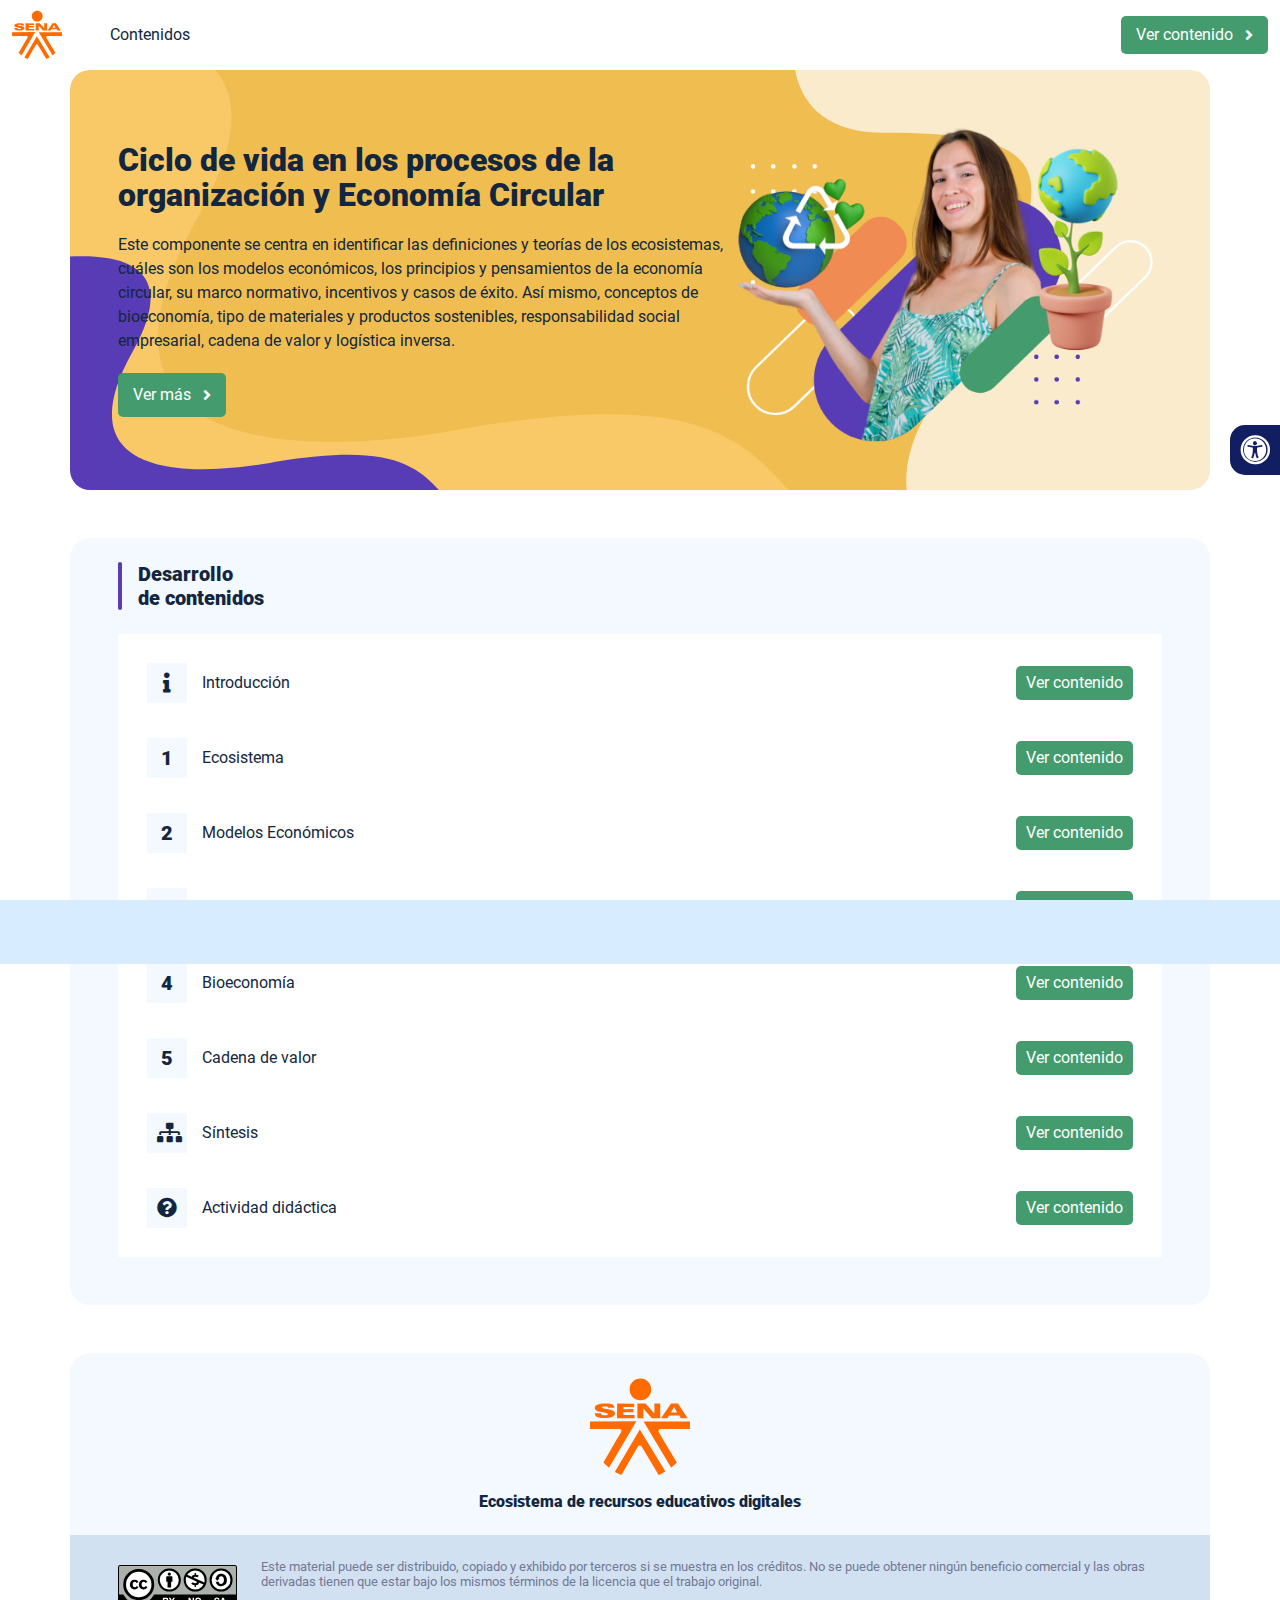
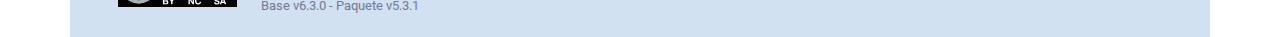
<file: index.html>
<!DOCTYPE html><html lang=""><head><meta charset="utf-8"><meta http-equiv="X-UA-Compatible" content="IE=edge"><meta name="viewport" content="width=device-width,initial-scale=1"><link rel="icon" href="favicon.ico"><title>Ciclo de vida en los procesos de la organización y Economía Circular.</title><link href="css/chunk-0c047e41.3babef71.css" rel="prefetch"><link href="css/chunk-25b302c8.3babef71.css" rel="prefetch"><link href="css/chunk-26fc7596.3babef71.css" rel="prefetch"><link href="css/chunk-2d2747e2.3babef71.css" rel="prefetch"><link href="css/chunk-32334cb6.3babef71.css" rel="prefetch"><link href="css/chunk-3c57cd7b.3babef71.css" rel="prefetch"><link href="css/chunk-4f2d402a.3babef71.css" rel="prefetch"><link href="css/chunk-4fde0a08.14d1f3e8.css" rel="prefetch"><link href="css/chunk-515a8379.a5569d3e.css" rel="prefetch"><link href="css/chunk-59974754.62bf9fee.css" rel="prefetch"><link href="css/chunk-6e1e538a.126808df.css" rel="prefetch"><link href="css/chunk-766a929b.166862f0.css" rel="prefetch"><link href="css/chunk-f2df7d2c.3babef71.css" rel="prefetch"><link href="css/comple.96ed507e.css" rel="prefetch"><link href="css/creditos.03781edc.css" rel="prefetch"><link href="css/glosario.731fa91b.css" rel="prefetch"><link href="css/referencias.0d4ae23d.css" rel="prefetch"><link href="js/actividad.146c53e6.js" rel="prefetch"><link href="js/chunk-0206bfa0.aceaceeb.js" rel="prefetch"><link href="js/chunk-054b4e8c.eb49ff98.js" rel="prefetch"><link href="js/chunk-0c047e41.b1d36135.js" rel="prefetch"><link href="js/chunk-13a6037e.77e10910.js" rel="prefetch"><link href="js/chunk-18f95272.c3fff06b.js" rel="prefetch"><link href="js/chunk-25b302c8.50a4e4be.js" rel="prefetch"><link href="js/chunk-26fc7596.3f2b003f.js" rel="prefetch"><link href="js/chunk-2d0e96ec.2bc718f4.js" rel="prefetch"><link href="js/chunk-2d208d90.41e45e01.js" rel="prefetch"><link href="js/chunk-2d21d0e2.7d34f04e.js" rel="prefetch"><link href="js/chunk-2d22c123.697a0c8d.js" rel="prefetch"><link href="js/chunk-2d2747e2.c34510a6.js" rel="prefetch"><link href="js/chunk-2e80bb9a.0cd264fe.js" rel="prefetch"><link href="js/chunk-319206de.df48974a.js" rel="prefetch"><link href="js/chunk-32334cb6.fc337bc5.js" rel="prefetch"><link href="js/chunk-3c57cd7b.2b231186.js" rel="prefetch"><link href="js/chunk-4cdd78c0.15a5e443.js" rel="prefetch"><link href="js/chunk-4f2d402a.8c79c008.js" rel="prefetch"><link href="js/chunk-4fde0a08.438ec1de.js" rel="prefetch"><link href="js/chunk-515a8379.1bbac084.js" rel="prefetch"><link href="js/chunk-53ccb27e.8500f303.js" rel="prefetch"><link href="js/chunk-55d286b8.998455ee.js" rel="prefetch"><link href="js/chunk-59974754.9815f936.js" rel="prefetch"><link href="js/chunk-6e1e538a.e450b8d5.js" rel="prefetch"><link href="js/chunk-766a929b.f8359263.js" rel="prefetch"><link href="js/chunk-c796899c.1a79056f.js" rel="prefetch"><link href="js/chunk-e8a7823a.8f0d5576.js" rel="prefetch"><link href="js/chunk-eab31466.cfde6cdb.js" rel="prefetch"><link href="js/chunk-f2df7d2c.1fc5754b.js" rel="prefetch"><link href="js/chunk-fde47172.2cf37c35.js" rel="prefetch"><link href="js/comple.65cee78a.js" rel="prefetch"><link href="js/creditos.aca8abed.js" rel="prefetch"><link href="js/glosario.0651e32b.js" rel="prefetch"><link href="js/intro.489d68b2.js" rel="prefetch"><link href="js/referencias.d46df99d.js" rel="prefetch"><link href="js/sintesis.a66cdfd4.js" rel="prefetch"><link href="js/tema1.906b1789.js" rel="prefetch"><link href="js/tema2.de899fb4.js" rel="prefetch"><link href="js/tema3.a1cbd416.js" rel="prefetch"><link href="js/tema4.623e0ecf.js" rel="prefetch"><link href="js/tema5.726f53c5.js" rel="prefetch"><link href="css/app.56faad92.css" rel="preload" as="style"><link href="css/chunk-vendors.70f52b6f.css" rel="preload" as="style"><link href="js/app.6a41f7e2.js" rel="preload" as="script"><link href="js/chunk-vendors.585884fb.js" rel="preload" as="script"><link href="css/chunk-vendors.70f52b6f.css" rel="stylesheet"><link href="css/app.56faad92.css" rel="stylesheet"></head><body><noscript><strong>We're sorry but Ciclo de vida en los procesos de la organización y Economía Circular. doesn't work properly without JavaScript enabled. Please enable it to continue.</strong></noscript><div id="app"></div><script src="js/chunk-vendors.585884fb.js"></script><script src="js/app.6a41f7e2.js"></script></body></html>
</file>
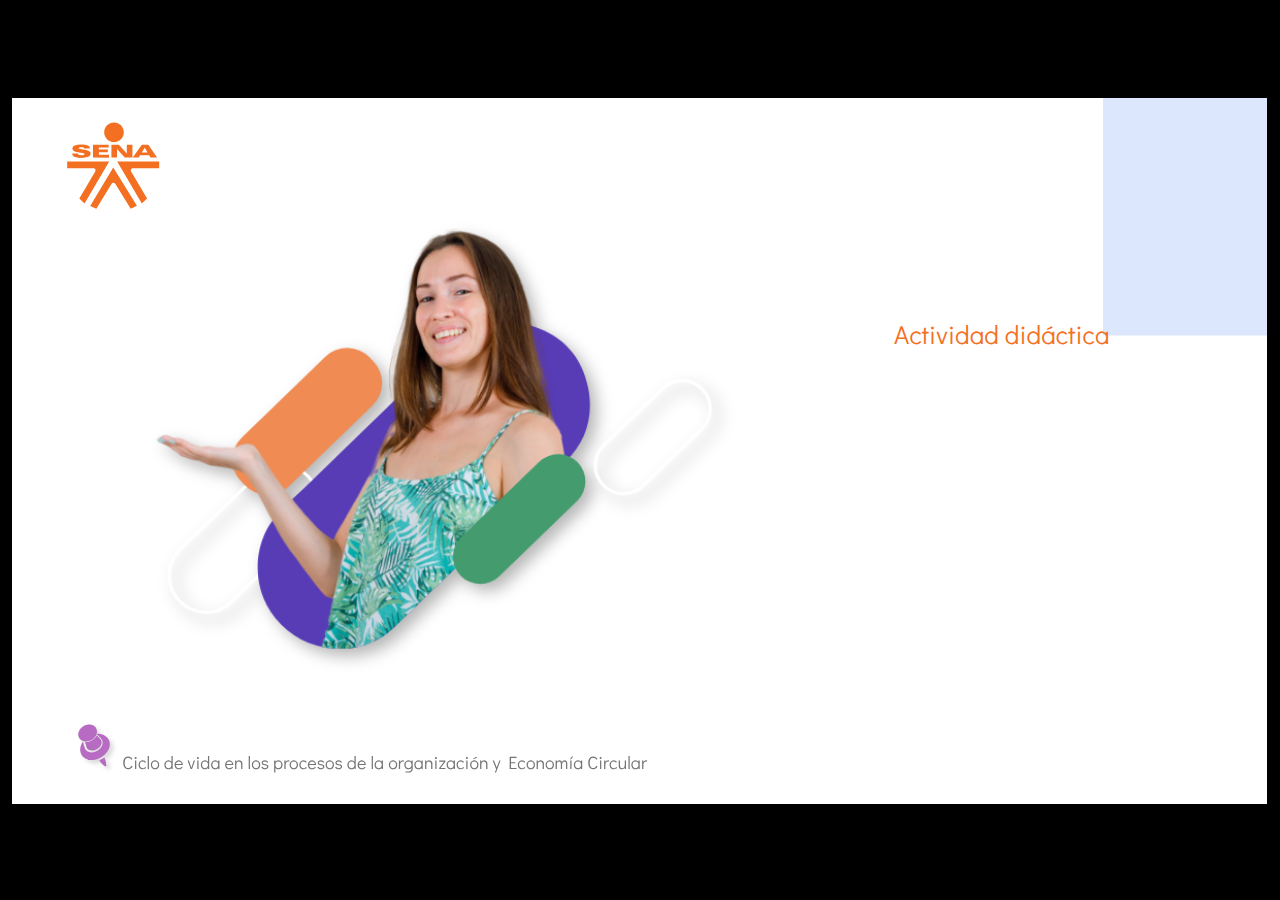
<file: actividades/story.html>
﻿<!doctype html>
<html lang="es">
<head>
  <meta charset="utf-8">
  <!-- Creado con Storyline 360 - http://www.articulate.com  -->
  <!-- version: 3.69.28997.0 -->
  <title>Actividad did&#225;ctica</title>
  <meta http-equiv="x-ua-compatible" content="IE=edge"/>
  <meta name="viewport" content="width=device-width,initial-scale=1,user-scalable=no,shrink-to-fit=no,minimal-ui"/>
  <meta name="apple-mobile-web-app-capable" content="yes"/>
  <style>
    html, body { height: 100%; padding: 0; margin: 0 }
    #app { height: 100%; width: 100%; }
  </style>

  <script>
    window.DS = {};
    window.globals = {
      DATA_PATH_BASE: '',
      HAS_FRAME: true,
      HAS_SLIDE: true,

      lmsPresent: false,
      tinCanPresent: false,
      cmi5Present: false,
      aoSupport: false,
      scale: 'show all',
      captureRc: false,
      browserSize: 'optimal',
      bgColor: '#000000',
      features: 'AccessibleVideo,ConnectionMessages,FullScreenToggle,InsertSvgPicture,LayerPresentAsDialog,MultipleQuizTracking,UpdatedThemeEditor',
      themeName: 'classic',
      preloaderColor: '#FFFFFF',
      suppressAnalytics: false,
      productChannel: 'stable',
      publishSource: 'storyline',
      aid: 'aid|9cb3149d-e02e-439b-b6eb-2a6c21cb59d5',
      cid: '04bfd34e-cd07-4569-9f02-371561cab23e',
      playerVersion: '3.69.28997.0',
      publishTimestamp: '2022-11-11T04:40:53.1683212Z',
      maxIosVideoElements: 10,
      connectionSettings: { },

      
      parseParams: function(qs) {
        if (window.globals.parsedParams != null) {
          return window.globals.parsedParams;
        }
        qs = (qs || window.location.search.substr(1)).split('+').join(' ');
        var params = {},
            tokens,
            re = /[?&]?([^=]+)=([^&]*)/g;

        while (tokens = re.exec(qs)) {
          params[decodeURIComponent(tokens[1]).trim()] =
            decodeURIComponent(tokens[2]).trim();
        }
        window.globals.parsedParams = params;
        return params;
      }

    };
  </script>
  <script>
    var isIe11 = ('ActiveXObject' in window || window.MSBlobBuilder != null)
      && window.msCrypto != null && !window.ActiveXObject;
    if (isIe11) {
      window.globals.unsupportedBrowser = true;
      document.write(atob('[base64]'));
    }
  </script>
  
  <script>window.THREE = { };</script>
  
</head>
<body style="background: #000000" class="cs-HTML theme-classic">
  <!-- 360 -->
  <script>!function(e){var i=/iPhone/i,o=/iPod/i,n=/iPad/i,t=/(?=.*\bAndroid\b)(?=.*\bMobile\b)/i,d=/Android/i,s=/(?=.*\bAndroid\b)(?=.*\bSD4930UR\b)/i,b=/(?=.*\bAndroid\b)(?=.*\b(?:KFOT|KFTT|KFJWI|KFJWA|KFSOWI|KFTHWI|KFTHWA|KFAPWI|KFAPWA|KFARWI|KFASWI|KFSAWI|KFSAWA)\b)/i,r=/IEMobile/i,h=/(?=.*\bWindows\b)(?=.*\bARM\b)/i,a=/BlackBerry/i,l=/BB10/i,p=/Opera Mini/i,f=/(CriOS|Chrome)(?=.*\bMobile\b)/i,u=/(?=.*\bFirefox\b)(?=.*\bMobile\b)/i,c=new RegExp("(?:Nexus 7|BNTV250|Kindle Fire|Silk|GT-P1000)","i"),w=function(e,i){return e.test(i)},A=function(e){var A=e||navigator.userAgent,v=A.split("[FBAN");if(void 0!==v[1]&&(A=v[0]),this.apple={phone:w(i,A),ipod:w(o,A),tablet:!w(i,A)&&w(n,A),device:w(i,A)||w(o,A)||w(n,A)},this.amazon={phone:w(s,A),tablet:!w(s,A)&&w(b,A),device:w(s,A)||w(b,A)},this.android={phone:w(s,A)||w(t,A),tablet:!w(s,A)&&!w(t,A)&&(w(b,A)||w(d,A)),device:w(s,A)||w(b,A)||w(t,A)||w(d,A)},this.windows={phone:w(r,A),tablet:w(h,A),device:w(r,A)||w(h,A)},this.other={blackberry:w(a,A),blackberry10:w(l,A),opera:w(p,A),firefox:w(u,A),chrome:w(f,A),device:w(a,A)||w(l,A)||w(p,A)||w(u,A)||w(f,A)},this.seven_inch=w(c,A),this.any=this.apple.device||this.android.device||this.windows.device||this.other.device||this.seven_inch,this.phone=this.apple.phone||this.android.phone||this.windows.phone,this.tablet=this.apple.tablet||this.android.tablet||this.windows.tablet,"undefined"==typeof window)return this},v=function(){var e=new A;return e.Class=A,e};"undefined"!=typeof module&&module.exports&&"undefined"==typeof window?module.exports=A:"undefined"!=typeof module&&module.exports&&"undefined"!=typeof window?module.exports=v():"function"==typeof define&&define.amd?define("isMobile",[],e.isMobile=v()):e.isMobile=v()}(this);
    window.isMobile.apple.tablet = window.isMobile.apple.tablet ||
      (navigator.platform === 'MacIntel' && navigator.maxTouchPoints > 1);
    window.isMobile.apple.device = window.isMobile.apple.device || window.isMobile.apple.tablet;
    window.isMobile.tablet = window.isMobile.tablet || window.isMobile.apple.tablet;
    window.isMobile.any = window.isMobile.any || window.isMobile.apple.tablet;
  </script>

  <div id="focus-sink" tabindex="-1"></div>

  <div id="preso"></div>
  <script>
    (function() {

      var classTypes = [ 'desktop', 'mobile', 'phone', 'tablet' ];

      var addDeviceClasses = function(prefix, testObj) {
        var curr, i;
        for (i = 0; i < classTypes.length; i++) {
          curr = classTypes[i];
          if (testObj[curr]) {
            document.body.classList.add(prefix + curr);
          }
        }
      };

      var params = window.globals.parseParams(),
          isDevicePreview = params.devicepreview === '1',
          isPhoneOverride = params.deviceType === 'phone' || (isDevicePreview && params.phone == '1'),
          isTabletOverride = (params.deviceType === 'tablet' || isDevicePreview) && !isPhoneOverride,
          isMobileOverride = isPhoneOverride || isTabletOverride;

      var deviceView = {
        desktop: !window.isMobile.any && !isMobileOverride,
        mobile: window.isMobile.any || isMobileOverride,
        phone: isPhoneOverride || (window.isMobile.phone && !isTabletOverride),
        tablet: isTabletOverride || window.isMobile.tablet
      };

      window.globals.deviceView = deviceView;
      window.isMobile.desktop = !window.isMobile.any;
      window.isMobile.mobile = window.isMobile.any;

      addDeviceClasses('view-', deviceView);

    })();
  </script>
  
  <script src='story_content/user.js' type=text/javascript></script>
  <div class="slide-loader"></div>

  <script>
    if (window.globals.deviceView.isMobile) { var doc = document, loader = doc.body.querySelector('.slide-loader'); [ 1, 2, 3 ].forEach(function(n) { var d = doc.createElement('div'); d.style.backgroundColor = window.globals.preloaderColor; d.classList.add('mobile-loader-dot'); d.classList.add('dot' + n); loader.appendChild(d); }); }
  </script>

  <div class="mobile-load-title-overlay" style="display: none">
    <div class="mobile-load-title">Actividad did&#225;ctica</div>
  </div>

  <div class="mobile-chrome-warning"></div>

  
<style>
  .warn-connection-dialog {
    display: none;
    background: transparent;
    pointer-events: none;
    position: fixed;
    left: 0;
    top: 0;
    width: 100%;
    height: 100%;
    z-index: 999;
  }

  .warn-connection-content {
    border-radius: 4px;
    background: white;
    border: 1px solid #E7E7E7;
    color: #333333;
    box-shadow: 0 2px 4px rgba(0, 0, 0, 0.25);
    transition: all 150ms ease-out;
    position: absolute;
    white-space: nowrap;
  }

  .view-phone.is-landscape .warn-connection-content {
    left: 23px;
    bottom: 23px;
  }

  .view-tablet.is-landscape .warn-connection-content {
    left: 50%;
    top: 20px;
    transform: translateX(-50%);
  }

  .is-portrait .warn-connection-content {
    transform: translate(-50%, calc(-100% - 15px));
  }

  .warn-connection-content p {
    display: inline-block;
    margin: 0 8px 0 0;
    line-height: 33px;
    font-size: 11px;
  }

  .warn-connection-content svg {
    position: relative;
    vertical-align: middle;
    margin: 0 2px 2px 8px;
  }

  .view-desktop .warn-connection-content {
    left: 1.5em;
    bottom: 1.5em;
  }

  .view-desktop .warn-connection-content p {
    font-size: 1.1em;
  }

  .is-offline .warn-connection-dialog {
    display: block;
  }

  .is-offline .cs-panel * {
    pointer-events: none !important;
  }

  .is-offline .cs-panel {
    pointer-events: all !important;
  }

  .is-offline #nav-controls * {
    pointer-events: none !important;
  }

  .is-offline #nav-controls {
    pointer-events: all !important;
  }
</style>

<div class="warn-connection-dialog">
  <div class="warn-connection-content">
    <svg width="17" height="15" viewBox="0 0 17 15" xmlns="http://www.w3.org/2000/svg">
      <path fill="#8F0000" stroke="white" d="M16.07,12.98 L15.88,12.23 L9.51,1.21 C8.97,0.26,7.6,0.26,7.06,1.21 L0.69,12.23 C0.15,13.16,0.81,14.36,1.91,14.36 H14.65 C15.47,14.36,16.05,13.7,16.07,12.98 Z"/>
      <path fill="white" stroke="white" d="M8.58,5.5 C8.35,5.28,8.5,5.35,8.21,5.32 C8.09,5.35,7.97,5.49,7.96,5.67 C7.97,5.79,7.98,5.92,7.98,6.04 L7.98,6.04 C7.99,6.17,8,6.31,8.01,6.43 L8.01,6.44 C8.03,6.92,8.06,7.41,8.09,7.9 L8.09,7.9 C8.12,8.39,8.14,8.88,8.17,9.37 C8.17,9.39,8.18,9.42,8.2,9.44 C8.23,9.46,8.25,9.47,8.28,9.47 C8.31,9.47,8.34,9.46,8.35,9.44 C8.37,9.43,8.38,9.4,8.39,9.35 L8.39,9.34 C8.39,9.24,8.4,9.15,8.4,9.05 L8.4,9.05 C8.41,8.96,8.41,8.86,8.42,8.75 C8.43,8.44,8.45,8.12,8.47,7.81 L8.47,7.81 C8.49,7.49,8.51,7.18,8.53,6.87 C8.55,6.46,8.56,6.05,8.59,5.64 L8.6,5.62 C8.6,5.57,8.59,5.53,8.58,5.5 L8.21,5.32 Z"/>
      <circle fill="white" stroke="white" cx="8.3" cy="11.35" r="0.3"/>
    </svg>
    <p>You are offline. Trying to reconnect...</p>
  </div>
</div>

<script>
  (function() {
    window.DS.connection = {
      warningShown: false,
      assets: {},
      loadingAssetGroup: false,
      retryDelay: 500
    };

    // @TODO this is POC code and can be cleaned up a bit more if we move forward
    // with the feature



    // The `window.globals.features` variable must be set in `webpack.dev.config` when testing locally - it is not enough
    // to have it in the data - but it must be set there as well.
    var useConnectionMessages = window.AbortController != null &&
      window.location.protocol != 'file:' &&
      window.globals.features.indexOf('ConnectionMessages') != -1;

    window.DS.connection.useConnectionMessages = useConnectionMessages

    var assetCount = 0;
    var checkLoadedId;
    var connectionSettings = window.globals.connectionSettings;

    if (useConnectionMessages && connectionSettings != null) {
      var contentEl = document.querySelector('.warn-connection-content');
      var messageEl = contentEl.querySelector('p')

      if (connectionSettings.useDarkTheme) {
        contentEl.style.borderColor = '#BABBBA';
        contentEl.style.backgroundColor = '#282828';
        contentEl.style.color = '#FFFFFF';
      }

      if (connectionSettings.message != null) {
        messageEl.textContent = window.decodeURIComponent(connectionSettings.message);
      }
    }

    function checkAssetsReady() {
      for (var i in DS.connection.assets) {
        if (!DS.connection.assets[i].success) {
          return false;
        }
      }
      return true;
    }

    function stopAssetGroup() {
      if (!useConnectionMessages) { return; }

      assetCount = 0;

      DS.connection.oldAssetGroup = DS.connection.assets;
      DS.connection.assets = {};
      DS.connection.loadingAssetGroup = false;
      clearInterval(checkLoadedId);
    }

    function startAssetGroup() {
      if (!useConnectionMessages) { return; }
      var ticks = 0;
      clearInterval(checkLoadedId);
      checkLoadedId = setInterval(function() {
        var loaded = 0;
        if (assetCount === 0 && loaded === 0) {
          clearInterval(checkLoadedId);
          return;
        }

        for (var i in DS.connection.assets) {
          if (DS.connection.assets[i].success) {
            loaded++;
          }
        }

        if (assetCount === loaded && checkAssetsReady()) {
          for (var i in DS.connection.assets) {
            if (DS.connection.assets[i].action) {
              DS.connection.assets[i].action();
            }
          }
          hideWarning();
          stopAssetGroup();
        }
      }, 100)
    }

    function requiredAsset(url, action, retry, type) {
      if (!useConnectionMessages) { return; }
      if (DS.connection.assets[url]) { return; }

      DS.connection.assets[url] = {
        success: false, action: action, retry: retry, type: type
      };
      assetCount = Object.keys(DS.connection.assets).length;
      if (!DS.connection.loadingAssetGroup) {
        startAssetGroup();
      }
      DS.connection.loadingAssetGroup = true;
    }

    function assetLoaded(url) {
      if (!useConnectionMessages) { return; }
      if (DS.connection.assets[url]) {
        DS.connection.assets[url].success = true;
      }
    }

    function assetFailed(url) {
      if (!useConnectionMessages) { return; }
      if (!DS.connection.assets[url]) {
        if (/\.js$/.test(url)) {
          setTimeout(function() {
            if (DS.connection.lastSlideLoaded != null) {
              DS.connection.lastSlideLoaded();
            }
          }, DS.connection.retryDelay);
        }
        return;
      }
      if (!DS.connection.warningShown) { showWarning(); }
      if (DS.connection.assets[url].retry) {
        setTimeout(function() {
          if (!DS.connection.assets[url].success) {
            DS.connection.assets[url].retry()
          }
        }, DS.connection.retryDelay);
      }
    }

    function hideWarning() {
      document.body.classList.remove('is-offline');
      DS.connection.warningShown = false;
    }
    DS.connection.hideWarning = hideWarning

    function showWarning(btn) {
      document.body.classList.add('is-offline')
      DS.connection.warningShown = true;
      updateWarningPosition();
    }

    function updateWarningPosition() {
      if (!DS.connection.warningShown) {
        return;
      }

      var isPortrait = document.body.classList.contains('is-portrait');
      var warningEl = document.querySelector('.warn-connection-content');

      if (isPortrait) {
        var slide = document.querySelector('.primary-slide');
        var slideRect = slide.getBoundingClientRect();

        warningEl.style.top = `${slideRect.top}px`
        warningEl.style.left = `${slideRect.left + slideRect.width / 2}px`
      } else {
        warningEl.style.top = null;
        warningEl.style.left = null;
      }

      window.requestAnimationFrame(updateWarningPosition);
    }

    // these will all be noops if the feature flag isn't set in
    // the data and `window.globals.features`
    DS.connection.requiredAsset = requiredAsset;
    DS.connection.assetLoaded = assetLoaded;
    DS.connection.assetFailed = assetFailed;
    DS.connection.stopAssetGroup = stopAssetGroup;
    DS.connection.startAssetGroup = startAssetGroup;
  })();
</script>


  <script>
    
    if (window.autoSpider && window.vInterfaceObject) {
      document.querySelector('.mobile-load-title-overlay').style.display = 'none';
    }
  </script>

  

  <link rel="stylesheet" href="html5/data/css/output.min.css" data-noprefix/>
</body>
<script src="html5/lib/scripts/bootstrapper.min.js"></script>
</html>
</file>
<file: css/chunk-0c047e41.3babef71.css>
.actividad[data-v-22adfd6b]{background-color:#f2f2f2}.horizontal-scroll__wrapper[data-v-22adfd6b]{overflow:hidden}.horizontal-scroll[data-v-22adfd6b]{display:flex;transition:transform .5s ease-in-out;align-items:center;flex-wrap:nowrap}.horizontal-scroll[data-v-22adfd6b]:not(.row){width:100%}.horizontal-scroll--item-fw[data-v-22adfd6b]>div{flex-grow:0;flex-shrink:0;width:100%;margin:0!important}
</file>
<file: css/chunk-25b302c8.3babef71.css>
.actividad[data-v-22adfd6b]{background-color:#f2f2f2}.horizontal-scroll__wrapper[data-v-22adfd6b]{overflow:hidden}.horizontal-scroll[data-v-22adfd6b]{display:flex;transition:transform .5s ease-in-out;align-items:center;flex-wrap:nowrap}.horizontal-scroll[data-v-22adfd6b]:not(.row){width:100%}.horizontal-scroll--item-fw[data-v-22adfd6b]>div{flex-grow:0;flex-shrink:0;width:100%;margin:0!important}
</file>
<file: css/chunk-26fc7596.3babef71.css>
.actividad[data-v-22adfd6b]{background-color:#f2f2f2}.horizontal-scroll__wrapper[data-v-22adfd6b]{overflow:hidden}.horizontal-scroll[data-v-22adfd6b]{display:flex;transition:transform .5s ease-in-out;align-items:center;flex-wrap:nowrap}.horizontal-scroll[data-v-22adfd6b]:not(.row){width:100%}.horizontal-scroll--item-fw[data-v-22adfd6b]>div{flex-grow:0;flex-shrink:0;width:100%;margin:0!important}
</file>
<file: css/chunk-2d2747e2.3babef71.css>
.actividad[data-v-22adfd6b]{background-color:#f2f2f2}.horizontal-scroll__wrapper[data-v-22adfd6b]{overflow:hidden}.horizontal-scroll[data-v-22adfd6b]{display:flex;transition:transform .5s ease-in-out;align-items:center;flex-wrap:nowrap}.horizontal-scroll[data-v-22adfd6b]:not(.row){width:100%}.horizontal-scroll--item-fw[data-v-22adfd6b]>div{flex-grow:0;flex-shrink:0;width:100%;margin:0!important}
</file>
<file: css/chunk-32334cb6.3babef71.css>
.actividad[data-v-22adfd6b]{background-color:#f2f2f2}.horizontal-scroll__wrapper[data-v-22adfd6b]{overflow:hidden}.horizontal-scroll[data-v-22adfd6b]{display:flex;transition:transform .5s ease-in-out;align-items:center;flex-wrap:nowrap}.horizontal-scroll[data-v-22adfd6b]:not(.row){width:100%}.horizontal-scroll--item-fw[data-v-22adfd6b]>div{flex-grow:0;flex-shrink:0;width:100%;margin:0!important}
</file>
<file: css/chunk-3c57cd7b.3babef71.css>
.actividad[data-v-22adfd6b]{background-color:#f2f2f2}.horizontal-scroll__wrapper[data-v-22adfd6b]{overflow:hidden}.horizontal-scroll[data-v-22adfd6b]{display:flex;transition:transform .5s ease-in-out;align-items:center;flex-wrap:nowrap}.horizontal-scroll[data-v-22adfd6b]:not(.row){width:100%}.horizontal-scroll--item-fw[data-v-22adfd6b]>div{flex-grow:0;flex-shrink:0;width:100%;margin:0!important}
</file>
<file: css/chunk-4f2d402a.3babef71.css>
.actividad[data-v-22adfd6b]{background-color:#f2f2f2}.horizontal-scroll__wrapper[data-v-22adfd6b]{overflow:hidden}.horizontal-scroll[data-v-22adfd6b]{display:flex;transition:transform .5s ease-in-out;align-items:center;flex-wrap:nowrap}.horizontal-scroll[data-v-22adfd6b]:not(.row){width:100%}.horizontal-scroll--item-fw[data-v-22adfd6b]>div{flex-grow:0;flex-shrink:0;width:100%;margin:0!important}
</file>
<file: css/chunk-4fde0a08.14d1f3e8.css>
.actividad[data-v-a108b06a]{background-color:#f2f2f2}.header[data-v-a108b06a]{position:sticky;top:0;padding-top:10px;padding-bottom:10px;background-color:#fff;z-index:10010;line-height:1.1em}.header__logo[data-v-a108b06a]{width:50px}@media (max-width:576px){.header__componente-formativo[data-v-a108b06a]{font-size:.8em}}.header__menu[data-v-a108b06a]{cursor:pointer}.header__menu span[data-v-a108b06a]{font-size:.7em;display:block;line-height:1em;text-align:center;color:#111e61}.header__menu__btn[data-v-a108b06a]{width:30px;height:30px;position:relative;margin-bottom:4px}.header__menu__btn .line-1[data-v-a108b06a],.header__menu__btn .line-2[data-v-a108b06a],.header__menu__btn .line-3[data-v-a108b06a]{height:4px;width:30px;background-color:#111e61;transform-origin:center center;position:absolute;left:0;border-radius:2px}.header__menu__btn .line-1[data-v-a108b06a]{top:4px;-webkit-animation:line-1-inactive-data-v-a108b06a .5s ease-in-out forwards;animation:line-1-inactive-data-v-a108b06a .5s ease-in-out forwards}.header__menu__btn .line-2[data-v-a108b06a]{top:13px;-webkit-animation:line-2-inactive-data-v-a108b06a .5s ease-in-out forwards;animation:line-2-inactive-data-v-a108b06a .5s ease-in-out forwards}.header__menu__btn .line-3[data-v-a108b06a]{top:22px;-webkit-animation:line-3-inactive-data-v-a108b06a .5s ease-in-out forwards;animation:line-3-inactive-data-v-a108b06a .5s ease-in-out forwards}.header__menu__btn[data-v-a108b06a]:hover{cursor:pointer}.header__menu__btn--open .line-1[data-v-a108b06a]{-webkit-animation:line-1-active-data-v-a108b06a .5s ease-in-out forwards;animation:line-1-active-data-v-a108b06a .5s ease-in-out forwards}.header__menu__btn--open .line-2[data-v-a108b06a]{-webkit-animation:line-2-active-data-v-a108b06a .5s ease-in-out forwards;animation:line-2-active-data-v-a108b06a .5s ease-in-out forwards}.header__menu__btn--open .line-3[data-v-a108b06a]{-webkit-animation:line-3-active-data-v-a108b06a .5s ease-in-out forwards;animation:line-3-active-data-v-a108b06a .5s ease-in-out forwards}@-webkit-keyframes line-1-active-data-v-a108b06a{0%{transform:translate(0) rotate(0)}50%{transform:translateY(9px) rotate(0)}to{transform:translateY(9px) rotate(45deg)}}@keyframes line-1-active-data-v-a108b06a{0%{transform:translate(0) rotate(0)}50%{transform:translateY(9px) rotate(0)}to{transform:translateY(9px) rotate(45deg)}}@-webkit-keyframes line-2-active-data-v-a108b06a{0%{transform:scale(1)}to{transform:scale(0)}}@keyframes line-2-active-data-v-a108b06a{0%{transform:scale(1)}to{transform:scale(0)}}@-webkit-keyframes line-3-active-data-v-a108b06a{0%{transform:translate(0) rotate(0)}50%{transform:translateY(-9px) rotate(0)}to{transform:translateY(-9px) rotate(-45deg)}}@keyframes line-3-active-data-v-a108b06a{0%{transform:translate(0) rotate(0)}50%{transform:translateY(-9px) rotate(0)}to{transform:translateY(-9px) rotate(-45deg)}}@-webkit-keyframes line-1-inactive-data-v-a108b06a{0%{transform:translateY(9px) rotate(45deg)}50%{transform:translateY(9px) rotate(0)}to{transform:translate(0) rotate(0)}}@keyframes line-1-inactive-data-v-a108b06a{0%{transform:translateY(9px) rotate(45deg)}50%{transform:translateY(9px) rotate(0)}to{transform:translate(0) rotate(0)}}@-webkit-keyframes line-2-inactive-data-v-a108b06a{0%{transform:scale(0)}to{transform:scale(1)}}@keyframes line-2-inactive-data-v-a108b06a{0%{transform:scale(0)}to{transform:scale(1)}}@-webkit-keyframes line-3-inactive-data-v-a108b06a{0%{transform:translateY(-9px) rotate(-45deg)}50%{transform:translateY(-9px) rotate(0)}to{transform:translate(0) rotate(0)}}@keyframes line-3-inactive-data-v-a108b06a{0%{transform:translateY(-9px) rotate(-45deg)}50%{transform:translateY(-9px) rotate(0)}to{transform:translate(0) rotate(0)}}
</file>
<file: css/chunk-515a8379.a5569d3e.css>
.actividad{background-color:#f2f2f2}.banner-interno{position:relative}.banner-interno__fondo{position:absolute;top:0;bottom:-50px;left:0;right:0;background-color:#f0bd51;background-size:cover;background-position:50%}.banner-interno__titulo{display:flex;align-items:center}.banner-interno__titulo__icono{display:block;width:32px;height:32px;border-radius:50%;background-color:#12263f;position:relative}.banner-interno__titulo__icono i{color:#f0bd51;position:absolute;left:50%;top:50%;transform:translate(-50%,-50%)}.banner-interno__titulo h1,.banner-interno__titulo h2,.banner-interno__titulo h3,.banner-interno__titulo h4,.banner-interno__titulo h5,.banner-interno__titulo h6{color:#12263f;line-height:1.1em}
</file>
<file: css/chunk-59974754.62bf9fee.css>
.actividad{background-color:#f2f2f2}.aside-menu{position:sticky;top:70px;flex:0 0 0;width:0;min-height:calc(100vh - 70px);max-height:calc(100vh - 70px);background-color:#f3f9ff;transition:flex .5s ease-in-out,width .5s ease-in-out;overflow-x:hidden;z-index:100001}.aside-menu a{color:#111e61}.aside-menu--open{flex:0 0 300px;width:300px}.aside-menu__content{width:300px;display:flex;flex-direction:column;justify-content:space-between;min-height:calc(100vh - 70px);max-height:calc(100vh - 70px);border-right:1px solid #d8ecff}@media (max-height:800px){.aside-menu__content{min-height:800px;max-height:800px;overflow-y:auto}}.aside-menu__header{padding:10px;text-align:center;background-color:#d8ecff}.aside-menu__header h4{margin:0}.aside-menu__menu{overflow-y:auto;flex-grow:1;list-style:none;padding-left:0;margin-bottom:0}.aside-menu__menu__item--active .aside-menu__menu__item__lnk,.aside-menu__menu__item--active .aside-menu__sec-menu__item__lnk{background-color:#d8ecff;font-weight:700}.aside-menu__menu__item--sub-menu:hover,.aside-menu__menu__item:hover,.aside-menu__sec-menu__item:hover{background-color:#d8ecff}.aside-menu__menu__item--sub-menu{padding-left:10px}.aside-menu__menu__item--sub-menu--active .aside-menu__menu__item__lnk,.aside-menu__menu__item--sub-menu--active .aside-menu__sec-menu__item__lnk{background-color:#d8ecff;font-weight:700;position:relative}.aside-menu__menu__item--sub-menu--active .aside-menu__menu__item__lnk:before,.aside-menu__menu__item--sub-menu--active .aside-menu__sec-menu__item__lnk:before{content:"";display:block;position:absolute;left:0;bottom:0;top:0;width:4px;border-radius:2px;background-color:#583cb6}.aside-menu__menu__item__lnk,.aside-menu__sec-menu__item__lnk{display:flex;align-items:center;padding:10px 15px;line-height:1.1em}.aside-menu__menu__item__lnk i,.aside-menu__menu__item__lnk span,.aside-menu__sec-menu__item__lnk i,.aside-menu__sec-menu__item__lnk span{margin-right:10px}.aside-menu__menu__item__lnk i:last-child,.aside-menu__menu__item__lnk span:last-child,.aside-menu__sec-menu__item__lnk i:last-child,.aside-menu__sec-menu__item__lnk span:last-child{margin-right:0}.aside-menu__sec-menu{background-color:#d8ecff;padding:10px 0;flex-shrink:0;margin-bottom:0}.aside-menu__sec-menu__item{padding:10px 15px}.aside-menu__sec-menu__item__lnk{padding:0;border-radius:1em}.aside-menu__sec-menu__item__lnk i{display:block;width:2em;height:2em;padding:.5em 0;text-align:center;background-color:#fff;border-radius:50%}.aside-menu__sec-menu__item__lnk:hover{background-color:#fff}@media (max-width:992px){.aside-menu{position:fixed;top:70px}}@media (max-width:576px){.aside-menu__sec-menu{padding-bottom:110px}}
</file>
<file: css/chunk-6e1e538a.126808df.css>
.actividad[data-v-4f6b7c58]{background-color:#f2f2f2}.accesibilidad[data-v-4f6b7c58]{position:fixed;right:0;top:50vh;height:50px;background-color:#111e61;border-top-left-radius:15px;border-bottom-left-radius:15px;transform:translateY(-50%) translateX(100%) translateX(-50px);overflow:hidden;transition:transform .3s ease-in-out,height .3s ease-in-out}.accesibilidad[data-v-4f6b7c58]:hover{transform:translateY(-50%) translateX(0);height:12.75rem}.accesibilidad [data-v-4f6b7c58]{color:#fff}.accesibilidad__menu__content .accesibilidad__menu__item[data-v-4f6b7c58]{cursor:pointer}.accesibilidad__menu__content .accesibilidad__menu__item[data-v-4f6b7c58]:hover{background-color:#273685}.accesibilidad__menu__content .accesibilidad__menu__item[data-v-4f6b7c58]:last-child{border:none}.accesibilidad__menu__item[data-v-4f6b7c58]{display:flex;align-items:center;padding:10px;border-bottom:1px solid #273685;line-height:1em;-webkit-user-select:none;-moz-user-select:none;-ms-user-select:none;user-select:none}.accesibilidad__menu i[data-v-4f6b7c58]{font-size:30px;font-style:normal;margin-right:10px;line-height:1em}.accesibilidad__menu img[data-v-4f6b7c58]{width:30px;margin-right:10px}
</file>
<file: css/chunk-766a929b.166862f0.css>
.actividad{background-color:#f2f2f2}.barra-avance{display:flex;align-items:center;justify-content:space-between;position:fixed;bottom:0;left:0;width:100%;padding:10px;background-color:#d8ecff;transition:transform .5s ease-in-out;z-index:100000}.barra-avance__barra{margin:0 20px;flex:1;position:relative;max-width:800px}.barra-avance__barra--amarilla,.barra-avance__barra--blanca{height:4px}.barra-avance__barra--amarilla:after,.barra-avance__barra--amarilla:before,.barra-avance__barra--blanca:after,.barra-avance__barra--blanca:before{content:"";display:block;width:10px;height:10px;border-radius:50%;position:absolute;top:50%}.barra-avance__barra--amarilla:before,.barra-avance__barra--blanca:before{left:0;transform:translate(-50%,-50%)}.barra-avance__barra--amarilla:after,.barra-avance__barra--blanca:after{right:0;transform:translate(50%,-50%)}.barra-avance__barra--blanca,.barra-avance__barra--blanca:after,.barra-avance__barra--blanca:before{background-color:#fff}.barra-avance__barra--amarilla{position:absolute;width:100%;top:0;background-color:#449c6e}.barra-avance__barra--amarilla:after,.barra-avance__barra--amarilla:before{background-color:#449c6e}.barra-avance__boton--regresar{background-color:#b0c0d2}.barra-avance__boton--regresar span{color:#111e61!important}.barra-avance__boton--disable{opacity:0;pointer-events:none}.barra-avance--open{transform:translateY(0)}.barra-avance--close{transform:translateY(100%)}
</file>
<file: css/chunk-f2df7d2c.3babef71.css>
.actividad[data-v-22adfd6b]{background-color:#f2f2f2}.horizontal-scroll__wrapper[data-v-22adfd6b]{overflow:hidden}.horizontal-scroll[data-v-22adfd6b]{display:flex;transition:transform .5s ease-in-out;align-items:center;flex-wrap:nowrap}.horizontal-scroll[data-v-22adfd6b]:not(.row){width:100%}.horizontal-scroll--item-fw[data-v-22adfd6b]>div{flex-grow:0;flex-shrink:0;width:100%;margin:0!important}
</file>
<file: css/comple.96ed507e.css>
.banner-interno{position:relative}.banner-interno__fondo{position:absolute;top:0;bottom:-50px;left:0;right:0;background-color:#f0bd51;background-size:cover;background-position:50%}.banner-interno__titulo{display:flex;align-items:center}.banner-interno__titulo__icono{display:block;width:32px;height:32px;border-radius:50%;background-color:#12263f;position:relative}.banner-interno__titulo__icono i{color:#f0bd51;position:absolute;left:50%;top:50%;transform:translate(-50%,-50%)}.banner-interno__titulo h1,.banner-interno__titulo h2,.banner-interno__titulo h3,.banner-interno__titulo h4,.banner-interno__titulo h5,.banner-interno__titulo h6{color:#12263f;line-height:1.1em}.actividad{background-color:#f2f2f2}.complementario__enlaces{display:flex;justify-content:center;flex-wrap:wrap}.complementario__enlaces a{margin:0 5px}.complementario__btn{font-size:1.5em;line-height:1em}table{width:calc(100% - 1px);min-width:800px}table thead{background-color:#d8ecff}table thead th{border-color:#d8ecff}table td,table th{padding:25px 20px;text-align:center}
</file>
<file: css/creditos.03781edc.css>
.banner-interno{position:relative}.banner-interno__fondo{position:absolute;top:0;bottom:-50px;left:0;right:0;background-color:#f0bd51;background-size:cover;background-position:50%}.banner-interno__titulo{display:flex;align-items:center}.banner-interno__titulo__icono{display:block;width:32px;height:32px;border-radius:50%;background-color:#12263f;position:relative}.banner-interno__titulo__icono i{color:#f0bd51;position:absolute;left:50%;top:50%;transform:translate(-50%,-50%)}.banner-interno__titulo h1,.banner-interno__titulo h2,.banner-interno__titulo h3,.banner-interno__titulo h4,.banner-interno__titulo h5,.banner-interno__titulo h6{color:#12263f;line-height:1.1em}.actividad{background-color:#f2f2f2}.creditos-vista .tarjeta.credito{background-color:#d2e1f1}.creditos{color:#727997;overflow-x:auto}.creditos__item{min-width:490px}.creditos p{line-height:1.3em;margin-bottom:0;color:#727997}.creditos__titulo{font-weight:700;background-color:#d2e1f1;padding:5px 10px;border-top-radius:5px;border-top-left-radius:5px;border-top-right-radius:5px}.creditos table td,.creditos table th{border-color:#d2e1f1}
</file>
<file: css/glosario.731fa91b.css>
.banner-interno{position:relative}.banner-interno__fondo{position:absolute;top:0;bottom:-50px;left:0;right:0;background-color:#f0bd51;background-size:cover;background-position:50%}.banner-interno__titulo{display:flex;align-items:center}.banner-interno__titulo__icono{display:block;width:32px;height:32px;border-radius:50%;background-color:#12263f;position:relative}.banner-interno__titulo__icono i{color:#f0bd51;position:absolute;left:50%;top:50%;transform:translate(-50%,-50%)}.banner-interno__titulo h1,.banner-interno__titulo h2,.banner-interno__titulo h3,.banner-interno__titulo h4,.banner-interno__titulo h5,.banner-interno__titulo h6{color:#12263f;line-height:1.1em}.actividad{background-color:#f2f2f2}.glosario__letra-item{display:flex}.glosario__letra-item__texto{padding-top:5px}.glosario__letra-item__letra__icono{width:32px;height:32px;position:relative;line-height:1em;border-radius:50%;background-color:#d2e1f1}.glosario__letra-item__letra__icono span{position:absolute;left:50%;top:50%;transform:translate(-50%,-50%);font-size:1.1em;font-weight:900}
</file>
<file: css/referencias.0d4ae23d.css>
.banner-interno{position:relative}.banner-interno__fondo{position:absolute;top:0;bottom:-50px;left:0;right:0;background-color:#f0bd51;background-size:cover;background-position:50%}.banner-interno__titulo{display:flex;align-items:center}.banner-interno__titulo__icono{display:block;width:32px;height:32px;border-radius:50%;background-color:#12263f;position:relative}.banner-interno__titulo__icono i{color:#f0bd51;position:absolute;left:50%;top:50%;transform:translate(-50%,-50%)}.banner-interno__titulo h1,.banner-interno__titulo h2,.banner-interno__titulo h3,.banner-interno__titulo h4,.banner-interno__titulo h5,.banner-interno__titulo h6{color:#12263f;line-height:1.1em}.actividad{background-color:#f2f2f2}.referencias__item:last-child hr{display:none}.referencias__item a{color:#2196f3;text-decoration:underline;overflow-wrap:break-word}
</file>
<file: css/app.56faad92.css>
*,:after,:before{box-sizing:inherit}html{height:100%;line-height:1.15;box-sizing:border-box;-webkit-font-smoothing:antialiased;-moz-osx-font-smoothing:grayscale;-webkit-text-size-adjust:100%;-ms-text-size-adjust:100%;text-rendering:optimizeLegibility}a,abbr,acronym,address,applet,article,aside,audio,b,big,blockquote,body,canvas,caption,center,cite,code,dd,del,details,dfn,div,dl,dt,em,embed,fieldset,figcaption,figure,footer,form,h1,h2,h3,h4,h5,h6,header,hgroup,html,i,iframe,img,ins,kbd,label,legend,li,mark,menu,nav,object,ol,output,p,pre,q,ruby,s,samp,section,small,span,strike,strong,sub,summary,sup,table,tbody,td,tfoot,th,thead,time,tr,tt,u,ul,var,video{margin:0;padding:0;border:0;outline:0;background:transparent;vertical-align:baseline}article,aside,details,figcaption,figure,footer,header,main,menu,nav,section,summary{display:block}[hidden],template{display:none}hr{box-sizing:content-box;height:0;border-bottom:1px solid #e8e8e8;border-left:0;border-right:0;border-top:0;margin:1.5em 0;overflow:visible}[hidden]{display:none}a{font-family:Roboto,sans-serif;font-size:1em;font-weight:400;text-decoration:none;color:#12263f;background-color:transparent;transition:all .15s ease-in-out;-webkit-text-decoration-skip:objects}a:active,a:hover{outline-width:0}a:active,a:focus,a:hover{color:#000}[type=button],[type=reset],[type=submit],button{-webkit-appearance:none;-moz-appearance:none;appearance:none;cursor:pointer;display:inline-block;vertical-align:middle;border:0;border-radius:5px;color:#fff;background-color:#449c6e;font-family:Roboto,sans-serif;font-weight:400;font-size:1em;-webkit-font-smoothing:antialiased;line-height:1em;white-space:nowrap;text-decoration:none;text-transform:none;padding:.75em 1.5em;margin:0;-webkit-user-select:none;-moz-user-select:none;-ms-user-select:none;user-select:none;overflow:visible;transition:background-color .15s ease-in-out}[type=button]:focus,[type=button]:hover,[type=reset]:focus,[type=reset]:hover,[type=submit]:focus,[type=submit]:hover,button:focus,button:hover{background-color:#449c6e;color:#fff}[type=button]:disabled,[type=reset]:disabled,[type=submit]:disabled,button:disabled{cursor:not-allowed;opacity:.5}[type=button]:disabled:hover,[type=reset]:disabled:hover,[type=submit]:disabled:hover,button:disabled:hover{background-color:#449c6e}input,select,textarea{margin:0;display:block;font-family:Roboto,sans-serif;font-size:16px}input{overflow:visible}[type=color],[type=date],[type=datetime-local],[type=datetime],[type=email],[type=month],[type=number],[type=password],[type=search],[type=tel],[type=text],[type=time],[type=url],[type=week],input:not([type]),select,select[multiple],textarea{background-color:#fff;border:1px solid #e8e8e8;border-radius:5px;box-shadow:inset 0 1px 3px rgba(0,0,0,.06);box-sizing:inherit;margin-bottom:.75em;padding:.5em;transition:border-color .15s ease-in-out;width:100%}[type=color]:hover,[type=date]:hover,[type=datetime-local]:hover,[type=datetime]:hover,[type=email]:hover,[type=month]:hover,[type=number]:hover,[type=password]:hover,[type=search]:hover,[type=tel]:hover,[type=text]:hover,[type=time]:hover,[type=url]:hover,[type=week]:hover,input:not([type]):hover,select:hover,select[multiple]:hover,textarea:hover{border-color:shade(#e8e8e8,20%)}[type=color]:focus,[type=date]:focus,[type=datetime-local]:focus,[type=datetime]:focus,[type=email]:focus,[type=month]:focus,[type=number]:focus,[type=password]:focus,[type=search]:focus,[type=tel]:focus,[type=text]:focus,[type=time]:focus,[type=url]:focus,[type=week]:focus,input:not([type]):focus,select:focus,select[multiple]:focus,textarea:focus{border-color:#583cb6;box-shadow:inset 0 1px 3px rgba(0,0,0,.06),0 0 5px rgba(238,180,58,.7);outline:none}[type=color]:disabled,[type=date]:disabled,[type=datetime-local]:disabled,[type=datetime]:disabled,[type=email]:disabled,[type=month]:disabled,[type=number]:disabled,[type=password]:disabled,[type=search]:disabled,[type=tel]:disabled,[type=text]:disabled,[type=time]:disabled,[type=url]:disabled,[type=week]:disabled,input:not([type]):disabled,select:disabled,select[multiple]:disabled,textarea:disabled{background-color:shade(#fff,5%);cursor:not-allowed}[type=color]:disabled:hover,[type=date]:disabled:hover,[type=datetime-local]:disabled:hover,[type=datetime]:disabled:hover,[type=email]:disabled:hover,[type=month]:disabled:hover,[type=number]:disabled:hover,[type=password]:disabled:hover,[type=search]:disabled:hover,[type=tel]:disabled:hover,[type=text]:disabled:hover,[type=time]:disabled:hover,[type=url]:disabled:hover,[type=week]:disabled:hover,input:not([type]):disabled:hover,select:disabled:hover,select[multiple]:disabled:hover,textarea:disabled:hover{border:1px solid #e8e8e8}select{text-transform:none;max-width:100%;border-radius:5px}::-webkit-file-upload-button{background-color:#449c6e;border:none;cursor:pointer;color:#fff;border-radius:5px;padding:.75em 1.5em}::-webkit-file-upload-button:hover{background-color:#449c6e}optgroup{font-weight:700}fieldset{border:1px solid #e8e8e8;background-color:transparent;padding:1.5em;-webkit-margin-start:0;-webkit-margin-end:0;-webkit-padding-before:1.5em;-webkit-padding-start:1.5em;-webkit-padding-end:1.5em;-webkit-padding-after:1.5em}legend{box-sizing:border-box;color:inherit;display:table;max-width:100%;padding:0;white-space:normal;font-weight:600;-webkit-padding-start:0;-webkit-padding-end:0}label,legend{margin-bottom:.375em}label{display:block;font-size:1em;font-family:Roboto,sans-serif;font-weight:900}textarea{overflow:auto;resize:vertical}[type=checkbox],[type=radio]{box-sizing:border-box;padding:0;display:inline;margin-right:.375em}[type=number]::-webkit-inner-spin-button,[type=number]::-webkit-outer-spin-button{height:auto}[type=search]{-webkit-appearance:textfield;outline-offset:-2px}[type=search]::-webkit-search-cancel-button,[type=search]::-webkit-search-decoration{-webkit-appearance:none;-moz-appearance:none}::-moz-placeholder{color:#999}:-ms-input-placeholder{color:#999}::placeholder{color:#999}::-webkit-file-upload-button{-webkit-appearance:button;-moz-appearance:button;font:inherit}[type=file]{margin-bottom:.75em;width:100%}[type=button],[type=reset],[type=submit],button{-webkit-appearance:button}[type=button]::-moz-focus-inner,[type=reset]::-moz-focus-inner,[type=submit]::-moz-focus-inner,button::-moz-focus-inner{border-style:none;padding:0}[type=button]:-moz-focusring,[type=reset]:-moz-focusring,[type=submit]:-moz-focusring,button:-moz-focusring{outline:1px dotted ButtonText}progress{vertical-align:baseline}ol,ul{list-style:none;margin-bottom:1em}dt{font-weight:700}figure,img,picture,svg{margin:0;width:100%;max-width:100%}figcaption{display:block;background-color:#e8e8e8;padding:.75em 1.5em;font-size:.8em;font-weight:700}img,svg{display:block;border-style:none}svg:not(:root){overflow:hidden}audio,canvas,progress,video{display:inline-block}audio:not([controls]){display:none;height:0}template{display:none}table{border-collapse:collapse;border-spacing:0;table-layout:fixed;width:100%}td,th,tr{vertical-align:middle}td,th{border:1px solid #e8e8e8;padding:.75em}th{font-size:.875em;line-height:1.2}td{line-height:1.5}body{font-size:16px;font-weight:400;line-height:1.5}body,h1,h2,h3,h4,h5,h6{color:#12263f;font-family:Roboto,sans-serif}h1,h2,h3,h4,h5,h6{font-weight:900;line-height:1.2;margin:0 0 .75em}h1{font-size:2em}h2{font-size:1.5em}h3{font-size:1.25em}h4{font-size:1.125em}h5{font-size:1em}h6{font-size:.875em}p{font-family:Roboto,sans-serif;font-size:1em;font-weight:400;line-height:1.5;color:#12263f;margin-bottom:1em}b,strong{font-weight:700}dfn,em,i{font-style:italic}br{line-height:2em}u{text-decoration:underline}code,kbd,pre,samp{color:#727997;font-family:Lucida Console,Courier New,monospace;font-size:1em}sub,sup{font-size:75%;line-height:0;position:relative;vertical-align:baseline}sub{bottom:-.25em}sup{top:-.5em}small{font-size:80%}mark{background-color:#ffeb3b;color:#000}abbr[title]{border-bottom:none;text-decoration:underline;-webkit-text-decoration:underline dotted;text-decoration:underline dotted}blockquote,q{quotes:none}::selection{background:#2196f3!important;color:#fff!important;text-shadow:none}::-moz-selection{background:#2196f3!important;color:#fff!important;text-shadow:none}img::selection{background:transparent}img::-moz-selection{background:transparent}body{-webkit-tap-highlight-color:#2196F3!important}details,menu{display:block}summary{display:list-item}@media print{*,:after,:before,:first-letter,:first-line{background:transparent!important;color:#000!important;box-shadow:none!important;text-shadow:none!important}a,a:visited{text-decoration:underline}a[href]:after{content:" (" attr(href) ")"}a abbr[title]:after{content:" (" attr(title) ")"}a[href^="#"]:after,a[href^="javascript:"]:after{content:""}blockquote,pre{border:1px solid #999;page-break-inside:avoid}thead{display:table-header-group}img,tr{page-break-inside:avoid}img{max-width:100%!important}h2,h3,p{orphans:3;widows:3}h2,h3{page-break-after:avoid}}[data-aos][data-aos][data-aos-duration="50"],body[data-aos-duration="50"] [data-aos]{transition-duration:50ms}[data-aos][data-aos][data-aos-delay="50"],body[data-aos-delay="50"] [data-aos]{transition-delay:0s}[data-aos][data-aos][data-aos-delay="50"].aos-animate,body[data-aos-delay="50"] [data-aos].aos-animate{transition-delay:50ms}[data-aos][data-aos][data-aos-duration="100"],body[data-aos-duration="100"] [data-aos]{transition-duration:.1s}[data-aos][data-aos][data-aos-delay="100"],body[data-aos-delay="100"] [data-aos]{transition-delay:0s}[data-aos][data-aos][data-aos-delay="100"].aos-animate,body[data-aos-delay="100"] [data-aos].aos-animate{transition-delay:.1s}[data-aos][data-aos][data-aos-duration="150"],body[data-aos-duration="150"] [data-aos]{transition-duration:.15s}[data-aos][data-aos][data-aos-delay="150"],body[data-aos-delay="150"] [data-aos]{transition-delay:0s}[data-aos][data-aos][data-aos-delay="150"].aos-animate,body[data-aos-delay="150"] [data-aos].aos-animate{transition-delay:.15s}[data-aos][data-aos][data-aos-duration="200"],body[data-aos-duration="200"] [data-aos]{transition-duration:.2s}[data-aos][data-aos][data-aos-delay="200"],body[data-aos-delay="200"] [data-aos]{transition-delay:0s}[data-aos][data-aos][data-aos-delay="200"].aos-animate,body[data-aos-delay="200"] [data-aos].aos-animate{transition-delay:.2s}[data-aos][data-aos][data-aos-duration="250"],body[data-aos-duration="250"] [data-aos]{transition-duration:.25s}[data-aos][data-aos][data-aos-delay="250"],body[data-aos-delay="250"] [data-aos]{transition-delay:0s}[data-aos][data-aos][data-aos-delay="250"].aos-animate,body[data-aos-delay="250"] [data-aos].aos-animate{transition-delay:.25s}[data-aos][data-aos][data-aos-duration="300"],body[data-aos-duration="300"] [data-aos]{transition-duration:.3s}[data-aos][data-aos][data-aos-delay="300"],body[data-aos-delay="300"] [data-aos]{transition-delay:0s}[data-aos][data-aos][data-aos-delay="300"].aos-animate,body[data-aos-delay="300"] [data-aos].aos-animate{transition-delay:.3s}[data-aos][data-aos][data-aos-duration="350"],body[data-aos-duration="350"] [data-aos]{transition-duration:.35s}[data-aos][data-aos][data-aos-delay="350"],body[data-aos-delay="350"] [data-aos]{transition-delay:0s}[data-aos][data-aos][data-aos-delay="350"].aos-animate,body[data-aos-delay="350"] [data-aos].aos-animate{transition-delay:.35s}[data-aos][data-aos][data-aos-duration="400"],body[data-aos-duration="400"] [data-aos]{transition-duration:.4s}[data-aos][data-aos][data-aos-delay="400"],body[data-aos-delay="400"] [data-aos]{transition-delay:0s}[data-aos][data-aos][data-aos-delay="400"].aos-animate,body[data-aos-delay="400"] [data-aos].aos-animate{transition-delay:.4s}[data-aos][data-aos][data-aos-duration="450"],body[data-aos-duration="450"] [data-aos]{transition-duration:.45s}[data-aos][data-aos][data-aos-delay="450"],body[data-aos-delay="450"] [data-aos]{transition-delay:0s}[data-aos][data-aos][data-aos-delay="450"].aos-animate,body[data-aos-delay="450"] [data-aos].aos-animate{transition-delay:.45s}[data-aos][data-aos][data-aos-duration="500"],body[data-aos-duration="500"] [data-aos]{transition-duration:.5s}[data-aos][data-aos][data-aos-delay="500"],body[data-aos-delay="500"] [data-aos]{transition-delay:0s}[data-aos][data-aos][data-aos-delay="500"].aos-animate,body[data-aos-delay="500"] [data-aos].aos-animate{transition-delay:.5s}[data-aos][data-aos][data-aos-duration="550"],body[data-aos-duration="550"] [data-aos]{transition-duration:.55s}[data-aos][data-aos][data-aos-delay="550"],body[data-aos-delay="550"] [data-aos]{transition-delay:0s}[data-aos][data-aos][data-aos-delay="550"].aos-animate,body[data-aos-delay="550"] [data-aos].aos-animate{transition-delay:.55s}[data-aos][data-aos][data-aos-duration="600"],body[data-aos-duration="600"] [data-aos]{transition-duration:.6s}[data-aos][data-aos][data-aos-delay="600"],body[data-aos-delay="600"] [data-aos]{transition-delay:0s}[data-aos][data-aos][data-aos-delay="600"].aos-animate,body[data-aos-delay="600"] [data-aos].aos-animate{transition-delay:.6s}[data-aos][data-aos][data-aos-duration="650"],body[data-aos-duration="650"] [data-aos]{transition-duration:.65s}[data-aos][data-aos][data-aos-delay="650"],body[data-aos-delay="650"] [data-aos]{transition-delay:0s}[data-aos][data-aos][data-aos-delay="650"].aos-animate,body[data-aos-delay="650"] [data-aos].aos-animate{transition-delay:.65s}[data-aos][data-aos][data-aos-duration="700"],body[data-aos-duration="700"] [data-aos]{transition-duration:.7s}[data-aos][data-aos][data-aos-delay="700"],body[data-aos-delay="700"] [data-aos]{transition-delay:0s}[data-aos][data-aos][data-aos-delay="700"].aos-animate,body[data-aos-delay="700"] [data-aos].aos-animate{transition-delay:.7s}[data-aos][data-aos][data-aos-duration="750"],body[data-aos-duration="750"] [data-aos]{transition-duration:.75s}[data-aos][data-aos][data-aos-delay="750"],body[data-aos-delay="750"] [data-aos]{transition-delay:0s}[data-aos][data-aos][data-aos-delay="750"].aos-animate,body[data-aos-delay="750"] [data-aos].aos-animate{transition-delay:.75s}[data-aos][data-aos][data-aos-duration="800"],body[data-aos-duration="800"] [data-aos]{transition-duration:.8s}[data-aos][data-aos][data-aos-delay="800"],body[data-aos-delay="800"] [data-aos]{transition-delay:0s}[data-aos][data-aos][data-aos-delay="800"].aos-animate,body[data-aos-delay="800"] [data-aos].aos-animate{transition-delay:.8s}[data-aos][data-aos][data-aos-duration="850"],body[data-aos-duration="850"] [data-aos]{transition-duration:.85s}[data-aos][data-aos][data-aos-delay="850"],body[data-aos-delay="850"] [data-aos]{transition-delay:0s}[data-aos][data-aos][data-aos-delay="850"].aos-animate,body[data-aos-delay="850"] [data-aos].aos-animate{transition-delay:.85s}[data-aos][data-aos][data-aos-duration="900"],body[data-aos-duration="900"] [data-aos]{transition-duration:.9s}[data-aos][data-aos][data-aos-delay="900"],body[data-aos-delay="900"] [data-aos]{transition-delay:0s}[data-aos][data-aos][data-aos-delay="900"].aos-animate,body[data-aos-delay="900"] [data-aos].aos-animate{transition-delay:.9s}[data-aos][data-aos][data-aos-duration="950"],body[data-aos-duration="950"] [data-aos]{transition-duration:.95s}[data-aos][data-aos][data-aos-delay="950"],body[data-aos-delay="950"] [data-aos]{transition-delay:0s}[data-aos][data-aos][data-aos-delay="950"].aos-animate,body[data-aos-delay="950"] [data-aos].aos-animate{transition-delay:.95s}[data-aos][data-aos][data-aos-duration="1000"],body[data-aos-duration="1000"] [data-aos]{transition-duration:1s}[data-aos][data-aos][data-aos-delay="1000"],body[data-aos-delay="1000"] [data-aos]{transition-delay:0s}[data-aos][data-aos][data-aos-delay="1000"].aos-animate,body[data-aos-delay="1000"] [data-aos].aos-animate{transition-delay:1s}[data-aos][data-aos][data-aos-duration="1050"],body[data-aos-duration="1050"] [data-aos]{transition-duration:1.05s}[data-aos][data-aos][data-aos-delay="1050"],body[data-aos-delay="1050"] [data-aos]{transition-delay:0s}[data-aos][data-aos][data-aos-delay="1050"].aos-animate,body[data-aos-delay="1050"] [data-aos].aos-animate{transition-delay:1.05s}[data-aos][data-aos][data-aos-duration="1100"],body[data-aos-duration="1100"] [data-aos]{transition-duration:1.1s}[data-aos][data-aos][data-aos-delay="1100"],body[data-aos-delay="1100"] [data-aos]{transition-delay:0s}[data-aos][data-aos][data-aos-delay="1100"].aos-animate,body[data-aos-delay="1100"] [data-aos].aos-animate{transition-delay:1.1s}[data-aos][data-aos][data-aos-duration="1150"],body[data-aos-duration="1150"] [data-aos]{transition-duration:1.15s}[data-aos][data-aos][data-aos-delay="1150"],body[data-aos-delay="1150"] [data-aos]{transition-delay:0s}[data-aos][data-aos][data-aos-delay="1150"].aos-animate,body[data-aos-delay="1150"] [data-aos].aos-animate{transition-delay:1.15s}[data-aos][data-aos][data-aos-duration="1200"],body[data-aos-duration="1200"] [data-aos]{transition-duration:1.2s}[data-aos][data-aos][data-aos-delay="1200"],body[data-aos-delay="1200"] [data-aos]{transition-delay:0s}[data-aos][data-aos][data-aos-delay="1200"].aos-animate,body[data-aos-delay="1200"] [data-aos].aos-animate{transition-delay:1.2s}[data-aos][data-aos][data-aos-duration="1250"],body[data-aos-duration="1250"] [data-aos]{transition-duration:1.25s}[data-aos][data-aos][data-aos-delay="1250"],body[data-aos-delay="1250"] [data-aos]{transition-delay:0s}[data-aos][data-aos][data-aos-delay="1250"].aos-animate,body[data-aos-delay="1250"] [data-aos].aos-animate{transition-delay:1.25s}[data-aos][data-aos][data-aos-duration="1300"],body[data-aos-duration="1300"] [data-aos]{transition-duration:1.3s}[data-aos][data-aos][data-aos-delay="1300"],body[data-aos-delay="1300"] [data-aos]{transition-delay:0s}[data-aos][data-aos][data-aos-delay="1300"].aos-animate,body[data-aos-delay="1300"] [data-aos].aos-animate{transition-delay:1.3s}[data-aos][data-aos][data-aos-duration="1350"],body[data-aos-duration="1350"] [data-aos]{transition-duration:1.35s}[data-aos][data-aos][data-aos-delay="1350"],body[data-aos-delay="1350"] [data-aos]{transition-delay:0s}[data-aos][data-aos][data-aos-delay="1350"].aos-animate,body[data-aos-delay="1350"] [data-aos].aos-animate{transition-delay:1.35s}[data-aos][data-aos][data-aos-duration="1400"],body[data-aos-duration="1400"] [data-aos]{transition-duration:1.4s}[data-aos][data-aos][data-aos-delay="1400"],body[data-aos-delay="1400"] [data-aos]{transition-delay:0s}[data-aos][data-aos][data-aos-delay="1400"].aos-animate,body[data-aos-delay="1400"] [data-aos].aos-animate{transition-delay:1.4s}[data-aos][data-aos][data-aos-duration="1450"],body[data-aos-duration="1450"] [data-aos]{transition-duration:1.45s}[data-aos][data-aos][data-aos-delay="1450"],body[data-aos-delay="1450"] [data-aos]{transition-delay:0s}[data-aos][data-aos][data-aos-delay="1450"].aos-animate,body[data-aos-delay="1450"] [data-aos].aos-animate{transition-delay:1.45s}[data-aos][data-aos][data-aos-duration="1500"],body[data-aos-duration="1500"] [data-aos]{transition-duration:1.5s}[data-aos][data-aos][data-aos-delay="1500"],body[data-aos-delay="1500"] [data-aos]{transition-delay:0s}[data-aos][data-aos][data-aos-delay="1500"].aos-animate,body[data-aos-delay="1500"] [data-aos].aos-animate{transition-delay:1.5s}[data-aos][data-aos][data-aos-duration="1550"],body[data-aos-duration="1550"] [data-aos]{transition-duration:1.55s}[data-aos][data-aos][data-aos-delay="1550"],body[data-aos-delay="1550"] [data-aos]{transition-delay:0s}[data-aos][data-aos][data-aos-delay="1550"].aos-animate,body[data-aos-delay="1550"] [data-aos].aos-animate{transition-delay:1.55s}[data-aos][data-aos][data-aos-duration="1600"],body[data-aos-duration="1600"] [data-aos]{transition-duration:1.6s}[data-aos][data-aos][data-aos-delay="1600"],body[data-aos-delay="1600"] [data-aos]{transition-delay:0s}[data-aos][data-aos][data-aos-delay="1600"].aos-animate,body[data-aos-delay="1600"] [data-aos].aos-animate{transition-delay:1.6s}[data-aos][data-aos][data-aos-duration="1650"],body[data-aos-duration="1650"] [data-aos]{transition-duration:1.65s}[data-aos][data-aos][data-aos-delay="1650"],body[data-aos-delay="1650"] [data-aos]{transition-delay:0s}[data-aos][data-aos][data-aos-delay="1650"].aos-animate,body[data-aos-delay="1650"] [data-aos].aos-animate{transition-delay:1.65s}[data-aos][data-aos][data-aos-duration="1700"],body[data-aos-duration="1700"] [data-aos]{transition-duration:1.7s}[data-aos][data-aos][data-aos-delay="1700"],body[data-aos-delay="1700"] [data-aos]{transition-delay:0s}[data-aos][data-aos][data-aos-delay="1700"].aos-animate,body[data-aos-delay="1700"] [data-aos].aos-animate{transition-delay:1.7s}[data-aos][data-aos][data-aos-duration="1750"],body[data-aos-duration="1750"] [data-aos]{transition-duration:1.75s}[data-aos][data-aos][data-aos-delay="1750"],body[data-aos-delay="1750"] [data-aos]{transition-delay:0s}[data-aos][data-aos][data-aos-delay="1750"].aos-animate,body[data-aos-delay="1750"] [data-aos].aos-animate{transition-delay:1.75s}[data-aos][data-aos][data-aos-duration="1800"],body[data-aos-duration="1800"] [data-aos]{transition-duration:1.8s}[data-aos][data-aos][data-aos-delay="1800"],body[data-aos-delay="1800"] [data-aos]{transition-delay:0s}[data-aos][data-aos][data-aos-delay="1800"].aos-animate,body[data-aos-delay="1800"] [data-aos].aos-animate{transition-delay:1.8s}[data-aos][data-aos][data-aos-duration="1850"],body[data-aos-duration="1850"] [data-aos]{transition-duration:1.85s}[data-aos][data-aos][data-aos-delay="1850"],body[data-aos-delay="1850"] [data-aos]{transition-delay:0s}[data-aos][data-aos][data-aos-delay="1850"].aos-animate,body[data-aos-delay="1850"] [data-aos].aos-animate{transition-delay:1.85s}[data-aos][data-aos][data-aos-duration="1900"],body[data-aos-duration="1900"] [data-aos]{transition-duration:1.9s}[data-aos][data-aos][data-aos-delay="1900"],body[data-aos-delay="1900"] [data-aos]{transition-delay:0s}[data-aos][data-aos][data-aos-delay="1900"].aos-animate,body[data-aos-delay="1900"] [data-aos].aos-animate{transition-delay:1.9s}[data-aos][data-aos][data-aos-duration="1950"],body[data-aos-duration="1950"] [data-aos]{transition-duration:1.95s}[data-aos][data-aos][data-aos-delay="1950"],body[data-aos-delay="1950"] [data-aos]{transition-delay:0s}[data-aos][data-aos][data-aos-delay="1950"].aos-animate,body[data-aos-delay="1950"] [data-aos].aos-animate{transition-delay:1.95s}[data-aos][data-aos][data-aos-duration="2000"],body[data-aos-duration="2000"] [data-aos]{transition-duration:2s}[data-aos][data-aos][data-aos-delay="2000"],body[data-aos-delay="2000"] [data-aos]{transition-delay:0s}[data-aos][data-aos][data-aos-delay="2000"].aos-animate,body[data-aos-delay="2000"] [data-aos].aos-animate{transition-delay:2s}[data-aos][data-aos][data-aos-duration="2050"],body[data-aos-duration="2050"] [data-aos]{transition-duration:2.05s}[data-aos][data-aos][data-aos-delay="2050"],body[data-aos-delay="2050"] [data-aos]{transition-delay:0s}[data-aos][data-aos][data-aos-delay="2050"].aos-animate,body[data-aos-delay="2050"] [data-aos].aos-animate{transition-delay:2.05s}[data-aos][data-aos][data-aos-duration="2100"],body[data-aos-duration="2100"] [data-aos]{transition-duration:2.1s}[data-aos][data-aos][data-aos-delay="2100"],body[data-aos-delay="2100"] [data-aos]{transition-delay:0s}[data-aos][data-aos][data-aos-delay="2100"].aos-animate,body[data-aos-delay="2100"] [data-aos].aos-animate{transition-delay:2.1s}[data-aos][data-aos][data-aos-duration="2150"],body[data-aos-duration="2150"] [data-aos]{transition-duration:2.15s}[data-aos][data-aos][data-aos-delay="2150"],body[data-aos-delay="2150"] [data-aos]{transition-delay:0s}[data-aos][data-aos][data-aos-delay="2150"].aos-animate,body[data-aos-delay="2150"] [data-aos].aos-animate{transition-delay:2.15s}[data-aos][data-aos][data-aos-duration="2200"],body[data-aos-duration="2200"] [data-aos]{transition-duration:2.2s}[data-aos][data-aos][data-aos-delay="2200"],body[data-aos-delay="2200"] [data-aos]{transition-delay:0s}[data-aos][data-aos][data-aos-delay="2200"].aos-animate,body[data-aos-delay="2200"] [data-aos].aos-animate{transition-delay:2.2s}[data-aos][data-aos][data-aos-duration="2250"],body[data-aos-duration="2250"] [data-aos]{transition-duration:2.25s}[data-aos][data-aos][data-aos-delay="2250"],body[data-aos-delay="2250"] [data-aos]{transition-delay:0s}[data-aos][data-aos][data-aos-delay="2250"].aos-animate,body[data-aos-delay="2250"] [data-aos].aos-animate{transition-delay:2.25s}[data-aos][data-aos][data-aos-duration="2300"],body[data-aos-duration="2300"] [data-aos]{transition-duration:2.3s}[data-aos][data-aos][data-aos-delay="2300"],body[data-aos-delay="2300"] [data-aos]{transition-delay:0s}[data-aos][data-aos][data-aos-delay="2300"].aos-animate,body[data-aos-delay="2300"] [data-aos].aos-animate{transition-delay:2.3s}[data-aos][data-aos][data-aos-duration="2350"],body[data-aos-duration="2350"] [data-aos]{transition-duration:2.35s}[data-aos][data-aos][data-aos-delay="2350"],body[data-aos-delay="2350"] [data-aos]{transition-delay:0s}[data-aos][data-aos][data-aos-delay="2350"].aos-animate,body[data-aos-delay="2350"] [data-aos].aos-animate{transition-delay:2.35s}[data-aos][data-aos][data-aos-duration="2400"],body[data-aos-duration="2400"] [data-aos]{transition-duration:2.4s}[data-aos][data-aos][data-aos-delay="2400"],body[data-aos-delay="2400"] [data-aos]{transition-delay:0s}[data-aos][data-aos][data-aos-delay="2400"].aos-animate,body[data-aos-delay="2400"] [data-aos].aos-animate{transition-delay:2.4s}[data-aos][data-aos][data-aos-duration="2450"],body[data-aos-duration="2450"] [data-aos]{transition-duration:2.45s}[data-aos][data-aos][data-aos-delay="2450"],body[data-aos-delay="2450"] [data-aos]{transition-delay:0s}[data-aos][data-aos][data-aos-delay="2450"].aos-animate,body[data-aos-delay="2450"] [data-aos].aos-animate{transition-delay:2.45s}[data-aos][data-aos][data-aos-duration="2500"],body[data-aos-duration="2500"] [data-aos]{transition-duration:2.5s}[data-aos][data-aos][data-aos-delay="2500"],body[data-aos-delay="2500"] [data-aos]{transition-delay:0s}[data-aos][data-aos][data-aos-delay="2500"].aos-animate,body[data-aos-delay="2500"] [data-aos].aos-animate{transition-delay:2.5s}[data-aos][data-aos][data-aos-duration="2550"],body[data-aos-duration="2550"] [data-aos]{transition-duration:2.55s}[data-aos][data-aos][data-aos-delay="2550"],body[data-aos-delay="2550"] [data-aos]{transition-delay:0s}[data-aos][data-aos][data-aos-delay="2550"].aos-animate,body[data-aos-delay="2550"] [data-aos].aos-animate{transition-delay:2.55s}[data-aos][data-aos][data-aos-duration="2600"],body[data-aos-duration="2600"] [data-aos]{transition-duration:2.6s}[data-aos][data-aos][data-aos-delay="2600"],body[data-aos-delay="2600"] [data-aos]{transition-delay:0s}[data-aos][data-aos][data-aos-delay="2600"].aos-animate,body[data-aos-delay="2600"] [data-aos].aos-animate{transition-delay:2.6s}[data-aos][data-aos][data-aos-duration="2650"],body[data-aos-duration="2650"] [data-aos]{transition-duration:2.65s}[data-aos][data-aos][data-aos-delay="2650"],body[data-aos-delay="2650"] [data-aos]{transition-delay:0s}[data-aos][data-aos][data-aos-delay="2650"].aos-animate,body[data-aos-delay="2650"] [data-aos].aos-animate{transition-delay:2.65s}[data-aos][data-aos][data-aos-duration="2700"],body[data-aos-duration="2700"] [data-aos]{transition-duration:2.7s}[data-aos][data-aos][data-aos-delay="2700"],body[data-aos-delay="2700"] [data-aos]{transition-delay:0s}[data-aos][data-aos][data-aos-delay="2700"].aos-animate,body[data-aos-delay="2700"] [data-aos].aos-animate{transition-delay:2.7s}[data-aos][data-aos][data-aos-duration="2750"],body[data-aos-duration="2750"] [data-aos]{transition-duration:2.75s}[data-aos][data-aos][data-aos-delay="2750"],body[data-aos-delay="2750"] [data-aos]{transition-delay:0s}[data-aos][data-aos][data-aos-delay="2750"].aos-animate,body[data-aos-delay="2750"] [data-aos].aos-animate{transition-delay:2.75s}[data-aos][data-aos][data-aos-duration="2800"],body[data-aos-duration="2800"] [data-aos]{transition-duration:2.8s}[data-aos][data-aos][data-aos-delay="2800"],body[data-aos-delay="2800"] [data-aos]{transition-delay:0s}[data-aos][data-aos][data-aos-delay="2800"].aos-animate,body[data-aos-delay="2800"] [data-aos].aos-animate{transition-delay:2.8s}[data-aos][data-aos][data-aos-duration="2850"],body[data-aos-duration="2850"] [data-aos]{transition-duration:2.85s}[data-aos][data-aos][data-aos-delay="2850"],body[data-aos-delay="2850"] [data-aos]{transition-delay:0s}[data-aos][data-aos][data-aos-delay="2850"].aos-animate,body[data-aos-delay="2850"] [data-aos].aos-animate{transition-delay:2.85s}[data-aos][data-aos][data-aos-duration="2900"],body[data-aos-duration="2900"] [data-aos]{transition-duration:2.9s}[data-aos][data-aos][data-aos-delay="2900"],body[data-aos-delay="2900"] [data-aos]{transition-delay:0s}[data-aos][data-aos][data-aos-delay="2900"].aos-animate,body[data-aos-delay="2900"] [data-aos].aos-animate{transition-delay:2.9s}[data-aos][data-aos][data-aos-duration="2950"],body[data-aos-duration="2950"] [data-aos]{transition-duration:2.95s}[data-aos][data-aos][data-aos-delay="2950"],body[data-aos-delay="2950"] [data-aos]{transition-delay:0s}[data-aos][data-aos][data-aos-delay="2950"].aos-animate,body[data-aos-delay="2950"] [data-aos].aos-animate{transition-delay:2.95s}[data-aos][data-aos][data-aos-duration="3000"],body[data-aos-duration="3000"] [data-aos]{transition-duration:3s}[data-aos][data-aos][data-aos-delay="3000"],body[data-aos-delay="3000"] [data-aos]{transition-delay:0s}[data-aos][data-aos][data-aos-delay="3000"].aos-animate,body[data-aos-delay="3000"] [data-aos].aos-animate{transition-delay:3s}[data-aos]{pointer-events:none}[data-aos].aos-animate{pointer-events:auto}[data-aos][data-aos][data-aos-easing=linear],body[data-aos-easing=linear] [data-aos]{transition-timing-function:cubic-bezier(.25,.25,.75,.75)}[data-aos][data-aos][data-aos-easing=ease],body[data-aos-easing=ease] [data-aos]{transition-timing-function:ease}[data-aos][data-aos][data-aos-easing=ease-in],body[data-aos-easing=ease-in] [data-aos]{transition-timing-function:ease-in}[data-aos][data-aos][data-aos-easing=ease-out],body[data-aos-easing=ease-out] [data-aos]{transition-timing-function:ease-out}[data-aos][data-aos][data-aos-easing=ease-in-out],body[data-aos-easing=ease-in-out] [data-aos]{transition-timing-function:ease-in-out}[data-aos][data-aos][data-aos-easing=ease-in-back],body[data-aos-easing=ease-in-back] [data-aos]{transition-timing-function:cubic-bezier(.6,-.28,.735,.045)}[data-aos][data-aos][data-aos-easing=ease-out-back],body[data-aos-easing=ease-out-back] [data-aos]{transition-timing-function:cubic-bezier(.175,.885,.32,1.275)}[data-aos][data-aos][data-aos-easing=ease-in-out-back],body[data-aos-easing=ease-in-out-back] [data-aos]{transition-timing-function:cubic-bezier(.68,-.55,.265,1.55)}[data-aos][data-aos][data-aos-easing=ease-in-sine],body[data-aos-easing=ease-in-sine] [data-aos]{transition-timing-function:cubic-bezier(.47,0,.745,.715)}[data-aos][data-aos][data-aos-easing=ease-out-sine],body[data-aos-easing=ease-out-sine] [data-aos]{transition-timing-function:cubic-bezier(.39,.575,.565,1)}[data-aos][data-aos][data-aos-easing=ease-in-out-sine],body[data-aos-easing=ease-in-out-sine] [data-aos]{transition-timing-function:cubic-bezier(.445,.05,.55,.95)}[data-aos][data-aos][data-aos-easing=ease-in-quad],body[data-aos-easing=ease-in-quad] [data-aos]{transition-timing-function:cubic-bezier(.55,.085,.68,.53)}[data-aos][data-aos][data-aos-easing=ease-out-quad],body[data-aos-easing=ease-out-quad] [data-aos]{transition-timing-function:cubic-bezier(.25,.46,.45,.94)}[data-aos][data-aos][data-aos-easing=ease-in-out-quad],body[data-aos-easing=ease-in-out-quad] [data-aos]{transition-timing-function:cubic-bezier(.455,.03,.515,.955)}[data-aos][data-aos][data-aos-easing=ease-in-cubic],body[data-aos-easing=ease-in-cubic] [data-aos]{transition-timing-function:cubic-bezier(.55,.085,.68,.53)}[data-aos][data-aos][data-aos-easing=ease-out-cubic],body[data-aos-easing=ease-out-cubic] [data-aos]{transition-timing-function:cubic-bezier(.25,.46,.45,.94)}[data-aos][data-aos][data-aos-easing=ease-in-out-cubic],body[data-aos-easing=ease-in-out-cubic] [data-aos]{transition-timing-function:cubic-bezier(.455,.03,.515,.955)}[data-aos][data-aos][data-aos-easing=ease-in-quart],body[data-aos-easing=ease-in-quart] [data-aos]{transition-timing-function:cubic-bezier(.55,.085,.68,.53)}[data-aos][data-aos][data-aos-easing=ease-out-quart],body[data-aos-easing=ease-out-quart] [data-aos]{transition-timing-function:cubic-bezier(.25,.46,.45,.94)}[data-aos][data-aos][data-aos-easing=ease-in-out-quart],body[data-aos-easing=ease-in-out-quart] [data-aos]{transition-timing-function:cubic-bezier(.455,.03,.515,.955)}@media screen{html:not(.no-js) [data-aos^=fade][data-aos^=fade]{opacity:0;transition-property:opacity,transform}html:not(.no-js) [data-aos^=fade][data-aos^=fade].aos-animate{opacity:1;transform:none}html:not(.no-js) [data-aos=fade-up]{transform:translate3d(0,100px,0)}html:not(.no-js) [data-aos=fade-down]{transform:translate3d(0,-100px,0)}html:not(.no-js) [data-aos=fade-right]{transform:translate3d(-100px,0,0)}html:not(.no-js) [data-aos=fade-left]{transform:translate3d(100px,0,0)}html:not(.no-js) [data-aos=fade-up-right]{transform:translate3d(-100px,100px,0)}html:not(.no-js) [data-aos=fade-up-left]{transform:translate3d(100px,100px,0)}html:not(.no-js) [data-aos=fade-down-right]{transform:translate3d(-100px,-100px,0)}html:not(.no-js) [data-aos=fade-down-left]{transform:translate3d(100px,-100px,0)}html:not(.no-js) [data-aos^=zoom][data-aos^=zoom]{opacity:0;transition-property:opacity,transform}html:not(.no-js) [data-aos^=zoom][data-aos^=zoom].aos-animate{opacity:1;transform:translateZ(0) scale(1)}html:not(.no-js) [data-aos=zoom-in]{transform:scale(.6)}html:not(.no-js) [data-aos=zoom-in-up]{transform:translate3d(0,100px,0) scale(.6)}html:not(.no-js) [data-aos=zoom-in-down]{transform:translate3d(0,-100px,0) scale(.6)}html:not(.no-js) [data-aos=zoom-in-right]{transform:translate3d(-100px,0,0) scale(.6)}html:not(.no-js) [data-aos=zoom-in-left]{transform:translate3d(100px,0,0) scale(.6)}html:not(.no-js) [data-aos=zoom-out]{transform:scale(1.2)}html:not(.no-js) [data-aos=zoom-out-up]{transform:translate3d(0,100px,0) scale(1.2)}html:not(.no-js) [data-aos=zoom-out-down]{transform:translate3d(0,-100px,0) scale(1.2)}html:not(.no-js) [data-aos=zoom-out-right]{transform:translate3d(-100px,0,0) scale(1.2)}html:not(.no-js) [data-aos=zoom-out-left]{transform:translate3d(100px,0,0) scale(1.2)}html:not(.no-js) [data-aos^=flip][data-aos^=flip]{-webkit-backface-visibility:hidden;backface-visibility:hidden;transition-property:transform}html:not(.no-js) [data-aos=flip-left]{transform:perspective(2500px) rotateY(-100deg)}html:not(.no-js) [data-aos=flip-left].aos-animate{transform:perspective(2500px) rotateY(0)}html:not(.no-js) [data-aos=flip-right]{transform:perspective(2500px) rotateY(100deg)}html:not(.no-js) [data-aos=flip-right].aos-animate{transform:perspective(2500px) rotateY(0)}html:not(.no-js) [data-aos=flip-up]{transform:perspective(2500px) rotateX(-100deg)}html:not(.no-js) [data-aos=flip-up].aos-animate{transform:perspective(2500px) rotateX(0)}html:not(.no-js) [data-aos=flip-down]{transform:perspective(2500px) rotateX(100deg)}html:not(.no-js) [data-aos=flip-down].aos-animate{transform:perspective(2500px) rotateX(0)}}.actividad{background-color:#f2f2f2}.acordion{position:relative}.acordion__header{display:flex;align-items:center;margin-bottom:25px;cursor:pointer;justify-content:space-between}.acordion__accion__btn--a,.acordion__accion__btn--b{width:40px;height:40px;border-radius:50%;position:relative}.acordion__accion__btn--a i,.acordion__accion__btn--b i{position:absolute;top:50%;left:50%;transform:translate(-50%,-50%)}.acordion__accion__btn--a{background-color:#fff;box-shadow:0 3px 5px 0 rgba(17,30,97,.3)}.acordion__accion__btn--b{border:1px solid #111e61}.acordion__contenido{overflow:hidden;transition:height .5s ease-in-out}.acordion .indicador__container{transform:translateY(15px)}.bloque-texto-a{position:relative}.bloque-texto-a:before{content:"";display:block;position:absolute;top:0;bottom:0;left:50%;right:0}.bloque-texto-a>div{position:relative}.bloque-texto-a.color-primario,.bloque-texto-a__texto{background-color:#fff}.bloque-texto-a.color-primario:before{background-color:#f0bd51}.bloque-texto-a.color-secundario{background-color:#f8cab0}.bloque-texto-a.color-secundario:before{background-color:#ef8b53}.bloque-texto-a.color-acento-contenido{background-color:#a695dc}.bloque-texto-a.color-acento-contenido:before{background-color:#583cb6}.bloque-texto-a.color-acento-botones{background-color:#a2d7bb}.bloque-texto-a.color-acento-botones:before{background-color:#449c6e}.bloque-texto-b{position:relative}.bloque-texto-b:before{content:"";display:block;position:absolute;top:40%;bottom:0;left:35%;right:0}.bloque-texto-b__texto{position:relative}.bloque-texto-b__texto *{display:inline}.bloque-texto-b i{font-size:2.5em;color:#583cb6}.bloque-texto-b i:first-of-type{margin-right:15px}.bloque-texto-b i:last-of-type{margin-left:15px;vertical-align:text-top}.bloque-texto-b.color-primario:before{background-color:#f0bd51}.bloque-texto-b.color-secundario:before{background-color:#ef8b53}.bloque-texto-b.color-acento-contenido:before{background-color:#583cb6}.bloque-texto-b.color-acento-botones:before{background-color:#449c6e}.bloque-texto-c i{font-size:2.5em;color:#583cb6}.bloque-texto-c:after{content:"";display:block;width:30px;height:30px;background-color:#583cb6;position:relative;left:calc(100% - 30px)}.bloque-texto-c.color-primario{background-color:#f0bd51}.bloque-texto-c.color-secundario{background-color:#ef8b53}.bloque-texto-c.color-acento-contenido{background-color:#583cb6}.bloque-texto-c.color-acento-botones{background-color:#449c6e}.bloque-texto-d{border-top:1px solid #583cb6;position:relative}.bloque-texto-d:before{content:"";display:block;position:absolute;top:40%;bottom:0;left:35%;right:0}.bloque-texto-d__texto{position:relative}.bloque-texto-d__texto *{display:inline}.bloque-texto-d i{font-size:2.5em;color:#583cb6}.bloque-texto-d i:first-of-type{margin-right:15px}.bloque-texto-d i:last-of-type{margin-left:15px;vertical-align:text-top}.bloque-texto-d__autor,.bloque-texto-e__autor{text-align:right;position:relative}.bloque-texto-d.color-primario:before{background-color:#f0bd51}.bloque-texto-d.color-secundario:before{background-color:#ef8b53}.bloque-texto-d.color-acento-contenido:before{background-color:#583cb6}.bloque-texto-d.color-acento-botones:before{background-color:#449c6e}.bloque-texto-e__texto *{display:inline}.bloque-texto-e i{font-size:2.5em;color:#583cb6}.bloque-texto-e i:first-of-type{margin-right:15px}.bloque-texto-e i:last-of-type{margin-left:15px;vertical-align:text-top}.bloque-texto-e.color-primario{background-color:#f0bd51}.bloque-texto-e.color-secundario{background-color:#ef8b53}.bloque-texto-e.color-acento-contenido{background-color:#583cb6}.bloque-texto-e.color-acento-botones{background-color:#449c6e}.bloque-texto-f{display:flex;flex-direction:column;position:relative;padding-bottom:50px}.bloque-texto-f:before{content:"";display:block;position:absolute;top:0;left:0;right:0;bottom:50px}.bloque-texto-f__comillas{position:static}.bloque-texto-f__comillas i{position:absolute;font-size:2.5em;color:#583cb6}.bloque-texto-f__comillas i:first-of-type{margin-right:15px;top:0;left:40px;transform:translate(-50%,-50%)}.bloque-texto-f__comillas i:last-of-type{margin-left:15px;vertical-align:text-top;top:calc(100% - 50px);right:10px;margin:0;transform:translate(-50%,-50%)}.bloque-texto-f__texto{position:relative}.bloque-texto-f__texto *{display:inline}.bloque-texto-f__autor{text-align:center;position:relative}.bloque-texto-f__avatar{position:relative;height:50px}.bloque-texto-f__avatar__img{background-color:#fff;position:absolute;top:0;left:50%;transform:translateX(-50%);width:100px;border-radius:50%;overflow:hidden;border:5px solid #fff;box-shadow:0 0 10px 0 rgba(0,0,0,.3)}.bloque-texto-f.color-primario:before{background-color:#f0bd51}.bloque-texto-f.color-secundario:before{background-color:#ef8b53}.bloque-texto-f.color-acento-contenido:before{background-color:#583cb6}.bloque-texto-f.color-acento-botones:before{background-color:#449c6e}.bloque-texto-g{position:relative;display:flex;justify-content:flex-end}.bloque-texto-g__img{width:50%;position:absolute;top:0;left:0;bottom:0;background-position:50%;background-size:cover}.bloque-texto-g__texto{position:relative;width:60%;background-color:hsla(0,0%,100%,.95)}.bloque-texto-g__texto *{display:inline}@media (max-width:992px){.bloque-texto-g{padding-top:40%!important}.bloque-texto-g__img{width:100%;height:50%}.bloque-texto-g__texto{width:100%}}@media (max-width:576px){.bloque-texto-g{padding-top:200px!important}.bloque-texto-g__img{height:250px}}.bloque-texto-g.color-primario{background-color:#f0bd51}.bloque-texto-g.color-secundario{background-color:#ef8b53}.bloque-texto-g.color-acento-contenido{background-color:#583cb6}.bloque-texto-g.color-acento-botones{background-color:#449c6e}.tabs-a__tab{display:block;width:100%;text-align:left;background-color:#d8ecff;padding:15px 20px;border-radius:5px;color:#111e61;line-height:1.2em}.tabs-a__tab__text{overflow:hidden;text-overflow:ellipsis}.tabs-a__tab:last-child{margin-bottom:0!important}.tabs-a__tab:active,.tabs-a__tab:focus,.tabs-a__tab:hover{color:#111e61}.tabs-a__tab__selected{font-weight:700}@media (min-width:992px){.tabs-a__tab__selected{position:relative}.tabs-a__tab__selected:before{content:"";display:block;position:absolute;right:0;top:50%;width:15px;height:15px;transform:translate(5px,-50%) rotate(45deg);background-color:#449c6e}}.tabs-a__content-item{opacity:0}.tabs-a__content-item--active{-webkit-animation:tab-content-active .5s ease-in-out forwards;animation:tab-content-active .5s ease-in-out forwards}.tabs-a.color-primario .tabs-a__tab:active,.tabs-a.color-primario .tabs-a__tab:focus,.tabs-a.color-primario .tabs-a__tab:hover,.tabs-a.color-primario .tabs-a__tab__selected{background-color:#f0bd51;color:#12263f}.tabs-a.color-primario .tabs-a__tab__selected:before{background-color:#f0bd51}.tabs-a.color-secundario .tabs-a__tab:active,.tabs-a.color-secundario .tabs-a__tab:focus,.tabs-a.color-secundario .tabs-a__tab:hover,.tabs-a.color-secundario .tabs-a__tab__selected{background-color:#ef8b53;color:#12263f}.tabs-a.color-secundario .tabs-a__tab__selected:before{background-color:#ef8b53}.tabs-a.color-acento-contenido .tabs-a__tab:active,.tabs-a.color-acento-contenido .tabs-a__tab:focus,.tabs-a.color-acento-contenido .tabs-a__tab:hover,.tabs-a.color-acento-contenido .tabs-a__tab__selected{background-color:#583cb6;color:#fff}.tabs-a.color-acento-contenido .tabs-a__tab__selected:before{background-color:#583cb6}.tabs-a.color-acento-botones .tabs-a__tab:active,.tabs-a.color-acento-botones .tabs-a__tab:focus,.tabs-a.color-acento-botones .tabs-a__tab:hover,.tabs-a.color-acento-botones .tabs-a__tab__selected{background-color:#449c6e;color:#fff}.tabs-a.color-acento-botones .tabs-a__tab__selected:before{background-color:#449c6e}@-webkit-keyframes tab-content-active{0%{opacity:0}to{opacity:1}}@keyframes tab-content-active{0%{opacity:0}to{opacity:1}}.tabs-b{border-bottom:1px solid #afafaf}.tabs-b__tab{display:flex;flex-direction:column;align-items:center;padding:20px;background-color:#f6f6f6;border-right:2px solid #afafaf;border-bottom:2px solid #afafaf;cursor:pointer}.tabs-b__tab:active,.tabs-b__tab:focus,.tabs-b__tab:hover{background-color:#e8e8e8}.tabs-b__tab:last-child{border-right:none}.tabs-b__tab__icon{width:50px;margin-bottom:20px}.tabs-b__tab__title{text-align:center;font-size:.875em;line-height:1.1em;display:flex;height:100%;align-items:center}.tabs-b__tab--active{border-top:5px solid!important;border-bottom:none}.tabs-b__tab--active,.tabs-b__tab--active:active,.tabs-b__tab--active:focus,.tabs-b__tab--active:hover{background-color:transparent}.tabs-b__tab--active .tabs-b__tab__title{font-weight:700}@media (min-width:576px) and (max-width:992px){.tabs-b__tab{border-top:2px solid #afafaf}.tabs-b__tab:first-child{border-left:2px solid #afafaf}.tabs-b__tab:last-child{border-right:2px solid #afafaf}.tabs-b__tab:nth-child(4){border-left:2px solid #afafaf}.tabs-b__tab:nth-child(n+4){border-top:none}.tabs-b__tab--active:nth-child(-n+3){border-bottom:2px solid #afafaf}}@media (max-width:576px){.tabs-b__tab:last-child{border-right:2px solid #afafaf}.tabs-b__tab:nth-child(-n+2){border-top:2px solid #afafaf}.tabs-b__tab:nth-child(odd){border-left:2px solid #afafaf}}.tabs-b.color-primario .tabs-b__tab--active{border-top-color:#f0bd51!important}.tabs-b.color-secundario .tabs-b__tab--active{border-top-color:#ef8b53!important}.tabs-b.color-acento-contenido .tabs-b__tab--active{border-top-color:#583cb6!important}.tabs-b.color-acento-botones .tabs-b__tab--active{border-top-color:#449c6e!important}.tabs-c{border-bottom:1px solid #afafaf}.tabs-c__header{margin-bottom:15px}.tabs-c__tab{border-bottom:4px solid #e8e8e8;line-height:1.2;text-align:center;display:flex;align-items:center;justify-content:center;position:relative}.tabs-c__tab:after,.tabs-c__tab:before{content:"";display:block;position:absolute;transform:translate(-50%,-50%)}.tabs-c__tab:after{width:2px;height:20px;top:50%;right:-2px;background-color:#e8e8e8}.tabs-c__tab:last-child:after{display:none}@media (min-width:992px) and (max-width:1200px){.tabs-c__tab:nth-child(3n):after{display:none}}@media (min-width:576px) and (max-width:992px){.tabs-c__tab:nth-child(2n):after{display:none}}@media (max-width:576px){.tabs-c__tab:after{display:none}}.tabs-c__tab--active{border-bottom:4px solid!important}.tabs-c__tab--active:before{width:0;height:0;border-left:10px solid transparent;border-right:10px solid transparent;border-top:10px solid;left:50%;top:calc(100% + 6px)}.tabs-c__tab--active:active,.tabs-c__tab--active:focus,.tabs-c__tab--active:hover{background-color:transparent}.tabs-c__tab--active .tabs-b__tab__title{font-weight:700}.tabs-c.color-primario .tabs-c__tab--active{border-bottom-color:#f0bd51!important}.tabs-c.color-primario .tabs-c__tab--active:before{border-top-color:#f0bd51}.tabs-c.color-secundario .tabs-c__tab--active{border-bottom-color:#ef8b53!important}.tabs-c.color-secundario .tabs-c__tab--active:before{border-top-color:#ef8b53}.tabs-c.color-acento-contenido .tabs-c__tab--active{border-bottom-color:#583cb6!important}.tabs-c.color-acento-contenido .tabs-c__tab--active:before{border-top-color:#583cb6}.tabs-c.color-acento-botones .tabs-c__tab--active{border-bottom-color:#449c6e!important}.tabs-c.color-acento-botones .tabs-c__tab--active:before{border-top-color:#449c6e}.fade-enter-active,.fade-leave-active{transition:opacity .5s}.fade-enter,.fade-leave-to{opacity:0}table *{line-height:1.2}table caption{margin-top:5px;color:#12263f;font-size:.8em;background-color:#e8e8e8;padding:.75em 1.5em;font-weight:700}.tabla-a{overflow-x:auto}.tabla-a table{min-width:700px}.tabla-a thead{border-top:5px solid;color:#111e61;background-color:#e8e8e8}.tabla-a th{border-color:#e8e8e8;font-weight:700;text-align:center;font-size:1.125em}.tabla-a.color-primario thead{border-color:#f0bd51}.tabla-a.color-secundario thead{border-color:#ef8b53}.tabla-a.color-acento-contenido thead{border-color:#583cb6}.tabla-a.color-acento-botones thead{border-color:#449c6e}.tabla-b,.tabla-c{overflow-x:auto}.tabla-b__header{background-color:#583cb6;padding:15px;text-align:center;position:sticky;left:0}.tabla-b__header *{color:#fff}.tabla-b table,.tabla-c table{table-layout:auto;min-width:700px}.tabla-b tr:nth-child(2n),.tabla-c tr:nth-child(2n){background-color:hsla(0,0%,91%,.4)}.tabla-b td,.tabla-b th,.tabla-c td,.tabla-c th{border:none;padding:20px 40px}.tabla-b th,.tabla-c th{width:200px;border-right:1px solid #e8e8e8}.color-primario.tabla-c .tabla-b__header,.tabla-b.color-primario .tabla-b__header{background-color:#f0bd51}.color-primario.tabla-c .tabla-b__header *,.tabla-b.color-primario .tabla-b__header *{color:#12263f}.color-secundario.tabla-c .tabla-b__header,.tabla-b.color-secundario .tabla-b__header{background-color:#ef8b53}.color-secundario.tabla-c .tabla-b__header *,.tabla-b.color-secundario .tabla-b__header *{color:#12263f}.color-acento-contenido.tabla-c .tabla-b__header,.tabla-b.color-acento-contenido .tabla-b__header{background-color:#583cb6}.color-acento-contenido.tabla-c .tabla-b__header *,.tabla-b.color-acento-contenido .tabla-b__header *{color:#fff}.color-acento-botones.tabla-c .tabla-b__header,.tabla-b.color-acento-botones .tabla-b__header{background-color:#449c6e}.color-acento-botones.tabla-c .tabla-b__header *,.tabla-b.color-acento-botones .tabla-b__header *{color:#fff}.tabla-c{box-shadow:0 0 10px 0 rgba(0,0,0,.25)}.tabla-c table{border-radius:10px;border-collapse:collapse}.tabla-c caption{border-radius:0}.tabla-c td,.tabla-c th{border:none;padding:20px}.tabla-c th{width:16%}.tabla-c th+td{width:36%}.tabla-c td{width:16%}.tabla-c td:first-child{width:36%}.linea-tiempo-a{position:relative;padding:30px 0}.linea-tiempo-a__row{display:flex;align-items:center;margin-bottom:90px;position:relative;cursor:pointer}.linea-tiempo-a__row:after,.linea-tiempo-a__row:before{content:"";display:block;top:50%;left:50%;width:40px;height:40px;border-radius:50%;position:absolute;transform:translate(-50%,-50%)}.linea-tiempo-a__row:after{width:20px;height:20px;background:#d2e1f1}.linea-tiempo-a__row:nth-child(2n){flex-direction:row-reverse}.linea-tiempo-a__row:nth-child(2n) .linea-tiempo-a__content{text-align:left}.linea-tiempo-a__row:nth-child(2n) .linea-tiempo-a__text{align-items:flex-start;margin-right:0;margin-left:80px}.linea-tiempo-a__row:nth-child(2n) .linea-tiempo-a__icon{justify-content:flex-end}.linea-tiempo-a__row:nth-child(2n) .linea-tiempo-a__icon__container{margin-left:0;margin-right:50px}.linea-tiempo-a__row:nth-child(2n) .linea-tiempo-a__icon__container:before{left:auto;right:0;transform:translate(35%,-50%) rotate(45deg)}.linea-tiempo-a__row:nth-child(2n):hover .linea-tiempo-a__icon__container{transform:scale(1.3) translateX(-15px)}.linea-tiempo-a__row:nth-child(2n):hover .linea-tiempo-a__text{transform:translateX(-30px)}.linea-tiempo-a__row:hover .linea-tiempo-a__icon__container{transform:scale(1.3) translateX(15px)}.linea-tiempo-a__row:hover .linea-tiempo-a__text{transform:translateX(30px)}.linea-tiempo-a__row:last-child{margin-bottom:0}.linea-tiempo-a__content{width:50%;text-align:right}.linea-tiempo-a__content span{display:block;margin:0;max-width:250px;line-height:1.1em}.linea-tiempo-a__text{display:flex;flex-direction:column;align-items:flex-end;margin-right:80px;transition:transform .3s ease-in-out}.linea-tiempo-a__icon{display:flex}.linea-tiempo-a__icon__container{position:relative;width:130px;height:130px;background:#583cb6;border-radius:50%;margin-left:50px;transition:transform .3s ease-in-out;display:flex;justify-content:center;align-items:center}.linea-tiempo-a__icon__container:before{content:"";display:block;top:50%;left:0;width:30px;height:30px;position:absolute;background:#583cb6;transform:translate(-35%,-50%) rotate(45deg)}.linea-tiempo-a__icon__container span{position:relative;text-align:center;font-weight:900}.linea-tiempo-a__icon img{width:60px;position:absolute;top:50%;left:50%;transform:translate(-50%,-50%)}.linea-tiempo-a:before{content:"";display:block;top:0;left:50%;width:10px;height:100%;border-radius:5px;position:absolute;background:#d2e1f1;transform:translate(-50%)}@media screen and (max-width:768px){.linea-tiempo-a__row:nth-child(2n) .linea-tiempo-a__text{margin-left:40px}.linea-tiempo-a__row:nth-child(2n):hover .linea-tiempo-a__icon__container{transform:scale(1.3) translateX(-5px)}.linea-tiempo-a__row:nth-child(2n):hover .linea-tiempo-a__text{transform:translateX(-10px)}.linea-tiempo-a__row:hover .linea-tiempo-a__icon__container{transform:scale(1.3) translateX(5px)}.linea-tiempo-a__row:hover .linea-tiempo-a__text{transform:translateX(10px)}.linea-tiempo-a__text{margin-right:40px}}@media screen and (max-width:450px){.linea-tiempo-a__content span{font-size:16px}.linea-tiempo-a__icon__container{width:100px;height:100px}.linea-tiempo-a__icon__container span{font-size:16px}.linea-tiempo-a__icon__inner{width:100%;height:100%}.linea-tiempo-a__icon__inner:after{width:70px;height:70px}.linea-tiempo-a__icon img{width:40px}}.linea-tiempo-a.color-primario .linea-tiempo-a__row:before{background-color:#f0bd51}.linea-tiempo-a.color-primario .linea-tiempo-a__icon__container{background-color:#f0bd51;color:#12263f}.linea-tiempo-a.color-primario .linea-tiempo-a__icon__container:before{background-color:#f0bd51}.linea-tiempo-a.color-secundario .linea-tiempo-a__row:before{background-color:#ef8b53}.linea-tiempo-a.color-secundario .linea-tiempo-a__icon__container{background-color:#ef8b53;color:#12263f}.linea-tiempo-a.color-secundario .linea-tiempo-a__icon__container:before{background-color:#ef8b53}.linea-tiempo-a.color-acento-contenido .linea-tiempo-a__row:before{background-color:#583cb6}.linea-tiempo-a.color-acento-contenido .linea-tiempo-a__icon__container{background-color:#583cb6;color:#fff}.linea-tiempo-a.color-acento-contenido .linea-tiempo-a__icon__container:before{background-color:#583cb6}.linea-tiempo-a.color-acento-botones .linea-tiempo-a__row:before{background-color:#449c6e}.linea-tiempo-a.color-acento-botones .linea-tiempo-a__icon__container{background-color:#449c6e;color:#fff}.linea-tiempo-a.color-acento-botones .linea-tiempo-a__icon__container:before{background-color:#449c6e}.linea-tiempo-b{position:relative}.linea-tiempo-b__icon{padding-top:100%;border-radius:50%;position:relative}.linea-tiempo-b__icon:after{content:"";display:block;width:15px;height:4px;position:absolute;left:100%;top:50%;transform:translateY(-50%)}.linea-tiempo-b__icon img{position:absolute;width:80%;top:50%;left:50%;transform:translate(-50%,-50%)}.linea-tiempo-b__row{margin-bottom:50px}.linea-tiempo-b__row:last-child{margin-bottom:0}@media (min-width:768px){.linea-tiempo-b__row:nth-child(odd){flex-direction:row-reverse}.linea-tiempo-b__row:nth-child(odd) .linea-tiempo-b__content{text-align:right}.linea-tiempo-b__row:nth-child(odd) .linea-tiempo-b__icon:after{right:100%;left:auto}}.linea-tiempo-b__line{margin-left:calc(50% - 2px)}.linea-tiempo-b__line:after{content:"";display:block;position:absolute;border-left:4px dotted #727997;top:0;bottom:0}.linea-tiempo-b.color-primario .linea-tiempo-b__icon,.linea-tiempo-b.color-primario .linea-tiempo-b__icon:after{background-color:#f0bd51}.linea-tiempo-b.color-secundario .linea-tiempo-b__icon,.linea-tiempo-b.color-secundario .linea-tiempo-b__icon:after{background-color:#ef8b53}.linea-tiempo-b.color-acento-contenido .linea-tiempo-b__icon,.linea-tiempo-b.color-acento-contenido .linea-tiempo-b__icon:after{background-color:#583cb6}.linea-tiempo-b.color-acento-botones .linea-tiempo-b__icon,.linea-tiempo-b.color-acento-botones .linea-tiempo-b__icon:after{background-color:#449c6e}.linea-tiempo-c{display:flex;flex-direction:column}.linea-tiempo-c__header{display:flex;align-items:center}.linea-tiempo-c__header__items{display:flex;flex:auto}.linea-tiempo-c__header__items .horizontal-scroll{align-items:flex-end!important}.linea-tiempo-c__header__item{display:flex;flex-direction:column;align-items:center;cursor:pointer}.linea-tiempo-c__header__item__year{line-height:1.1em;text-align:center;margin-bottom:10px}.linea-tiempo-c__header__item__line-container{width:100%;display:flex;align-items:center}.linea-tiempo-c__header__item__line-container:after,.linea-tiempo-c__header__item__line-container:before{content:"";display:block;width:50%;height:3px;background-color:#ccc}.linea-tiempo-c__header__item__dot{min-width:20px;max-width:20px;min-height:20px;max-height:20px;border:3px solid #ccc;border-radius:50%}.linea-tiempo-c__header__item--active .linea-tiempo-c__header__item__year{font-weight:900}.linea-tiempo-c__header__item--active .linea-tiempo-c__header__item__line-container:before{background-color:#583cb6}.linea-tiempo-c__header__item--active .linea-tiempo-c__header__item__dot{border-color:#583cb6;position:relative}.linea-tiempo-c__header__item--active .linea-tiempo-c__header__item__dot:after{content:"";display:block;width:9px;height:9px;background-color:#583cb6;border-radius:50%;position:absolute;left:50%;top:50%;transform:translate(-50%,-50%)}.linea-tiempo-c__header__item--before .linea-tiempo-c__header__item__line-container:after,.linea-tiempo-c__header__item--before .linea-tiempo-c__header__item__line-container:before{background-color:#583cb6}.linea-tiempo-c__header__item--before .linea-tiempo-c__header__item__dot{border-color:#583cb6}.linea-tiempo-c__header__item:first-child .linea-tiempo-c__header__item__line-container:before,.linea-tiempo-c__header__item:last-child .linea-tiempo-c__header__item__line-container:after{background-color:transparent!important}.linea-tiempo-c__header__btn,.linea-tiempo-c__header__btn--left,.linea-tiempo-c__header__btn--right,.pasos-b__header__btn--left,.pasos-b__header__btn--right{min-width:50px;max-width:50px;min-height:50px;max-height:50px;flex:auto;border-radius:50%;border:2px solid #ccc;background-color:#fff;position:relative;cursor:pointer;transition:border-color .2s ease-in-out}.linea-tiempo-c__header__btn--left i,.linea-tiempo-c__header__btn--right i,.linea-tiempo-c__header__btn i,.pasos-b__header__btn--left i,.pasos-b__header__btn--right i{position:absolute;left:50%;top:50%;transform:translate(-45%,-45%);font-size:1.3em;display:block;line-height:1em}.linea-tiempo-c__header__btn--left:hover,.linea-tiempo-c__header__btn--right:hover,.linea-tiempo-c__header__btn:hover,.pasos-b__header__btn--left:hover,.pasos-b__header__btn--right:hover{border-color:#583cb6}@media (max-width:768px){.linea-tiempo-c__header__items{flex-wrap:wrap;justify-content:center}.linea-tiempo-c__header__item{flex:none;min-width:25%;margin-bottom:10px}}@media (max-width:576px){.linea-tiempo-c__header__btn,.linea-tiempo-c__header__btn--left,.linea-tiempo-c__header__btn--right,.pasos-b__header__btn--left,.pasos-b__header__btn--right{min-width:30px;max-width:30px;min-height:30px;max-height:30px}}.linea-tiempo-c.color-primario .linea-tiempo-c__header__item--active .linea-tiempo-c__header__item__line-container:before{background-color:#f0bd51}.linea-tiempo-c.color-primario .linea-tiempo-c__header__item--active .linea-tiempo-c__header__item__dot{border-color:#f0bd51}.linea-tiempo-c.color-primario .linea-tiempo-c__header__item--active .linea-tiempo-c__header__item__dot:after,.linea-tiempo-c.color-primario .linea-tiempo-c__header__item--before .linea-tiempo-c__header__item__line-container:after,.linea-tiempo-c.color-primario .linea-tiempo-c__header__item--before .linea-tiempo-c__header__item__line-container:before{background-color:#f0bd51}.linea-tiempo-c.color-primario .linea-tiempo-c__header__item--before .linea-tiempo-c__header__item__dot{border-color:#f0bd51}.linea-tiempo-c.color-secundario .linea-tiempo-c__header__item--active .linea-tiempo-c__header__item__line-container:before{background-color:#ef8b53}.linea-tiempo-c.color-secundario .linea-tiempo-c__header__item--active .linea-tiempo-c__header__item__dot{border-color:#ef8b53}.linea-tiempo-c.color-secundario .linea-tiempo-c__header__item--active .linea-tiempo-c__header__item__dot:after,.linea-tiempo-c.color-secundario .linea-tiempo-c__header__item--before .linea-tiempo-c__header__item__line-container:after,.linea-tiempo-c.color-secundario .linea-tiempo-c__header__item--before .linea-tiempo-c__header__item__line-container:before{background-color:#ef8b53}.linea-tiempo-c.color-secundario .linea-tiempo-c__header__item--before .linea-tiempo-c__header__item__dot{border-color:#ef8b53}.linea-tiempo-c.color-acento-contenido .linea-tiempo-c__header__item--active .linea-tiempo-c__header__item__line-container:before{background-color:#583cb6}.linea-tiempo-c.color-acento-contenido .linea-tiempo-c__header__item--active .linea-tiempo-c__header__item__dot{border-color:#583cb6}.linea-tiempo-c.color-acento-contenido .linea-tiempo-c__header__item--active .linea-tiempo-c__header__item__dot:after,.linea-tiempo-c.color-acento-contenido .linea-tiempo-c__header__item--before .linea-tiempo-c__header__item__line-container:after,.linea-tiempo-c.color-acento-contenido .linea-tiempo-c__header__item--before .linea-tiempo-c__header__item__line-container:before{background-color:#583cb6}.linea-tiempo-c.color-acento-contenido .linea-tiempo-c__header__item--before .linea-tiempo-c__header__item__dot{border-color:#583cb6}.linea-tiempo-c.color-acento-botones .linea-tiempo-c__header__item--active .linea-tiempo-c__header__item__line-container:before{background-color:#449c6e}.linea-tiempo-c.color-acento-botones .linea-tiempo-c__header__item--active .linea-tiempo-c__header__item__dot{border-color:#449c6e}.linea-tiempo-c.color-acento-botones .linea-tiempo-c__header__item--active .linea-tiempo-c__header__item__dot:after,.linea-tiempo-c.color-acento-botones .linea-tiempo-c__header__item--before .linea-tiempo-c__header__item__line-container:after,.linea-tiempo-c.color-acento-botones .linea-tiempo-c__header__item--before .linea-tiempo-c__header__item__line-container:before{background-color:#449c6e}.linea-tiempo-c.color-acento-botones .linea-tiempo-c__header__item--before .linea-tiempo-c__header__item__dot{border-color:#449c6e}.linea-tiempo-c .indicador__container{transform:translateY(10px)}.linea-tiempo-d__item--selected .linea-tiempo-d__item__content__title,.linea-tiempo-d__item--selected .linea-tiempo-d__item__number{font-weight:700}.linea-tiempo-d__item__col-number{display:flex;flex-direction:column}.linea-tiempo-d__item__dots{flex:1;display:flex;justify-content:center;padding:5px 0}.linea-tiempo-d__item__dots:after{content:"";display:block;width:0;height:100%;border-left:5px dotted #d8ecff}.linea-tiempo-d__item__number{justify-content:center;min-width:40px;transition:background-color .3s ease-in-out,color .3s ease-in-out}.linea-tiempo-d__item__content__title,.linea-tiempo-d__item__number{display:flex;align-items:center;height:40px;cursor:pointer}.linea-tiempo-d__item__content__title:hover{font-weight:700}.linea-tiempo-d__item__content__slot{overflow:hidden;transition:height .5s ease-in-out}.linea-tiempo-d .tarjeta{border-radius:5px}.linea-tiempo-d.color-primario .linea-tiempo-d__item--selected .linea-tiempo-d__item__number{background-color:#f0bd51;color:#12263f}.linea-tiempo-d.color-secundario .linea-tiempo-d__item--selected .linea-tiempo-d__item__number{background-color:#ef8b53;color:#12263f}.linea-tiempo-d.color-acento-contenido .linea-tiempo-d__item--selected .linea-tiempo-d__item__number{background-color:#583cb6;color:#fff}.linea-tiempo-d.color-acento-botones .linea-tiempo-d__item--selected .linea-tiempo-d__item__number{background-color:#449c6e;color:#fff}.linea-tiempo-e{width:100%;position:relative}.linea-tiempo-e:before{content:"";position:absolute;top:0;bottom:0;left:25%;width:5px;background:#ddd;transform:translateX(-50%)}.linea-tiempo-e__item{display:flex;position:relative;padding:25px 0}.linea-tiempo-e__item__header{margin-bottom:.5em;width:25%;padding-right:30px;text-align:right;position:relative}.linea-tiempo-e__item__header:before{content:"";position:absolute;width:20px;height:20px;border-radius:50%;border:5px solid;background-color:#fff;top:20px;right:-20px;z-index:99;transform:translateX(-50%)}.linea-tiempo-e__item__body{width:75%;padding-left:30px}@media (max-width:576px){.linea-tiempo-e:before{display:none}.linea-tiempo-e .linea-tiempo-e__item{flex-direction:column}.linea-tiempo-e .linea-tiempo-e__item__header{width:100%;text-align:left;padding:0;margin-bottom:15px}.linea-tiempo-e .linea-tiempo-e__item__header:before{display:none}.linea-tiempo-e .linea-tiempo-e__item__body{width:100%;padding:0}}.linea-tiempo-e.color-primario .linea-tiempo-e__item__header:before{border-color:#f0bd51}.linea-tiempo-e.color-secundario .linea-tiempo-e__item__header:before{border-color:#ef8b53}.linea-tiempo-e.color-acento-contenido .linea-tiempo-e__item__header:before{border-color:#583cb6}.linea-tiempo-e.color-acento-botones .linea-tiempo-e__item__header:before{border-color:#449c6e}.anexo{display:block;background-color:#f3f9ff;position:relative;margin-left:30px;padding:20px;padding-left:50px;white-space:normal;text-align:left;border-radius:10px}.anexo *{line-height:1.2;color:#2196f3}.anexo p{margin-bottom:0}.anexo__icono{width:45px;position:absolute;left:-15px;top:0}.anexo:active,.anexo:focus,.anexo:hover{background-color:#daecff}.pasos-a,.pasos-a__numero{position:relative}.pasos-a__numero{align-self:stretch}.pasos-a__numero:after{content:"";position:absolute;border-left:3px solid;z-index:1}.pasos-a .bottom:after{height:50%;left:50%;top:50%}.pasos-a .full:after{height:100%;left:50%}.pasos-a .top:after{height:50%;left:50%;top:0}.pasos-a__linea div{padding:0;height:40px}.pasos-a__linea .hor-line{border-top:3px solid;margin:0;top:17px;position:relative}.pasos-a__linea__esquina{display:flex;overflow:hidden}.pasos-a__linea__esquina__linea{border:3px solid;width:100%;position:relative;border-radius:15px}.pasos-a__linea .top-right{left:50%;top:-50%}.pasos-a__linea .left-bottom{left:calc(-50% + 3px);top:calc(50% - 3px)}.pasos-a__linea .top-left{left:calc(-50% + 3px);top:-50%}.pasos-a__linea .right-bottom{left:50%;top:calc(50% - 3px)}.pasos-a__circle{width:50px;height:50px;min-width:50px;border-radius:50%;z-index:2;position:relative}.pasos-a__circle div{position:absolute;top:50%;left:50%;transform:translate(-50%,-50%)}.pasos-a.color-primario .pasos-a__numero:after{border-left-color:#f0bd51}.pasos-a.color-primario .pasos-a__linea .hor-line{border-top-color:#f0bd51}.pasos-a.color-primario .pasos-a__linea__esquina__linea{border-color:#f0bd51}.pasos-a.color-primario .pasos-a__circle{background-color:#f0bd51}.pasos-a.color-primario .pasos-a__circle div{color:#12263f}.pasos-a.color-secundario .pasos-a__numero:after{border-left-color:#ef8b53}.pasos-a.color-secundario .pasos-a__linea .hor-line{border-top-color:#ef8b53}.pasos-a.color-secundario .pasos-a__linea__esquina__linea{border-color:#ef8b53}.pasos-a.color-secundario .pasos-a__circle{background-color:#ef8b53}.pasos-a.color-secundario .pasos-a__circle div{color:#12263f}.pasos-a.color-acento-contenido .pasos-a__numero:after{border-left-color:#583cb6}.pasos-a.color-acento-contenido .pasos-a__linea .hor-line{border-top-color:#583cb6}.pasos-a.color-acento-contenido .pasos-a__linea__esquina__linea{border-color:#583cb6}.pasos-a.color-acento-contenido .pasos-a__circle{background-color:#583cb6}.pasos-a.color-acento-contenido .pasos-a__circle div{color:#fff}.pasos-a.color-acento-botones .pasos-a__numero:after{border-left-color:#449c6e}.pasos-a.color-acento-botones .pasos-a__linea .hor-line{border-top-color:#449c6e}.pasos-a.color-acento-botones .pasos-a__linea__esquina__linea{border-color:#449c6e}.pasos-a.color-acento-botones .pasos-a__circle{background-color:#449c6e}.pasos-a.color-acento-botones .pasos-a__circle div{color:#fff}.pasos-b{flex-direction:column}.pasos-b,.pasos-b__header{display:flex}.pasos-b__header__items{display:flex;flex:auto}.pasos-b__header__item{display:flex;flex-direction:column;align-items:center}.pasos-b__header__item__tittle{text-align:center;line-height:1.1em}.pasos-b__header__item__line-container{width:100%;display:flex;align-items:center;margin-bottom:10px}.pasos-b__header__item__line-container:after,.pasos-b__header__item__line-container:before{content:"";display:block;width:50%;height:3px;background-color:#ccc}.pasos-b__header__item__dot{min-width:40px;max-width:40px;min-height:40px;max-height:40px;border:3px solid #ccc;border-radius:50%;position:relative}.pasos-b__header__item__dot i,.pasos-b__header__item__dot span{display:block;position:absolute;left:50%;top:50%;transform:translate(-50%,-50%);line-height:1em}.pasos-b__header__item__dot i{color:#fff;display:none}.pasos-b__header__item--active .pasos-b__header__item__tittle{font-weight:900}.pasos-b__header__item--active .pasos-b__header__item__line-container:before{background-color:#6ec071}.pasos-b__header__item--active .pasos-b__header__item__dot{position:relative}.pasos-b__header__item--active .pasos-b__header__item__dot span{color:#fff}.pasos-b__header__item--before .pasos-b__header__item__line-container:after,.pasos-b__header__item--before .pasos-b__header__item__line-container:before{background-color:#6ec071}.pasos-b__header__item--before .pasos-b__header__item__dot{border-color:#6ec071;background-color:#6ec071}.pasos-b__header__item--before .pasos-b__header__item__dot span{display:none}.pasos-b__header__item--before .pasos-b__header__item__dot i{display:block}.pasos-b__header__item:first-child .pasos-b__header__item__line-container:before,.pasos-b__header__item:last-child .pasos-b__header__item__line-container:after{background-color:transparent}.pasos-b__header__btn{min-width:50px;max-width:50px;min-height:50px;max-height:50px;flex:auto;border-radius:50%;border:2px solid #ccc;background-color:#fff;position:relative;cursor:pointer;transition:border-color .2s ease-in-out}.pasos-b__header__btn i{position:absolute;left:50%;top:50%;transform:translate(-45%,-45%);font-size:1.3em;display:block;line-height:1em}.pasos-b__header__btn:hover{border-color:#583cb6}.pasos-b__header .horizontal-scroll{align-items:baseline!important}@media (max-width:768px){.pasos-b__header__items{flex-wrap:wrap;justify-content:center}.pasos-b__header__item{flex:none;min-width:25%;margin-bottom:10px}}@media (max-width:576px){.pasos-b__header__btn{min-width:30px;max-width:30px;min-height:30px;max-height:30px}}.pasos-b.color-primario .pasos-b__header__item--active .pasos-b__header__item__dot{border-color:#f0bd51;background-color:#f0bd51}.pasos-b.color-primario .pasos-b__header__item--active .pasos-b__header__item__dot span{color:#12263f}.pasos-b.color-secundario .pasos-b__header__item--active .pasos-b__header__item__dot{border-color:#ef8b53;background-color:#ef8b53}.pasos-b.color-secundario .pasos-b__header__item--active .pasos-b__header__item__dot span{color:#12263f}.pasos-b.color-acento-contenido .pasos-b__header__item--active .pasos-b__header__item__dot{border-color:#583cb6;background-color:#583cb6}.pasos-b.color-acento-contenido .pasos-b__header__item--active .pasos-b__header__item__dot span{color:#fff}.pasos-b.color-acento-botones .pasos-b__header__item--active .pasos-b__header__item__dot{border-color:#449c6e;background-color:#449c6e}.pasos-b.color-acento-botones .pasos-b__header__item--active .pasos-b__header__item__dot span{color:#fff}.pasos-b .indicador__container{transform:translateY(15px)}.video{position:relative;padding-top:56.25%}.video iframe{position:absolute;top:0;left:0;width:100%;height:100%}.imagen-titulo,.imagen-titulo--der,.imagen-titulo--izq{position:relative}.imagen-titulo--der:before,.imagen-titulo--izq:before,.imagen-titulo:before{content:"";display:block;position:absolute;width:50%;height:70%;bottom:-10px;border-radius:10px}.imagen-titulo--der figure,.imagen-titulo--izq figure,.imagen-titulo figure{position:relative}.imagen-titulo__titulo{position:absolute;bottom:10%;background-color:#ef8b53;padding:10px}.imagen-titulo--der{margin-right:10px}.imagen-titulo--der:before{right:-10px}.imagen-titulo--der .imagen-titulo__titulo{right:0}.imagen-titulo--izq{margin-left:10px}.imagen-titulo--izq:before{left:-10px}.imagen-titulo--izq .imagen-titulo__titulo{left:0}.color-primario.imagen-titulo--der .imagen-titulo__titulo,.color-primario.imagen-titulo--der:before,.color-primario.imagen-titulo--izq .imagen-titulo__titulo,.color-primario.imagen-titulo--izq:before,.imagen-titulo.color-primario .imagen-titulo__titulo,.imagen-titulo.color-primario:before{background-color:#f0bd51}.color-primario.imagen-titulo--der .imagen-titulo__titulo *,.color-primario.imagen-titulo--izq .imagen-titulo__titulo *,.imagen-titulo.color-primario .imagen-titulo__titulo *{color:#12263f}.color-secundario.imagen-titulo--der .imagen-titulo__titulo,.color-secundario.imagen-titulo--der:before,.color-secundario.imagen-titulo--izq .imagen-titulo__titulo,.color-secundario.imagen-titulo--izq:before,.imagen-titulo.color-secundario .imagen-titulo__titulo,.imagen-titulo.color-secundario:before{background-color:#ef8b53}.color-secundario.imagen-titulo--der .imagen-titulo__titulo *,.color-secundario.imagen-titulo--izq .imagen-titulo__titulo *,.imagen-titulo.color-secundario .imagen-titulo__titulo *{color:#12263f}.color-acento-contenido.imagen-titulo--der .imagen-titulo__titulo,.color-acento-contenido.imagen-titulo--der:before,.color-acento-contenido.imagen-titulo--izq .imagen-titulo__titulo,.color-acento-contenido.imagen-titulo--izq:before,.imagen-titulo.color-acento-contenido .imagen-titulo__titulo,.imagen-titulo.color-acento-contenido:before{background-color:#583cb6}.color-acento-contenido.imagen-titulo--der .imagen-titulo__titulo *,.color-acento-contenido.imagen-titulo--izq .imagen-titulo__titulo *,.imagen-titulo.color-acento-contenido .imagen-titulo__titulo *{color:#fff}.color-acento-botones.imagen-titulo--der .imagen-titulo__titulo,.color-acento-botones.imagen-titulo--der:before,.color-acento-botones.imagen-titulo--izq .imagen-titulo__titulo,.color-acento-botones.imagen-titulo--izq:before,.imagen-titulo.color-acento-botones .imagen-titulo__titulo,.imagen-titulo.color-acento-botones:before{background-color:#449c6e}.color-acento-botones.imagen-titulo--der .imagen-titulo__titulo *,.color-acento-botones.imagen-titulo--izq .imagen-titulo__titulo *,.imagen-titulo.color-acento-botones .imagen-titulo__titulo *{color:#fff}.tarjeta{border-radius:20px}.tarjeta--container>.tarjeta{border-radius:0}.tarjeta--container>.tarjeta:first-child{border-top-left-radius:20px;border-bottom-left-radius:20px}.tarjeta--container>.tarjeta:last-child{border-top-right-radius:20px;border-bottom-right-radius:20px}.tarjeta--blanca{background-color:#fff}.tarjeta--gris{background-color:#f6f6f6}.tarjeta--azul{background-color:#d8ecff}.tarjeta--boton{border-radius:20px;background-color:#f6f6f6;cursor:pointer;transition:background-color .3s ease-in-out}.tarjeta--boton.color-primario:active,.tarjeta--boton.color-primario:focus,.tarjeta--boton.color-primario:hover{background-color:#f0bd51}.tarjeta--boton.color-primario:active *,.tarjeta--boton.color-primario:focus *,.tarjeta--boton.color-primario:hover *{color:#12263f}.tarjeta--boton.color-secundario:active,.tarjeta--boton.color-secundario:focus,.tarjeta--boton.color-secundario:hover{background-color:#ef8b53}.tarjeta--boton.color-secundario:active *,.tarjeta--boton.color-secundario:focus *,.tarjeta--boton.color-secundario:hover *{color:#12263f}.tarjeta--boton.color-acento-contenido:active,.tarjeta--boton.color-acento-contenido:focus,.tarjeta--boton.color-acento-contenido:hover{background-color:#583cb6}.tarjeta--boton.color-acento-contenido:active *,.tarjeta--boton.color-acento-contenido:focus *,.tarjeta--boton.color-acento-contenido:hover *{color:#fff}.tarjeta--boton.color-acento-botones:active,.tarjeta--boton.color-acento-botones:focus,.tarjeta--boton.color-acento-botones:hover{background-color:#449c6e}.tarjeta--boton.color-acento-botones:active *,.tarjeta--boton.color-acento-botones:focus *,.tarjeta--boton.color-acento-botones:hover *{color:#fff}.tarjeta--tabla{background-color:#d8ecff}.tarjeta--tabla:nth-child(2n){background-color:#f3f9ff}.tarjeta.color-primario{background-color:#f0bd51}.tarjeta.color-primario *{color:#12263f}.tarjeta.color-primario--borde{background-color:#fff;color:#12263f;border:4px solid #f0bd51}.tarjeta.color-secundario{background-color:#ef8b53}.tarjeta.color-secundario *{color:#12263f}.tarjeta.color-secundario--borde{background-color:#fff;color:#12263f;border:4px solid #ef8b53}.tarjeta.color-acento-contenido{background-color:#583cb6}.tarjeta.color-acento-contenido *{color:#fff}.tarjeta.color-acento-contenido--borde{background-color:#f7f5fc;color:#12263f;border:4px solid #583cb6}.tarjeta.color-acento-botones{background-color:#449c6e}.tarjeta.color-acento-botones *{color:#fff}.tarjeta.color-acento-botones--borde{background-color:#e9f6ef;color:#12263f;border:4px solid #449c6e}.tarjeta-avatar{height:100%;position:relative;padding-top:75px}.tarjeta-avatar>img{position:absolute;left:50%;top:0;transform:translateX(-50%);display:block;width:150px;margin:0 auto}.tarjeta-avatar .tarjeta{display:inline-block;padding-top:60px!important;height:100%}.tarjeta-avatar-b{display:flex}.tarjeta-avatar-b__img{min-width:20%;max-width:20%;position:relative;display:flex;align-items:center}.tarjeta-avatar-b .tarjeta{width:100%;margin-left:-10%;padding-left:10%}.tarjeta-numerada{border:2px solid;border-radius:20px;position:relative;margin-left:30px}.tarjeta-numerada__numero{border-radius:60px;width:60px;height:60px;display:inline-block;position:absolute;left:0;top:25px;transform:translateX(-50%)}.tarjeta-numerada__numero div{position:absolute;left:50%;top:50%;transform:translate(-50%,-50%)}.tarjeta-numerada.color-primario{border-color:#f0bd51}.tarjeta-numerada.color-primario .tarjeta-numerada__numero{background-color:#f0bd51}.tarjeta-numerada.color-primario .tarjeta-numerada__numero div{color:#12263f}.tarjeta-numerada.color-secundario{border-color:#ef8b53}.tarjeta-numerada.color-secundario .tarjeta-numerada__numero{background-color:#ef8b53}.tarjeta-numerada.color-secundario .tarjeta-numerada__numero div{color:#12263f}.tarjeta-numerada.color-acento-contenido{border-color:#583cb6}.tarjeta-numerada.color-acento-contenido .tarjeta-numerada__numero{background-color:#583cb6}.tarjeta-numerada.color-acento-contenido .tarjeta-numerada__numero div{color:#fff}.tarjeta-numerada.color-acento-botones{border-color:#449c6e}.tarjeta-numerada.color-acento-botones .tarjeta-numerada__numero{background-color:#449c6e}.tarjeta-numerada.color-acento-botones .tarjeta-numerada__numero div{color:#fff}.tarjeta-flip{background-color:transparent!important;perspective:1000px;height:100%}.tarjeta-flip.tarjeta .tarjeta-flip__contenido,.tarjeta-flip.tarjeta .tarjeta-flip__img{border-radius:20px;overflow:hidden}.tarjeta-flip__contenedor{position:relative;width:100%;height:100%;transition:transform .5s ease-in-out;transform-style:preserve-3d}.tarjeta-flip:hover .tarjeta-flip__contenedor{transform:rotateY(180deg)}.tarjeta-flip__contenido,.tarjeta-flip__img{-webkit-backface-visibility:hidden;backface-visibility:hidden}.tarjeta-flip__img{position:absolute;inset:0;background-size:cover;background-position:50%}.tarjeta-flip__contenido{transform:rotateY(180deg);height:100%}.tarjeta-flip.color-primario .tarjeta-flip__img{background-color:#f0bd51}.tarjeta-flip.color-primario .tarjeta-flip__contenido{background-color:#f0bd51;color:#12263f}.tarjeta-flip.color-secundario .tarjeta-flip__img{background-color:#ef8b53}.tarjeta-flip.color-secundario .tarjeta-flip__contenido{background-color:#ef8b53;color:#12263f}.tarjeta-flip.color-acento-contenido .tarjeta-flip__img{background-color:#583cb6}.tarjeta-flip.color-acento-contenido .tarjeta-flip__contenido{background-color:#583cb6;color:#fff}.tarjeta-flip.color-acento-botones .tarjeta-flip__img{background-color:#449c6e}.tarjeta-flip.color-acento-botones .tarjeta-flip__contenido{background-color:#449c6e;color:#fff}.tarjeta-slide{height:100%;position:relative;overflow:hidden}.tarjeta-slide__img{position:absolute;inset:0;background-size:cover;background-position:50%;transform:translate(0);transition:transform .3s ease-in-out}.tarjeta-slide.arriba:hover .tarjeta-slide__img{transform:translateY(-100%)}.tarjeta-slide.abajo:hover .tarjeta-slide__img{transform:translateY(100%)}.tarjeta-slide.izquierda:hover .tarjeta-slide__img{transform:translate(-100%)}.tarjeta-slide.derecha:hover .tarjeta-slide__img{transform:translate(100%)}.tarjeta-slide.color-primario .tarjeta-slide__img{background-color:#f0bd51}.tarjeta-slide.color-secundario .tarjeta-slide__img{background-color:#ef8b53}.tarjeta-slide.color-acento-contenido .tarjeta-slide__img{background-color:#583cb6}.tarjeta-slide.color-acento-botones .tarjeta-slide__img{background-color:#449c6e}.tarjeta-avatar-slide{overflow-x:hidden}.tarjeta-avatar-slide:hover .tarjeta-avatar-slide__img{transform:translateX(-50%)}.tarjeta-avatar-slide__img{display:flex;width:200%;position:relative;transition:transform .3s ease-in-out}.tarjeta-avatar-slide__img__item{flex:1;display:flex;justify-content:center}.slyder-a{position:relative}.slyder-a__btn--atrs,.slyder-a__btn--sigt{width:50px;height:50px;background-color:#fff;border-radius:50%;background-image:url(../img/arrow.813beb4d.svg);background-repeat:no-repeat;background-size:16px 24px;background-position:50%;border:1px solid #d8ecff;top:50%;z-index:10000;opacity:.7;box-shadow:0 0 0 0 rgba(0,0,0,.3);transition:opacity .3s ease-in-out,box-shadow .3s ease-in-out;cursor:pointer}.slyder-a__btn--atrs:hover,.slyder-a__btn--sigt:hover{opacity:1;box-shadow:0 0 5px 0 rgba(0,0,0,.3);border-color:#fff}.slyder-a__bullets{display:flex;z-index:10000}.slyder-a__bullets__item{width:15px;height:15px;background-color:#fff;border-radius:50%;box-shadow:0 0 5px 0 transparent;margin:0 10px;cursor:pointer;opacity:.7;transition:opacity .3s ease-in-out,box-shadow .3s ease-in-out;border:1px solid #d8ecff}.slyder-a__bullets__item--active{background-color:#727997;border-color:#727997;opacity:1}.slyder-a__bullets__item:hover{opacity:1;box-shadow:0 0 5px 0 rgba(0,0,0,.3);border-color:#727997}.slyder-a__tipo-a{position:absolute;inset:0}.slyder-a__tipo-a .slyder-a__btn--atrs,.slyder-a__tipo-a .slyder-a__btn--sigt{position:absolute}.slyder-a__tipo-a .slyder-a__btn--sigt{transform:translateY(-50%) rotate(-90deg);right:15px}.slyder-a__tipo-a .slyder-a__btn--sigt .indicador__container{transform:translateY(15px) rotate(90deg)}.slyder-a__tipo-a .slyder-a__btn--atrs{transform:translateY(-50%) rotate(90deg);left:15px}.slyder-a__tipo-a .slyder-a__bullets{position:absolute;bottom:50px;left:50%;transform:translateX(-50%)}.slyder-a__tipo-b{position:relative;display:flex;justify-content:space-between;align-items:center}.slyder-a__tipo-b .slyder-a__btn--sigt{transform:rotate(-90deg);right:15px}.slyder-a__tipo-b .slyder-a__btn--sigt .indicador__container{transform:rotate(90deg)}.slyder-a__tipo-b .slyder-a__btn--atrs{transform:rotate(90deg);left:15px}.slyder-a__tipo-b .slyder-a__bullets{position:relative}.slyder-a__tipo-b .hide{opacity:0;pointer-events:none}.slyder-b__img,.slyder-c__img{border-radius:10px;overflow:hidden}.slyder-c__content__header{align-items:center;justify-content:space-between}.slyder-c .indicador__container{transform:translateX(-15px)}.slyder-d__imagen{position:relative}.slyder-d__content{position:absolute;bottom:0}.slyder-d__content__card{background-color:#fff}@media (max-width:768px){.slyder-d__content{position:relative}}.slyder-d .indicador__container{transform:translateY(5px)}.slyder__action{display:flex;align-items:center;justify-content:flex-end}.slyder__btn{display:block;width:30px;height:30px;position:relative;background-color:#e8e8e8;margin-left:15px}.slyder__btn i{position:absolute;top:50%;left:50%;transform:translate(-50%,-50%)}.slyder__btn:hover{background-color:#b0c0d2}.slyder-f{display:flex}.slyder-f__main{width:84%}.slyder-f__btn{width:8%;display:flex;align-items:center;justify-content:center;cursor:pointer}.slyder-f__btn i{font-size:4rem}.modal-a{pointer-events:none}.modal-a__content{position:fixed;top:50%;left:50%;background-color:#fff;width:90%;max-width:1300px;max-height:100vh;overflow-y:auto;z-index:110001;border-radius:20px;transform:translate(-50%,-50%) scale(0);transition:transform .3s ease-in-out}.modal-a__fondo{position:fixed;background-color:rgba(0,0,0,.9);top:0;left:0;bottom:0;right:0;opacity:0;z-index:110000;transition:opacity .3s ease-in-out;cursor:pointer}.modal-a__close-btn{position:absolute;width:30px;height:30px;top:10px;right:10px;border-radius:50%;cursor:pointer}.modal-a__close-btn i{font-size:1.5em;position:absolute;top:50%;left:50%;transform:translate(-50%,-50%)}.modal-a--abierto{pointer-events:auto}.modal-a--abierto .modal-a__content{transform:translate(-50%,-50%) scale(1)}.modal-a--abierto .modal-a__fondo{opacity:1}.img-infografica,.img-infografica-b{position:relative}.img-infografica-b__item,.img-infografica__item{position:absolute;cursor:pointer;transform:translate(-50%,-50%);width:2.5%}.img-infografica-b__item:hover .img-infografica-b__item__tooltip,.img-infografica-b__item:hover .img-infografica__item__tooltip,.img-infografica__item:hover .img-infografica-b__item__tooltip,.img-infografica__item:hover .img-infografica__item__tooltip{opacity:1}.img-infografica-b__item__tooltip,.img-infografica__item__tooltip{position:absolute;bottom:calc(100% + 5px);left:50%;transform:translateX(-50%);background-color:#ccc;padding:10px;width:150px;opacity:0;transition:opacity .3s ease-in-out;pointer-events:none}.img-infografica-b__item__tooltip span,.img-infografica__item__tooltip span{display:block;text-align:center;line-height:1em}.img-infografica-b__item__dot,.img-infografica__item__dot{position:relative;width:100%;padding-top:100%}.img-infografica-b__item__dot i,.img-infografica__item__dot i{position:absolute;top:50%;left:50%;transform:translate(-50%,-50%)}.img-infografica-b__item__dot:after,.img-infografica-b__item__dot:before,.img-infografica__item__dot:after,.img-infografica__item__dot:before{content:"";display:block;width:100%;height:100%;border-radius:50%;position:absolute;top:0;left:0;transition:transform .3s ease-in-out,opacity .3s ease-in-out;opacity:.7}.img-infografica-b__item__dot:after,.img-infografica__item__dot:after{-webkit-animation:pulse 2s infinite;animation:pulse 2s infinite;pointer-events:none}.img-infografica-b__item__numero,.img-infografica__item__numero{position:absolute;left:50%;top:50%;transform:translate(-50%,-50%);font-weight:700;line-height:1em}.img-infografica-b__card,.img-infografica__card{position:absolute;width:300px;opacity:0;pointer-events:none;transition:opacity .3s ease-in-out,transform .3s ease-in-out;transform:translateY(-10px);cursor:pointer}.img-infografica-b__card--selected,.img-infografica__card--selected{opacity:1;transform:translateY(0);pointer-events:auto}.img-infografica-b__indicador,.img-infografica__indicador{position:absolute}.img-infografica-b.color-primario .img-infografica-b__item__dot i,.img-infografica-b.color-primario .img-infografica__item__dot i,.img-infografica.color-primario .img-infografica-b__item__dot i,.img-infografica.color-primario .img-infografica__item__dot i{color:#12263f}.img-infografica-b.color-primario .img-infografica-b__item__dot:after,.img-infografica-b.color-primario .img-infografica-b__item__dot:before,.img-infografica-b.color-primario .img-infografica__item__dot:after,.img-infografica-b.color-primario .img-infografica__item__dot:before,.img-infografica.color-primario .img-infografica-b__item__dot:after,.img-infografica.color-primario .img-infografica-b__item__dot:before,.img-infografica.color-primario .img-infografica__item__dot:after,.img-infografica.color-primario .img-infografica__item__dot:before{background-color:#f0bd51}.img-infografica-b.color-primario .img-infografica__item__numero,.img-infografica-b.color-secundario .img-infografica-b__item__dot i,.img-infografica-b.color-secundario .img-infografica__item__dot i,.img-infografica.color-primario .img-infografica__item__numero,.img-infografica.color-secundario .img-infografica-b__item__dot i,.img-infografica.color-secundario .img-infografica__item__dot i{color:#12263f}.img-infografica-b.color-secundario .img-infografica-b__item__dot:after,.img-infografica-b.color-secundario .img-infografica-b__item__dot:before,.img-infografica-b.color-secundario .img-infografica__item__dot:after,.img-infografica-b.color-secundario .img-infografica__item__dot:before,.img-infografica.color-secundario .img-infografica-b__item__dot:after,.img-infografica.color-secundario .img-infografica-b__item__dot:before,.img-infografica.color-secundario .img-infografica__item__dot:after,.img-infografica.color-secundario .img-infografica__item__dot:before{background-color:#ef8b53}.img-infografica-b.color-secundario .img-infografica__item__numero,.img-infografica.color-secundario .img-infografica__item__numero{color:#12263f}.img-infografica-b.color-acento-contenido .img-infografica-b__item__dot i,.img-infografica-b.color-acento-contenido .img-infografica__item__dot i,.img-infografica.color-acento-contenido .img-infografica-b__item__dot i,.img-infografica.color-acento-contenido .img-infografica__item__dot i{color:#fff}.img-infografica-b.color-acento-contenido .img-infografica-b__item__dot:after,.img-infografica-b.color-acento-contenido .img-infografica-b__item__dot:before,.img-infografica-b.color-acento-contenido .img-infografica__item__dot:after,.img-infografica-b.color-acento-contenido .img-infografica__item__dot:before,.img-infografica.color-acento-contenido .img-infografica-b__item__dot:after,.img-infografica.color-acento-contenido .img-infografica-b__item__dot:before,.img-infografica.color-acento-contenido .img-infografica__item__dot:after,.img-infografica.color-acento-contenido .img-infografica__item__dot:before{background-color:#583cb6}.img-infografica-b.color-acento-botones .img-infografica-b__item__dot i,.img-infografica-b.color-acento-botones .img-infografica__item__dot i,.img-infografica-b.color-acento-contenido .img-infografica__item__numero,.img-infografica.color-acento-botones .img-infografica-b__item__dot i,.img-infografica.color-acento-botones .img-infografica__item__dot i,.img-infografica.color-acento-contenido .img-infografica__item__numero{color:#fff}.img-infografica-b.color-acento-botones .img-infografica-b__item__dot:after,.img-infografica-b.color-acento-botones .img-infografica-b__item__dot:before,.img-infografica-b.color-acento-botones .img-infografica__item__dot:after,.img-infografica-b.color-acento-botones .img-infografica__item__dot:before,.img-infografica.color-acento-botones .img-infografica-b__item__dot:after,.img-infografica.color-acento-botones .img-infografica-b__item__dot:before,.img-infografica.color-acento-botones .img-infografica__item__dot:after,.img-infografica.color-acento-botones .img-infografica__item__dot:before{background-color:#449c6e}.img-infografica-b.color-acento-botones .img-infografica__item__numero,.img-infografica.color-acento-botones .img-infografica__item__numero{color:#fff}@media (max-width:768px){.img-infografica-b__item,.img-infografica__item{width:5%}}.img-infografica-b--open .img-infografica-b__img{position:absolute;width:100%}.img-infografica-b__modal{background-color:rgba(0,0,0,.9);-webkit-animation:entrada-modal .2s ease-in-out forwards;animation:entrada-modal .2s ease-in-out forwards}.img-infografica-b__modal__contenido div>*{color:#fff!important}.img-infografica-b__modal__btn-cerrar{position:absolute;right:10px;top:10px;padding:5px;cursor:pointer}.img-infografica-b__modal__btn-cerrar i{display:block;line-height:.8em;font-size:1.5rem;color:#fff}@media (max-width:1200px){.img-infografica-b__modal__btn-cerrar{right:0;top:0}.img-infografica-b__modal__btn-cerrar i{font-size:1rem}}.img-infografica-b.color-primario .img-infografica-b__item__numero,.img-infografica-b.color-primario .img-infografica-b__item__numero i,.img-infografica-b.color-secundario .img-infografica-b__item__numero,.img-infografica-b.color-secundario .img-infografica-b__item__numero i{color:#12263f}.img-infografica-b.color-acento-botones .img-infografica-b__item__numero,.img-infografica-b.color-acento-botones .img-infografica-b__item__numero i,.img-infografica-b.color-acento-contenido .img-infografica-b__item__numero,.img-infografica-b.color-acento-contenido .img-infografica-b__item__numero i{color:#fff}@-webkit-keyframes pulse{0%{transform:scale(1);opacity:0}10%{opacity:.7}to{transform:scale(2);opacity:0}}@keyframes pulse{0%{transform:scale(1);opacity:0}10%{opacity:.7}to{transform:scale(2);opacity:0}}@-webkit-keyframes entrada-modal{0%{transform:scale(.9);opacity:0}to{transform:scale(1);opacity:1}}@keyframes entrada-modal{0%{transform:scale(.9);opacity:0}to{transform:scale(1);opacity:1}}.indicador__container{position:relative;z-index:1001}.indicador--click,.indicador--hover{position:absolute;top:50%;left:50%;pointer-events:none;z-index:1001}.indicador--click:after,.indicador--hover:after{content:"";display:block;position:absolute;width:50px;height:50px;z-index:1001;background-image:url(../img/puntero.0121b65a.svg)}.indicador--sm{transform:scale(.6)}.indicador--hover:after{-webkit-animation:indicador-hover 5s infinite;animation:indicador-hover 5s infinite}.indicador--click:after{-webkit-animation:indicador-click 5s infinite;animation:indicador-click 5s infinite}.indicador--click:before{content:"";display:block;position:absolute;width:10px;height:10px;top:0;left:0;border:1px solid #000;border-radius:50%;-webkit-animation:indicador-onda 5s infinite;animation:indicador-onda 5s infinite}.indicador--left .indicador--hover:after{-webkit-animation:indicador-hover-left 5s infinite;animation:indicador-hover-left 5s infinite}.indicador--left .indicador--click:after{-webkit-animation:indicador-click-left 5s infinite;animation:indicador-click-left 5s infinite}@-webkit-keyframes indicador-hover{0%{transform:translatex(150px);opacity:0}30%{transform:translatex(0);opacity:1}55%{transform:translatex(0);opacity:1}65%{transform:translatex(0);opacity:0}to{transform:translatex(0);opacity:0}}@keyframes indicador-hover{0%{transform:translatex(150px);opacity:0}30%{transform:translatex(0);opacity:1}55%{transform:translatex(0);opacity:1}65%{transform:translatex(0);opacity:0}to{transform:translatex(0);opacity:0}}@-webkit-keyframes indicador-hover-left{0%{transform:translatex(-150px);opacity:0}30%{transform:translatex(0);opacity:1}55%{transform:translatex(0);opacity:1}65%{transform:translatex(0);opacity:0}to{transform:translatex(0);opacity:0}}@keyframes indicador-hover-left{0%{transform:translatex(-150px);opacity:0}30%{transform:translatex(0);opacity:1}55%{transform:translatex(0);opacity:1}65%{transform:translatex(0);opacity:0}to{transform:translatex(0);opacity:0}}@-webkit-keyframes indicador-click{0%{transform:translatex(150px);opacity:0}20%{transform:translatex(0);opacity:1}23%{transform:scale(.9)}27%{transform:scale(1)}30%{transform:translatex(0);opacity:1}40%{transform:translatex(0);opacity:1}50%{transform:translatex(0);opacity:0}to{transform:translatex(0);opacity:0}}@keyframes indicador-click{0%{transform:translatex(150px);opacity:0}20%{transform:translatex(0);opacity:1}23%{transform:scale(.9)}27%{transform:scale(1)}30%{transform:translatex(0);opacity:1}40%{transform:translatex(0);opacity:1}50%{transform:translatex(0);opacity:0}to{transform:translatex(0);opacity:0}}@-webkit-keyframes indicador-click-left{0%{transform:translatex(-150px);opacity:0}20%{transform:translatex(0);opacity:1}23%{transform:scale(.9)}27%{transform:scale(1)}30%{transform:translatex(0);opacity:1}40%{transform:translatex(0);opacity:1}50%{transform:translatex(0);opacity:0}to{transform:translatex(0);opacity:0}}@keyframes indicador-click-left{0%{transform:translatex(-150px);opacity:0}20%{transform:translatex(0);opacity:1}23%{transform:scale(.9)}27%{transform:scale(1)}30%{transform:translatex(0);opacity:1}40%{transform:translatex(0);opacity:1}50%{transform:translatex(0);opacity:0}to{transform:translatex(0);opacity:0}}@-webkit-keyframes indicador-onda{0%{opacity:0}20%{transform:scale(.5);opacity:0}23%{transform:scale(.5);opacity:1}30%{transform:scale(5);opacity:0}to{opacity:0}}@keyframes indicador-onda{0%{opacity:0}20%{transform:scale(.5);opacity:0}23%{transform:scale(.5);opacity:1}30%{transform:scale(5);opacity:0}to{opacity:0}}.zoom,.zoom__img{position:relative}.zoom__img{cursor:crosshair}.zoom__lens{background:#fff;border-radius:50%;position:absolute;border:2px solid #fff;pointer-events:none;transition:transform .25s ease-in-out,opacity .2s ease;opacity:0;transform-origin:50% 50%;overflow:hidden;z-index:100}.zoom__lens:before{content:"";position:absolute;margin:auto;left:0;top:0;right:0;bottom:0;width:100%;height:100%;border-radius:50%;display:none}.zoom__lens img{position:absolute;left:0;top:0;transition:opacity .25s ease;display:initial;width:auto;max-width:none}.zoom__lens.show{opacity:1}.audio{width:34px;height:34px;display:flex;align-items:center;justify-content:center}.audio__btn{border-radius:50%;width:100%;display:block;padding:0;transition-property:background-color,transform;transition-duration:.2s}.audio__btn:hover{transform:scale(1.1)}.audio .spinner-border{border-right-color:transparent!important}.audio.color-primario .audio__btn,.tarjeta-audio.color-primario .audio__btn,.tarjeta-dialogo.color-primario .audio__btn{background-color:#f0bd51}.audio.color-primario .audio__btn:hover,.tarjeta-audio.color-primario .audio__btn:hover,.tarjeta-dialogo.color-primario .audio__btn:hover{background-color:#ecab22}.audio.color-primario .spinner-border,.tarjeta-audio.color-primario .spinner-border,.tarjeta-dialogo.color-primario .spinner-border{border-color:#f0bd51}.audio.color-secundario .audio__btn,.tarjeta-audio.color-secundario .audio__btn,.tarjeta-dialogo.color-secundario .audio__btn{background-color:#ef8b53}.audio.color-secundario .audio__btn:hover,.tarjeta-audio.color-secundario .audio__btn:hover,.tarjeta-dialogo.color-secundario .audio__btn:hover{background-color:#eb6c24}.audio.color-secundario .spinner-border,.tarjeta-audio.color-secundario .spinner-border,.tarjeta-dialogo.color-secundario .spinner-border{border-color:#ef8b53}.audio.color-acento-contenido .audio__btn,.tarjeta-audio.color-acento-contenido .audio__btn,.tarjeta-dialogo.color-acento-contenido .audio__btn{background-color:#583cb6}.audio.color-acento-contenido .audio__btn:hover,.tarjeta-audio.color-acento-contenido .audio__btn:hover,.tarjeta-dialogo.color-acento-contenido .audio__btn:hover{background-color:#452f90}.audio.color-acento-contenido .spinner-border,.tarjeta-audio.color-acento-contenido .spinner-border,.tarjeta-dialogo.color-acento-contenido .spinner-border{border-color:#583cb6}.audio.color-acento-botones .audio__btn,.tarjeta-audio.color-acento-botones .audio__btn,.tarjeta-dialogo.color-acento-botones .audio__btn{background-color:#449c6e}.audio.color-acento-botones .audio__btn:hover,.tarjeta-audio.color-acento-botones .audio__btn:hover,.tarjeta-dialogo.color-acento-botones .audio__btn:hover{background-color:#357855}.audio.color-acento-botones .spinner-border,.tarjeta-audio.color-acento-botones .spinner-border,.tarjeta-dialogo.color-acento-botones .spinner-border{border-color:#449c6e}.audio.color-adicional-1 .audio__btn,.tarjeta-audio.color-adicional-1 .audio__btn,.tarjeta-dialogo.color-adicional-1 .audio__btn{background-color:#f7e9e1}.audio.color-adicional-1 .audio__btn:hover,.tarjeta-audio.color-adicional-1 .audio__btn:hover,.tarjeta-dialogo.color-adicional-1 .audio__btn:hover{background-color:#eccbb9}.audio.color-adicional-1 .spinner-border,.tarjeta-audio.color-adicional-1 .spinner-border,.tarjeta-dialogo.color-adicional-1 .spinner-border{border-color:#f7e9e1}.audio.color-adicional-2 .audio__btn,.tarjeta-audio.color-adicional-2 .audio__btn,.tarjeta-dialogo.color-adicional-2 .audio__btn{background-color:#e2d9ff}.audio.color-adicional-2 .audio__btn:hover,.tarjeta-audio.color-adicional-2 .audio__btn:hover,.tarjeta-dialogo.color-adicional-2 .audio__btn:hover{background-color:#bba6ff}.audio.color-adicional-2 .spinner-border,.tarjeta-audio.color-adicional-2 .spinner-border,.tarjeta-dialogo.color-adicional-2 .spinner-border{border-color:#e2d9ff}.tarjeta-audio{border:2px solid;padding:.65em .7em .7em 1.5em;border-radius:30px;min-height:60px}.tarjeta-audio__input input[type=range]{-webkit-appearance:none;cursor:ew-resize;border:none;width:100%;border-radius:5px;background-repeat:no-repeat!important;height:4px}.tarjeta-audio__input input[type=range]::-webkit-slider-runnable-track{-webkit-appearance:none;height:4px}.tarjeta-audio__input input[type=range]::-webkit-slider-thumb{-webkit-appearance:none;width:10px;height:10px;margin-top:-3px;border-radius:50%}.tarjeta-audio__input input[type=range]::-moz-range-thumb{-webkit-appearance:none;width:10px;height:10px;border:none}.tarjeta-audio.color-primario{border-color:#f0bd51}.tarjeta-audio.color-primario .tarjeta-audio__texto{color:#f0bd51}.tarjeta-audio.color-primario .tarjeta-audio__input input[type=range]{background:rgba(240,189,81,.2);background-image:linear-gradient(#f0bd51,#f0bd51)}.tarjeta-audio.color-primario .tarjeta-audio__input input[type=range]::-webkit-slider-runnable-track{background:rgba(240,189,81,.2)}.tarjeta-audio.color-primario .tarjeta-audio__input input[type=range]::-webkit-slider-thumb{background-color:#f0bd51}.tarjeta-audio.color-primario .tarjeta-audio__input input[type=range]::-moz-range-thumb{background-color:#f0bd51}.tarjeta-audio.color-secundario{border-color:#ef8b53}.tarjeta-audio.color-secundario .tarjeta-audio__texto{color:#ef8b53}.tarjeta-audio.color-secundario .tarjeta-audio__input input[type=range]{background:rgba(239,139,83,.2);background-image:linear-gradient(#ef8b53,#ef8b53)}.tarjeta-audio.color-secundario .tarjeta-audio__input input[type=range]::-webkit-slider-runnable-track{background:rgba(239,139,83,.2)}.tarjeta-audio.color-secundario .tarjeta-audio__input input[type=range]::-webkit-slider-thumb{background-color:#ef8b53}.tarjeta-audio.color-secundario .tarjeta-audio__input input[type=range]::-moz-range-thumb{background-color:#ef8b53}.tarjeta-audio.color-acento-contenido{border-color:#583cb6}.tarjeta-audio.color-acento-contenido .tarjeta-audio__texto{color:#583cb6}.tarjeta-audio.color-acento-contenido .tarjeta-audio__input input[type=range]{background:rgba(88,60,182,.2);background-image:linear-gradient(#583cb6,#583cb6)}.tarjeta-audio.color-acento-contenido .tarjeta-audio__input input[type=range]::-webkit-slider-runnable-track{background:rgba(88,60,182,.2)}.tarjeta-audio.color-acento-contenido .tarjeta-audio__input input[type=range]::-webkit-slider-thumb{background-color:#583cb6}.tarjeta-audio.color-acento-contenido .tarjeta-audio__input input[type=range]::-moz-range-thumb{background-color:#583cb6}.tarjeta-audio.color-acento-botones{border-color:#449c6e}.tarjeta-audio.color-acento-botones .tarjeta-audio__texto{color:#449c6e}.tarjeta-audio.color-acento-botones .tarjeta-audio__input input[type=range]{background:rgba(68,156,110,.2);background-image:linear-gradient(#449c6e,#449c6e)}.tarjeta-audio.color-acento-botones .tarjeta-audio__input input[type=range]::-webkit-slider-runnable-track{background:rgba(68,156,110,.2)}.tarjeta-audio.color-acento-botones .tarjeta-audio__input input[type=range]::-webkit-slider-thumb{background-color:#449c6e}.tarjeta-audio.color-acento-botones .tarjeta-audio__input input[type=range]::-moz-range-thumb{background-color:#449c6e}.dialogo{border:2px solid;border-radius:10px;overflow:hidden;background-color:#f8f9ff}.dialogo__chat{overflow-y:scroll;overflow-x:hidden;height:450px;margin-right:1.5rem;padding-top:.5rem;padding-right:1.5rem}.dialogo__chat::-webkit-scrollbar{width:10px}.dialogo__chat::-webkit-scrollbar-track{border-radius:10px;background-color:#e5e5e5}.dialogo__chat::-webkit-scrollbar-thumb{background-color:#b4bfd8;height:20px;border-radius:10px}.dialogo__chat::-webkit-scrollbar-thumb:active,.dialogo__chat::-webkit-scrollbar-thumb:hover{background-color:#583cb6}@media only screen and (max-width:768px){.dialogo__chat{height:300px;margin-right:0;padding-right:.5rem}.dialogo__chat .dialogo__chat__item{margin-right:0}}@media only screen and (max-width:450px){.dialogo__chat{height:250px}}.dialogo__chat__item{display:flex;align-items:flex-start}.dialogo__chat__item__person{text-align:center;margin-right:1em}.dialogo__chat__item__person img{width:50px;height:50px;border-radius:50%}.dialogo__chat__item__message{display:inline-block}.dialogo__chat__item__message__bubble{text-align:left;padding:1em;border-radius:10px;background-color:#fff;box-shadow:0 2px 10px 0 rgba(0,0,0,.2);position:relative}.dialogo__chat__item__message__bubble:before{content:"";position:absolute;top:0;left:0;width:15px;height:15px;transform:translate(-5px,20px) rotate(45deg);background-color:#fff}@media (max-width:768px){.dialogo__chat__item__message__bubble{padding:.5em}}.dialogo__chat__item__message__text span{line-height:1.4em}.dialogo__chat__item__message__text__drop{border-bottom:2px solid #f0bd51;background-color:#e1e8ff;border-radius:3px 3px 0 0;min-height:1.8em;vertical-align:baseline;text-align:center}.dialogo__chat__item__message__text__drop.is-active{border-color:#4caf50}.dialogo__chat__item__message__text__drop__response{padding:0 .2em}.dialogo__chat__item__message__text__drop__default{display:inline-block;min-width:50px}.dialogo__chat__item__message__text__esp .dialogo__chat__item__message__text__drop{border-bottom-color:transparent;background-color:#e6e6e6}.dialogo__chat__item__message__text__esp *{color:#666}.dialogo__chat__item__message__translate-btn{padding:.3rem .6rem .4rem .6rem;border-radius:0 0 7px 7px;color:#fff;line-height:1em}.dialogo__chat__item:nth-child(2n){flex-direction:row-reverse}.dialogo__chat__item:nth-child(2n) .dialogo__chat__item__person{margin-right:0;margin-left:1em}.dialogo__chat__item:nth-child(2n) .dialogo__chat__item__message__container{text-align:right}.dialogo__chat__item:nth-child(2n) .dialogo__chat__item__message__bubble:before{left:auto;right:0;transform:translate(5px,20px) rotate(45deg)}.dialogo__words{display:flex;flex-direction:column}.dialogo__words__content{flex:1 0 0%;display:flex;flex-direction:column}@media only screen and (max-width:768px){.dialogo__words__content{flex-direction:column-reverse}}.dialogo__words__word{display:inline-block;padding:.2em .4em;margin:.2em;cursor:-webkit-grab;cursor:grab;box-shadow:0 2px 3px rgba(0,0,0,.15)}.dialogo__words__word.grabbing{cursor:grabbing;cursor:-webkit-grabbing}.dialogo__words__word.touch-drag{position:fixed;opacity:.7}.dialogo__score{border-radius:10px}.dialogo__score .approved{background-color:#e2f3d5}.dialogo__score .disapproved{background-color:#fbb9be}.dialogo.color-primario{border-color:#f0bd51}.dialogo.color-primario button{background-color:#f0bd51;color:#12263f}.dialogo.color-primario button:hover{background-color:#f8e1af}.dialogo.color-primario .dialogo__header{background-color:#f0bd51}.dialogo.color-primario .dialogo__header *{color:#12263f}.dialogo.color-primario .dialogo__words__word{background-color:#fff;color:#f0bd51}.dialogo.color-secundario{border-color:#ef8b53}.dialogo.color-secundario button{background-color:#ef8b53;color:#12263f}.dialogo.color-secundario button:hover{background-color:#f8cab0}.dialogo.color-secundario .dialogo__header{background-color:#ef8b53}.dialogo.color-secundario .dialogo__header *{color:#12263f}.dialogo.color-secundario .dialogo__words__word{background-color:#fff;color:#ef8b53}.dialogo.color-acento-contenido{border-color:#583cb6}.dialogo.color-acento-contenido button{background-color:#583cb6;color:#fff}.dialogo.color-acento-contenido button:hover{background-color:#9582d6}.dialogo.color-acento-contenido .dialogo__header{background-color:#583cb6}.dialogo.color-acento-contenido .dialogo__header *{color:#fff}.dialogo.color-acento-contenido .dialogo__words__word{background-color:#f7f5fc;color:#583cb6}.dialogo.color-acento-botones{border-color:#449c6e}.dialogo.color-acento-botones button{background-color:#449c6e;color:#fff}.dialogo.color-acento-botones button:hover{background-color:#7fc7a1}.dialogo.color-acento-botones .dialogo__header{background-color:#449c6e}.dialogo.color-acento-botones .dialogo__header *{color:#fff}.dialogo.color-acento-botones .dialogo__words__word{background-color:#e9f6ef;color:#449c6e}.dialogo.color-adicional-1{border-color:#f7e9e1}.dialogo.color-adicional-1 button{background-color:#f7e9e1;color:#12263f}.dialogo.color-adicional-1 button:hover{background-color:#fff}.dialogo.color-adicional-1 .dialogo__header{background-color:#f7e9e1}.dialogo.color-adicional-1 .dialogo__header *{color:#12263f}.dialogo.color-adicional-1 .dialogo__words__word{background-color:#fff;color:#f7e9e1}.dialogo.color-adicional-2{border-color:#e2d9ff}.dialogo.color-adicional-2 button{background-color:#e2d9ff;color:#12263f}.dialogo.color-adicional-2 button:hover{background-color:#fff}.dialogo.color-adicional-2 .dialogo__header{background-color:#e2d9ff}.dialogo.color-adicional-2 .dialogo__header *{color:#12263f}.dialogo.color-adicional-2 .dialogo__words__word{background-color:#fff;color:#e2d9ff}.contenedor-principal{display:flex;align-items:flex-start}.seccion-principal{width:100%}.seccion-principal--barra-avance-open .curso-main-container{padding-bottom:80px!important}.insignia{display:inline-block;color:#fff;background-color:#583cb6;border-radius:.5em;padding:5px;line-height:1em}.tarjeta__template--azul-claro{background-color:#f3f9ff}.titulo__template--a{position:relative;padding-left:20px}.titulo__template--a span{line-height:1.1em}.titulo__template--a:before{content:"";display:block;width:4px;background-color:#583cb6;position:absolute;top:0;bottom:0;left:0;border-radius:2px}.container,.container-fluid{position:relative}.curso-main-container{min-height:100vh;background-color:#f3f9ff}.curso-main-container>.container{overflow-x:hidden}.curso-main-container:after{content:"";display:block;height:1px}hr{border-color:#b0c0d2}.video{width:100%;border-radius:10px}.carousel-control-next,.carousel-control-prev{background-color:transparent;border-radius:0}.separador-container{padding:45px 0}.separador{height:20px;overflow:hidden;position:relative}.separador:after{content:"";position:absolute;top:0;left:50%;display:block;background-color:#ccc;width:40%;height:15px;filter:blur(5px);transform:translate(-50%,-50%);border-radius:50%}@font-face{font-family:Roboto;font-style:normal;font-weight:100;font-display:swap;src:local("Roboto Thin"),local("Roboto-Thin"),url(/fonts/roboto-100.woff2) format("woff2");unicode-range:U+00??,U+0131,U+0152-0153,U+02bb-02bc,U+02c6,U+02da,U+02dc,U+2000-206f,U+2074,U+20ac,U+2122,U+2191,U+2193,U+2212,U+2215,U+feff,U+fffd}@font-face{font-family:Roboto;font-style:italic;font-weight:100;font-display:swap;src:local("Roboto Thin Italic"),local("Roboto-Thin-Italic"),url(/fonts/roboto-100-italic.woff2) format("woff2");unicode-range:U+00??,U+0131,U+0152-0153,U+02bb-02bc,U+02c6,U+02da,U+02dc,U+2000-206f,U+2074,U+20ac,U+2122,U+2191,U+2193,U+2212,U+2215,U+feff,U+fffd}@font-face{font-family:Roboto;font-style:normal;font-weight:400;font-display:swap;src:local("Roboto Regular"),local("Roboto-Regular"),url(/fonts/roboto-400.woff2) format("woff2");unicode-range:U+00??,U+0131,U+0152-0153,U+02bb-02bc,U+02c6,U+02da,U+02dc,U+2000-206f,U+2074,U+20ac,U+2122,U+2191,U+2193,U+2212,U+2215,U+feff,U+fffd}@font-face{font-family:Roboto;font-style:italic;font-weight:400;font-display:swap;src:local("Roboto Regular Italic"),local("Roboto-Regular-Italic"),url(/fonts/roboto-400-italic.woff2) format("woff2");unicode-range:U+00??,U+0131,U+0152-0153,U+02bb-02bc,U+02c6,U+02da,U+02dc,U+2000-206f,U+2074,U+20ac,U+2122,U+2191,U+2193,U+2212,U+2215,U+feff,U+fffd}@font-face{font-family:Roboto;font-style:normal;font-weight:700;font-display:swap;src:local("Roboto Bold"),local("Roboto-Bold"),url(/fonts/roboto-700.woff2) format("woff2");unicode-range:U+00??,U+0131,U+0152-0153,U+02bb-02bc,U+02c6,U+02da,U+02dc,U+2000-206f,U+2074,U+20ac,U+2122,U+2191,U+2193,U+2212,U+2215,U+feff,U+fffd}@font-face{font-family:Roboto;font-style:italic;font-weight:700;font-display:swap;src:local("Roboto Bold Italic"),local("Roboto-Bold-Italic"),url(/fonts/roboto-700-italic.woff2) format("woff2");unicode-range:U+00??,U+0131,U+0152-0153,U+02bb-02bc,U+02c6,U+02da,U+02dc,U+2000-206f,U+2074,U+20ac,U+2122,U+2191,U+2193,U+2212,U+2215,U+feff,U+fffd}@font-face{font-family:Roboto;font-style:normal;font-weight:900;font-display:swap;src:local("Roboto Black"),local("Roboto-Black"),url(/fonts/roboto-900.woff2) format("woff2");unicode-range:U+00??,U+0131,U+0152-0153,U+02bb-02bc,U+02c6,U+02da,U+02dc,U+2000-206f,U+2074,U+20ac,U+2122,U+2191,U+2193,U+2212,U+2215,U+feff,U+fffd}@font-face{font-family:Roboto;font-style:italic;font-weight:900;font-display:swap;src:local("Roboto Black Italic"),local("Roboto-Black-Italic"),url(/fonts/roboto-900-italic.woff2) format("woff2");unicode-range:U+00??,U+0131,U+0152-0153,U+02bb-02bc,U+02c6,U+02da,U+02dc,U+2000-206f,U+2074,U+20ac,U+2122,U+2191,U+2193,U+2212,U+2215,U+feff,U+fffd}.h1,.h2,.h3,.h4,.h5,.h6,.titulo-principal__numero span{font-family:Roboto,sans-serif;font-weight:900;line-height:1.2;margin:0 0 .75em;color:#12263f}.h1,.titulo-principal__numero span{font-size:2em}.h2{font-size:1.5em}.h3{font-size:1.25em}.h4{font-size:1.125em}.h5{font-size:1em}.h6{font-size:.875em}.text-small{font-size:.8em}.text-thin,.texto-thin{font-weight:100}.text-regular,.texto-regular{font-weight:400}.text-bold,.texto-bold{font-weight:700}.text-black,.texto-black{font-weight:900}.text-center,.texto-centro{text-align:center}.text-white,.text-white *,.text-white--hover:active,.text-white--hover:active *,.text-white--hover:focus,.text-white--hover:focus *,.text-white--hover:hover,.text-white--hover:hover *,.text-white i,.text-white span,.texto-blanco,.texto-blanco *,.texto-blanco--hover:active,.texto-blanco--hover:active *,.texto-blanco--hover:focus,.texto-blanco--hover:focus *,.texto-blanco--hover:hover,.texto-blanco--hover:hover *,.texto-blanco i,.texto-blanco span{color:#fff!important}.titulo-principal{border-bottom:3px solid #e8e8e8;margin-bottom:48px;padding-bottom:20px;display:flex;align-items:center}.titulo-principal__numero{min-width:45px;height:45px;margin-right:15px;position:relative}.titulo-principal__numero span{margin-bottom:0;position:absolute;top:50%;left:50%;transform:translate(-50%,-50%)}.titulo-principal h1{margin-bottom:0}.titulo-principal.color-primario .titulo-principal__numero{background-color:#f0bd51}.titulo-principal.color-primario .titulo-principal__numero span{color:#12263f}.titulo-principal.color-secundario .titulo-principal__numero{background-color:#ef8b53}.titulo-principal.color-secundario .titulo-principal__numero span{color:#12263f}.titulo-principal.color-acento-contenido .titulo-principal__numero{background-color:#583cb6}.titulo-principal.color-acento-contenido .titulo-principal__numero span{color:#fff}.titulo-principal.color-acento-botones .titulo-principal__numero{background-color:#449c6e}.titulo-principal.color-acento-botones .titulo-principal__numero span{color:#fff}.titulo-segundo{margin-bottom:48px}.titulo-segundo:after{content:"";display:block;height:3px;width:140px;border-left:50px solid;border-left-color:#e8e8e8;background-color:#e8e8e8}.titulo-segundo.color-primario:after{border-left-color:#f0bd51}.titulo-segundo.color-secundario:after{border-left-color:#ef8b53}.titulo-segundo.color-acento-contenido:after{border-left-color:#583cb6}.titulo-segundo.color-acento-botones:after{border-left-color:#449c6e}.titulo-tercero{margin-bottom:36px}.titulo-cuarto,.titulo-quinto{margin-bottom:24px}.titulo-quinto{text-align:center}.titulo-quinto>*{display:inline-block;border-bottom:4px solid #f0bd51;padding:0 15px 5px;position:relative}.titulo-quinto>:before{content:"";display:block;position:absolute;transform:translate(-50%,-50%);width:0;height:0;border-left:10px solid transparent;border-right:10px solid transparent;border-top:10px solid;left:50%;top:calc(100% + 6px);border-top-color:#f0bd51}.titulo-quinto.color-primario>*{border-bottom-color:#f0bd51!important}.titulo-quinto.color-primario>:before{border-top-color:#f0bd51}.titulo-quinto.color-secundario>*{border-bottom-color:#ef8b53!important}.titulo-quinto.color-secundario>:before{border-top-color:#ef8b53}.titulo-quinto.color-acento-contenido>*{border-bottom-color:#583cb6!important}.titulo-quinto.color-acento-contenido>:before{border-top-color:#583cb6}.titulo-quinto.color-acento-botones>*{border-bottom-color:#449c6e!important}.titulo-quinto.color-acento-botones>:before{border-top-color:#449c6e}.titulo-sexto{margin-bottom:24px;border-left:5px solid;padding:5px 0 5px 15px}.titulo-sexto h5{display:inline-block;margin-right:10px;margin-bottom:0}.titulo-sexto.color-primario{border-left-color:#f0bd51}.titulo-sexto.color-secundario{border-left-color:#ef8b53}.titulo-sexto.color-acento-contenido{border-left-color:#583cb6}.titulo-sexto.color-acento-botones{border-left-color:#449c6e}.etiqueta{padding:2px 6px 5px;margin-right:5px;color:#fff;background-color:#f0bd51}.cajon{position:relative}.cajon:before{content:"";display:block;width:25px;height:10px;position:absolute;top:0;left:0}.cajon.color-primario{background-color:#fff}.cajon.color-primario:before{background-color:#f0bd51}.cajon.color-secundario{background-color:#f8cab0}.cajon.color-secundario:before{background-color:#ef8b53}.cajon.color-acento-contenido{background-color:#b6a9e2}.cajon.color-acento-contenido:before{background-color:#583cb6}.cajon.color-acento-botones{background-color:#b4dec8}.cajon.color-acento-botones:before{background-color:#449c6e}.cajon-b{position:relative}.cajon-b:before{content:"";display:block;position:absolute;opacity:.35;top:0;left:0;right:60%;bottom:50%}.cajon-b>*{position:relative}.cajon-b.arriba-derecha:before{top:0;left:60%;right:0;bottom:50%}.cajon-b.abajo-derecha:before{top:50%;left:60%;right:0;bottom:0}.cajon-b.abajo-izquierda:before{top:50%;left:0;right:60%;bottom:0}.cajon-b.color-primario:before{background-color:#f0bd51}.cajon-b.color-secundario:before{background-color:#ef8b53}.cajon-b.color-acento-contenido:before{background-color:#583cb6}.cajon-b.color-acento-botones:before{background-color:#449c6e}.lista-ol--cuadro li,.lista-ol li,.lista-ul--color li,.lista-ul--separador li,.lista-ul li{display:flex;margin-bottom:10px}.lista-ol--cuadro li>span:first-of-type,.lista-ol li>span:first-of-type,.lista-ul--color li>span:first-of-type,.lista-ul--separador li>span:first-of-type,.lista-ul li>span:first-of-type{margin-right:5px}.lista-ol--separador li,.lista-ul--separador li{padding-bottom:15px;margin-bottom:15px;border-bottom:1px solid #b0c0d2}.lista-ol--separador li:last-child,.lista-ul--separador li:last-child{padding-bottom:0;border-bottom:none}.lista-ol--cuadro li{display:flex}.lista-ol--cuadro__vineta{background-color:#583cb6;display:inline-block;min-width:24px;height:24px;color:#fff;position:relative;margin-right:8px}.lista-ol--cuadro__vineta span{position:absolute;top:50%;left:50%;transform:translate(-50%,-50%);line-height:1em}.lista-ul--color li>i:first-of-type,.lista-ul--separador li>i:first-of-type,.lista-ul li>i:first-of-type{position:relative;top:4px;margin-right:7px}.lista-ul--color li ul,.lista-ul--separador li ul,.lista-ul li ul{padding-left:15px}.lista-ul--color li ul .lista-ul__vineta:before,.lista-ul--separador li ul .lista-ul__vineta:before,.lista-ul li ul .lista-ul__vineta:before{content:"- "}.lista-ul__vineta{top:0!important}.lista-ul__vineta:before{content:"• ";line-height:1em}.lista-ul--color li>i:first-of-type{color:#583cb6}a{cursor:pointer}p a{text-decoration:underline}.boton,.boton--sm{background-color:#449c6e;color:#fff;padding:10px 15px;border-radius:5px;display:inline-block;display:inline-flex;align-items:center;transform:scale(1)}.boton *,.boton--sm *{color:#fff}.boton--sm span+i,.boton span+i{margin-left:8px}.boton--sm:active,.boton--sm:focus,.boton--sm:hover,.boton:active,.boton:focus,.boton:hover{background-color:#449c6e;transform:scale(1.05)}.boton--sm:active *,.boton--sm:focus *,.boton--sm:hover *,.boton:active *,.boton:focus *,.boton:hover *{color:#fff}.boton--sm{padding:5px 10px}.boton.color-primario,.color-primario.boton--sm{background-color:#f0bd51}.boton.color-primario *,.color-primario.boton--sm *{color:#12263f}.boton.color-primario:active,.boton.color-primario:focus,.boton.color-primario:hover,.color-primario.boton--sm:active,.color-primario.boton--sm:focus,.color-primario.boton--sm:hover{background-color:#f0bd51}.boton.color-primario:active *,.boton.color-primario:focus *,.boton.color-primario:hover *,.color-primario.boton--sm:active *,.color-primario.boton--sm:focus *,.color-primario.boton--sm:hover *{color:#12263f}.boton.color-secundario,.color-secundario.boton--sm{background-color:#ef8b53}.boton.color-secundario *,.color-secundario.boton--sm *{color:#12263f}.boton.color-secundario:active,.boton.color-secundario:focus,.boton.color-secundario:hover,.color-secundario.boton--sm:active,.color-secundario.boton--sm:focus,.color-secundario.boton--sm:hover{background-color:#ef8b53}.boton.color-secundario:active *,.boton.color-secundario:focus *,.boton.color-secundario:hover *,.color-secundario.boton--sm:active *,.color-secundario.boton--sm:focus *,.color-secundario.boton--sm:hover *{color:#12263f}.boton.color-acento-contenido,.color-acento-contenido.boton--sm{background-color:#583cb6}.boton.color-acento-contenido *,.color-acento-contenido.boton--sm *{color:#fff}.boton.color-acento-contenido:active,.boton.color-acento-contenido:focus,.boton.color-acento-contenido:hover,.color-acento-contenido.boton--sm:active,.color-acento-contenido.boton--sm:focus,.color-acento-contenido.boton--sm:hover{background-color:#583cb6}.boton.color-acento-contenido:active *,.boton.color-acento-contenido:focus *,.boton.color-acento-contenido:hover *,.color-acento-contenido.boton--sm:active *,.color-acento-contenido.boton--sm:focus *,.color-acento-contenido.boton--sm:hover *{color:#fff}.boton.color-acento-botones,.color-acento-botones.boton--sm{background-color:#449c6e}.boton.color-acento-botones *,.color-acento-botones.boton--sm *{color:#fff}.boton.color-acento-botones:active,.boton.color-acento-botones:focus,.boton.color-acento-botones:hover,.color-acento-botones.boton--sm:active,.color-acento-botones.boton--sm:focus,.color-acento-botones.boton--sm:hover{background-color:#449c6e}.boton.color-acento-botones:active *,.boton.color-acento-botones:focus *,.boton.color-acento-botones:hover *,.color-acento-botones.boton--sm:active *,.color-acento-botones.boton--sm:focus *,.color-acento-botones.boton--sm:hover *{color:#fff}.info-state,.info-state-bg,.info-state-bg p,.info-state p{color:#03a9f4}.info-state-bg{background-color:#edf9ff}.success-state,.success-state-bg,.success-state-bg label,.success-state-bg p,.success-state label,.success-state p{color:#449d48}.success-state-bg [type=color],.success-state-bg [type=date],.success-state-bg [type=datetime-local],.success-state-bg [type=datetime],.success-state-bg [type=email],.success-state-bg [type=month],.success-state-bg [type=number],.success-state-bg [type=password],.success-state-bg [type=search],.success-state-bg [type=tel],.success-state-bg [type=text],.success-state-bg [type=time],.success-state-bg [type=url],.success-state-bg [type=week],.success-state-bg input:not([type]),.success-state-bg select,.success-state-bg select[multiple],.success-state-bg textarea,.success-state [type=color],.success-state [type=date],.success-state [type=datetime-local],.success-state [type=datetime],.success-state [type=email],.success-state [type=month],.success-state [type=number],.success-state [type=password],.success-state [type=search],.success-state [type=tel],.success-state [type=text],.success-state [type=time],.success-state [type=url],.success-state [type=week],.success-state input:not([type]),.success-state select,.success-state select[multiple],.success-state textarea{background-color:#fcfefc;border-color:#6ec071;color:#449d48}.success-state-bg [type=color]:focus,.success-state-bg [type=date]:focus,.success-state-bg [type=datetime-local]:focus,.success-state-bg [type=datetime]:focus,.success-state-bg [type=email]:focus,.success-state-bg [type=month]:focus,.success-state-bg [type=number]:focus,.success-state-bg [type=password]:focus,.success-state-bg [type=search]:focus,.success-state-bg [type=tel]:focus,.success-state-bg [type=text]:focus,.success-state-bg [type=time]:focus,.success-state-bg [type=url]:focus,.success-state-bg [type=week]:focus,.success-state-bg input:not([type]):focus,.success-state-bg select:focus,.success-state-bg select[multiple]:focus,.success-state-bg textarea:focus,.success-state [type=color]:focus,.success-state [type=date]:focus,.success-state [type=datetime-local]:focus,.success-state [type=datetime]:focus,.success-state [type=email]:focus,.success-state [type=month]:focus,.success-state [type=number]:focus,.success-state [type=password]:focus,.success-state [type=search]:focus,.success-state [type=tel]:focus,.success-state [type=text]:focus,.success-state [type=time]:focus,.success-state [type=url]:focus,.success-state [type=week]:focus,.success-state input:not([type]):focus,.success-state select:focus,.success-state select[multiple]:focus,.success-state textarea:focus{border-color:#6ec071;box-shadow:inset 0 1px 3px rgba(0,0,0,.06),0 0 5px rgba(92,184,96,.7)}.success-state-bg{background-color:#f2f9f2}.warning-state,.warning-state-bg,.warning-state-bg label,.warning-state-bg p,.warning-state label,.warning-state p{color:#a19100}.warning-state-bg [type=color],.warning-state-bg [type=date],.warning-state-bg [type=datetime-local],.warning-state-bg [type=datetime],.warning-state-bg [type=email],.warning-state-bg [type=month],.warning-state-bg [type=number],.warning-state-bg [type=password],.warning-state-bg [type=search],.warning-state-bg [type=tel],.warning-state-bg [type=text],.warning-state-bg [type=time],.warning-state-bg [type=url],.warning-state-bg [type=week],.warning-state-bg input:not([type]),.warning-state-bg select,.warning-state-bg select[multiple],.warning-state-bg textarea,.warning-state [type=color],.warning-state [type=date],.warning-state [type=datetime-local],.warning-state [type=datetime],.warning-state [type=email],.warning-state [type=month],.warning-state [type=number],.warning-state [type=password],.warning-state [type=search],.warning-state [type=tel],.warning-state [type=text],.warning-state [type=time],.warning-state [type=url],.warning-state [type=week],.warning-state input:not([type]),.warning-state select,.warning-state select[multiple],.warning-state textarea{background-color:#fffffd;border-color:#fff388;color:#bba700}.warning-state-bg [type=color]:focus,.warning-state-bg [type=date]:focus,.warning-state-bg [type=datetime-local]:focus,.warning-state-bg [type=datetime]:focus,.warning-state-bg [type=email]:focus,.warning-state-bg [type=month]:focus,.warning-state-bg [type=number]:focus,.warning-state-bg [type=password]:focus,.warning-state-bg [type=search]:focus,.warning-state-bg [type=tel]:focus,.warning-state-bg [type=text]:focus,.warning-state-bg [type=time]:focus,.warning-state-bg [type=url]:focus,.warning-state-bg [type=week]:focus,.warning-state-bg input:not([type]):focus,.warning-state-bg select:focus,.warning-state-bg select[multiple]:focus,.warning-state-bg textarea:focus,.warning-state [type=color]:focus,.warning-state [type=date]:focus,.warning-state [type=datetime-local]:focus,.warning-state [type=datetime]:focus,.warning-state [type=email]:focus,.warning-state [type=month]:focus,.warning-state [type=number]:focus,.warning-state [type=password]:focus,.warning-state [type=search]:focus,.warning-state [type=tel]:focus,.warning-state [type=text]:focus,.warning-state [type=time]:focus,.warning-state [type=url]:focus,.warning-state [type=week]:focus,.warning-state input:not([type]):focus,.warning-state select:focus,.warning-state select[multiple]:focus,.warning-state textarea:focus{border-color:#fff388;box-shadow:inset 0 1px 3px rgba(0,0,0,.06),0 0 5px rgba(255,243,136,.7)}.warning-state-bg{background-color:#fffcde}.danger-state,.danger-state-bg,.danger-state-bg label,.danger-state-bg p,.danger-state label,.danger-state p{color:#c1271c}.danger-state-bg [type=color],.danger-state-bg [type=date],.danger-state-bg [type=datetime-local],.danger-state-bg [type=datetime],.danger-state-bg [type=email],.danger-state-bg [type=month],.danger-state-bg [type=number],.danger-state-bg [type=password],.danger-state-bg [type=search],.danger-state-bg [type=tel],.danger-state-bg [type=text],.danger-state-bg [type=time],.danger-state-bg [type=url],.danger-state-bg [type=week],.danger-state-bg input:not([type]),.danger-state-bg select,.danger-state-bg select[multiple],.danger-state-bg textarea,.danger-state [type=color],.danger-state [type=date],.danger-state [type=datetime-local],.danger-state [type=datetime],.danger-state [type=email],.danger-state [type=month],.danger-state [type=number],.danger-state [type=password],.danger-state [type=search],.danger-state [type=tel],.danger-state [type=text],.danger-state [type=time],.danger-state [type=url],.danger-state [type=week],.danger-state input:not([type]),.danger-state select,.danger-state select[multiple],.danger-state textarea{background-color:#fffdfc;border-color:#e45146;color:#c1271c}.danger-state-bg [type=color]:focus,.danger-state-bg [type=date]:focus,.danger-state-bg [type=datetime-local]:focus,.danger-state-bg [type=datetime]:focus,.danger-state-bg [type=email]:focus,.danger-state-bg [type=month]:focus,.danger-state-bg [type=number]:focus,.danger-state-bg [type=password]:focus,.danger-state-bg [type=search]:focus,.danger-state-bg [type=tel]:focus,.danger-state-bg [type=text]:focus,.danger-state-bg [type=time]:focus,.danger-state-bg [type=url]:focus,.danger-state-bg [type=week]:focus,.danger-state-bg input:not([type]):focus,.danger-state-bg select:focus,.danger-state-bg select[multiple]:focus,.danger-state-bg textarea:focus,.danger-state [type=color]:focus,.danger-state [type=date]:focus,.danger-state [type=datetime-local]:focus,.danger-state [type=datetime]:focus,.danger-state [type=email]:focus,.danger-state [type=month]:focus,.danger-state [type=number]:focus,.danger-state [type=password]:focus,.danger-state [type=search]:focus,.danger-state [type=tel]:focus,.danger-state [type=text]:focus,.danger-state [type=time]:focus,.danger-state [type=url]:focus,.danger-state [type=week]:focus,.danger-state input:not([type]):focus,.danger-state select:focus,.danger-state select[multiple]:focus,.danger-state textarea:focus{border-color:#e45146;box-shadow:inset 0 1px 3px rgba(0,0,0,.06),0 0 5px rgba(225,60,48,.7)}.danger-state-bg{background-color:#fdf4f4}.hidden-slot{position:absolute;opacity:0;height:0;overflow:hidden;pointer-events:none}.hidden-slot *{width:0;height:0}.html-constraste-activo .barra-avance,.html-constraste-activo .barra-avance iframe,.html-constraste-activo .barra-avance img,.html-constraste-activo .contenedor-principal,.html-constraste-activo .contenedor-principal iframe,.html-constraste-activo .contenedor-principal img,.html-constraste-activo .header,.html-constraste-activo .header iframe,.html-constraste-activo .header img{filter:invert(100%)}.banner-principal-decorativo-1{-webkit-animation:float1 3.5s ease-in-out infinite alternate;animation:float1 3.5s ease-in-out infinite alternate;position:absolute;top:18%;right:19%}.banner-principal-decorativo-2{-webkit-animation:float2 2.8s ease-in-out infinite alternate;animation:float2 2.8s ease-in-out infinite alternate;position:absolute;top:26%;right:72%}@-webkit-keyframes float1{0%{transform:translateY(20px)}to{transform:translateY(0)}}@keyframes float1{0%{transform:translateY(20px)}to{transform:translateY(0)}}@-webkit-keyframes float2{0%{transform:translateX(20px)}to{transform:translateX(0)}}@keyframes float2{0%{transform:translateX(20px)}to{transform:translateX(0)}}.img18{max-width:18px!important}.img30{max-width:30px!important}.img40{max-width:40px!important}.img50{max-width:50px!important}.img60{max-width:60px!important}.img70{max-width:70px!important}.img80{max-width:80px!important}.img90{max-width:90px!important}.img100{max-width:100px!important}.img120{max-width:120px!important}.img140{max-width:140px!important}.img160{max-width:160px!important}.img180{max-width:180px!important}.img200{max-width:200px!important}.img250{max-width:250px!important}.img300{max-width:300px!important}.img350{max-width:350px!important}.img400{max-width:400px!important}.img420{max-width:420px!important}.img450{max-width:450px!important}.img500{max-width:500px!important}.img600{max-width:600px!important}.img700{max-width:700px!important}.img800{max-width:800px!important}.img900{max-width:900px!important}.colr{color:#583cb6}.colr_1{color:#285d42}.colr_2{color:#ef8b53}.bgr{background-color:#f7e9e1}.bgr_1{background-color:#d5ceed}.bgr_1:before{background-color:#583cb6}.bgr_2{background-color:#fbeed3}.bgr_3{background-color:#fdf5e5;border-bottom-left-radius:10px;border-bottom-right-radius:10px}.bgr_4{background-color:#f0bd51;width:-webkit-fit-content;width:-moz-fit-content;width:fit-content}.bgr_5{background-color:#f4f0ff}.bgr_6{background-color:#fff;border-radius:50px}@media (max-width:1200px){.bgr_6{border-radius:13px}}.bgr_7{background-color:#e2d9ff}.bgr_7,.bgr_8{border-radius:10px}.bgr_8{background-color:#faebcd}.bgr_9{background-color:#faf5ea}.bgr_10{background-color:#fdeee5;border-radius:10px}.bgr_10:hover{background-color:#fad6c3}.bgr_11{background-color:#fdf5e5}.bgr_12{background-color:#fdeee5}.bgr_13{background-color:#583cb6}.bgr_13:before{background-color:#faebcd;left:62%}@media (max-width:768px){.bgr_13:before{left:50%}}.bgr_14{background-color:#c1e7fa}.bgr_15{background-color:#e3f0e9}.bgr_16{background-color:#f5f2ff}.bgr_17:before{background-color:#fad6c3;width:40px;height:30px}.bgr_18{background-color:#fff;border-radius:10px}.bgr_19{background-color:#faebcd}.bgr_19:before{background-color:#ef8b53;left:40%}@media (max-width:992px){.bgr_19:before{left:50%}}.bgr_20 .tarjeta--azul{background-color:#f2f2f2}.bgr_20 .tarjeta.tarjeta--azul.acordion__activo{background-color:#e2d9ff}.bgr_21{background-color:#583cb6}.bgr_22{background-color:#f6f6f6}.bgr_23{background-color:#f0bd51}.bgr_24{background-color:#faebcd;border-top-right-radius:10px;border-bottom-right-radius:10px}.bgr_25{background-color:#ef8b53}.bgr_26{background-color:#faebcd}.bgr_27{background-color:#f0bd51}.bgr_28{background-color:#fae8c2;border-radius:20px}.bgr_29{width:60%;margin-left:20%;border-color:#12263f;opacity:1;height:1.5px!important}.bgr_30{border-left:1px solid #12263f}.bgr_31{background-color:#f7e9e1;border-bottom-left-radius:10px;border-bottom-right-radius:10px}.bgr_32{background-color:#f4f0ff;width:-webkit-fit-content;width:-moz-fit-content;width:fit-content}.bgr_33{background-color:#e2d9ff}.bg_grad-01,.bg_grad-01 .row,.bg_grad-01 figure,.bg_grad-01 p{position:relative}.bg_grad-01:before{content:"";position:absolute;margin:0 -3rem;top:23%;left:0;width:calc(100% + 6rem);height:85%;background-color:#f4f0ff}@media (max-width:1200px){.bg_grad-01:before{height:81%}}@media (max-width:768px){.bg_grad-01:before{height:79%}}.bg_grad-02,.bg_grad-02 .row,.bg_grad-02 figure,.bg_grad-02 p{position:relative}.bg_grad-02:before{content:"";position:absolute;margin:0 -3rem;top:0;left:0;width:calc(100% + 6rem);height:100%;background:linear-gradient(180deg,#fff,#f4f0ff 10%,#f4f0ff 90%,#fff)}.bg_grad-03,.bg_grad-03 .row,.bg_grad-03 figure,.bg_grad-03 p{position:relative}.bg_grad-03:before{content:"";position:absolute;margin:0 -3rem;top:14%;left:0;width:calc(100% + 6rem);height:90%;background-color:#fdf5e5}.bg_grad-04,.bg_grad-04 .row,.bg_grad-04 figure,.bg_grad-04 p{position:relative}.bg_grad-04:before{content:"";position:absolute;margin:0 -3rem;top:10%;left:0;width:calc(100% + 6rem);height:93%;background-color:#f4f0ff}@media (max-width:1200px){.bg_grad-04:before{top:-2%}}@media (max-width:768px){.bg_grad-04:before{top:-2%;height:100%}}.bg_grad-05,.bg_grad-05 .row,.bg_grad-05 figure,.bg_grad-05 p{position:relative}.bg_grad-05:before{content:"";position:absolute;margin:0 -3rem;top:0;left:0;width:calc(100% + 6rem);height:100%;background:linear-gradient(180deg,#fff,#fdf5e5 10%,#fdf5e5 90%,#fff)}.bg_grad-06,.bg_grad-06 .row,.bg_grad-06 figure,.bg_grad-06 p{position:relative}.bg_grad-06:before{content:"";position:absolute;margin:0;top:13%;left:88px;width:77%;height:85%;background-color:#f4f0ff}@media (max-width:992px){.bg_grad-06:before{top:-10%;left:0;width:100%;height:calc(100% + 1rem)}}@media (max-width:768px){.bg_grad-06:before{top:-5%}}.bg_grad-07,.bg_grad-07 .row,.bg_grad-07 figure,.bg_grad-07 p{position:relative}.bg_grad-07:before{content:"";position:absolute;margin:0 -3rem;top:0;left:0;width:calc(100% + 6rem);height:calc(100% + 3rem);background:linear-gradient(180deg,#fff,#fdf5e5 10%,#fdf5e5 90%,#fff)}.bg_grad-08,.bg_grad-08 .row,.bg_grad-08 figure,.bg_grad-08 p{position:relative}.bg_grad-08:before{content:"";position:absolute;margin:0;top:17%;left:0;width:100%;height:85%;background-color:#f4f0ff}@media (max-width:992px){.bg_grad-08:before{left:-7px}}@media (max-width:768px){.bg_grad-08:before{width:calc(100% + 1rem)}}.bg_grad-09,.bg_grad-09 figura,.bg_grad-09 p{position:relative}.bg_grad-09:before{content:"";position:absolute;margin:0;top:23%;left:0;width:100%;height:162px;background-color:#fad6c3;border-radius:10px}@media (max-width:1200px){.bg_grad-09:before{top:14%;height:147px}}@media (max-width:992px){.bg_grad-09:before{top:-10%;height:147px}}@media (max-width:576px){.bg_grad-09:before{top:14%;height:90%}}.bg_grad-10,.bg_grad-10 figura,.bg_grad-10 p{position:relative}.bg_grad-10:before{content:"";position:absolute;margin:0;top:-17px;left:-12px;width:25%;height:calc(100% + 2rem);background-color:#f0ecff}.bg_grad-11,.bg_grad-11 .row{position:relative}.bg_grad-11:before{content:"";position:absolute;margin:0 -3rem;top:0;left:0;width:calc(100% + 6rem);height:calc(100% + 2rem);background-color:#f5f2ff}.bg_grad-12,.bg_grad-12 .row{position:relative}.bg_grad-12:before{content:"";position:absolute;margin:0 -3rem;top:15px;left:0;width:calc(100% + 6rem);height:80%;background-color:#583cb6}@media (max-width:1400px){.bg_grad-12:before{top:-4px;height:100%}}@media (max-width:1200px){.bg_grad-12:before{top:-4px;height:100%}}@media (max-width:992px){.bg_grad-12:before{top:-15px;height:80%}}.bg_grad-13,.bg_grad-13 .row{position:relative}.bg_grad-13:before{content:"";position:absolute;margin:0 -3rem;top:0;left:0;width:calc(100% + 6rem);height:100%;background-color:#f5f2ff}.bg_grad-14,.bg_grad-14 .row,.bg_grad-14 .titulo-sexto,.bg_grad-14 figure,.bg_grad-14 p{position:relative}.bg_grad-14:before{content:"";position:absolute;margin:0 -3rem;top:0;left:0;width:calc(100% + 6rem);height:100%;background-color:#fdf5e5}@media (max-width:992px){.bg_grad-14:before{top:-3%;height:calc(100% + 1rem)}}.bg_grad-15,.bg_grad-15 .row,.bg_grad-15 h3{position:relative}.bg_grad-15:before{content:"";position:absolute;margin:0 -3rem;top:0;left:0;width:calc(100% + 6rem);height:100%;background-color:#f5f2ff}.bg_grad-16,.bg_grad-16 .row,.bg_grad-16 figura{position:relative}.bg_grad-16:before{content:"";position:absolute;margin:0 -3rem;top:0;left:0;width:calc(100% + 6rem);height:100%;background-image:url(../img/fondo1.4545e75a.svg);background-repeat:no-repeat;background-size:cover}.bg_grad-17,.bg_grad-17 .row,.bg_grad-17 figure,.bg_grad-17 p{position:relative}.bg_grad-17:before{content:"";position:absolute;margin:0;top:0;left:0;width:100%;height:97%;background-color:#e2d9ff}@media (max-width:992px){.bg_grad-17:before{top:64%;height:35%}}@media (max-width:768px){.bg_grad-17:before{top:50%;height:49%}}.bg_grad-18,.bg_grad-18 .row,.bg_grad-18 .titulo-sexto,.bg_grad-18 caption{position:relative}.bg_grad-18:before{content:"";position:absolute;margin:0 -3rem;top:-5%;left:0;width:calc(100% + 6rem);height:calc(100% + 3rem);background-color:#f4f0ff}@media (max-width:992px){.bg_grad-18:before{top:-6%}}.bg_grad-19,.bg_grad-19 figura,.bg_grad-19 p{position:relative}.bg_grad-19:before{content:"";position:absolute;margin:0;top:69px;left:81px;width:20%;height:27%;background-color:#f0ecff}@media (max-width:992px){.bg_grad-19:before{top:-2%;left:-2%}}.bg_grad-20,.bg_grad-20 .row,.bg_grad-20 h3{position:relative}.bg_grad-20:before{content:"";position:absolute;margin:0 -3rem;top:5%;left:0;width:calc(100% + 6rem);height:100%;background-color:#f5f2ff}.bg_grad-21,.bg_grad-21 .row,.bg_grad-21 figure,.bg_grad-21 p{position:relative}.bg_grad-21:before{content:"";position:absolute;margin:0;top:0;left:0;width:65%;height:100%;background-color:#e2d9ff}@media (max-width:1200px){.bg_grad-21:before{width:100%;height:47%}}@media (max-width:992px){.bg_grad-21:before{width:100%;height:55%}}@media (max-width:768px){.bg_grad-21:before{width:100%;height:58%}}@media (max-width:576px){.bg_grad-21:before{width:100%;height:60%}}@media (max-width:420px){.bg_grad-21:before{width:100%;height:73%}}.bg_grad-22,.bg_grad-22 .row,.bg_grad-22 figure,.bg_grad-22 p{position:relative}.bg_grad-22:before{content:"";position:absolute;margin:0 -3rem;top:21px;left:0;width:90%;height:75%;background-color:#fdf5e5}@media (max-width:1200px){.bg_grad-22:before{top:-17px;height:97%}}@media (max-width:992px){.bg_grad-22:before{top:-3%;margin:0;left:-3%;width:calc(100% + 2rem);height:43%}}@media (max-width:768px){.bg_grad-22:before{height:56%}}.bg_grad-23,.bg_grad-23 .row,.bg_grad-23 figure,.bg_grad-23 p{position:relative}.bg_grad-23:before{content:"";position:absolute;margin:0 0;top:0;left:0;width:80%;height:100%;background-color:#fae8c2}@media (max-width:992px){.bg_grad-23:before{width:calc(100% + 1rem);height:43%}}@media (max-width:768px){.bg_grad-23:before{height:60%}}.bg_grad-24,.bg_grad-24 .row,.bg_grad-24 figure,.bg_grad-24 p{position:relative}.bg_grad-24:before{content:"";position:absolute;margin:0 0;top:0;left:20%;width:82%;height:100%;background-color:#fae8c2}@media (max-width:992px){.bg_grad-24:before{width:calc(100% + 1rem);top:51%;left:-3%;height:49%}}@media (max-width:768px){.bg_grad-24:before{top:38%;height:62%}}.pst .tarjeta-avatar .tarjeta{padding-top:130px!important;border-radius:10px}.pst_1 .bloque-texto-g__img{width:36%}@media (max-width:1200px){.pst_1 .bloque-texto-g__img{width:62%}}@media (max-width:992px){.pst_1 .bloque-texto-g__img{width:100%}}@media (max-width:768px){.pst_1 .bloque-texto-g__img{width:100%}}.pst_1 .bloque-texto-g__texto{width:69%}@media (max-width:992px){.pst_1 .bloque-texto-g__texto{width:100%}}@media (max-width:768px){.pst_1 .bloque-texto-g__texto{width:100%}}.pst_2 .tarjeta-avatar .tarjeta{padding-top:175px!important;border-radius:10px}.pst_3{top:10px;left:10px;width:33px}.pst_3,.pst_4{position:absolute}.pst_4{bottom:10px;right:10px;width:28px}.pst_5{margin-top:25%}.pst_6 .tarjeta-avatar img{top:8%}@media (max-width:768px){.pst_7{max-width:350px;margin:auto}}.slyder-a__btn--atrs,.slyder-a__btn--sigt{background-image:url(../img/arrow1.6740b878.svg);background-color:#583cb6}.slyder-a__bullets__item--active{background-color:#583cb6!important;border-color:#583cb6!important}.slyder-a__bullets__item{background-color:#d8c3ff}.tarjeta.color-acento-contenido--borde{background-color:#f4f0ff;border:none}.tabs-a__tab{background-color:#e8e8e8}
</file>
